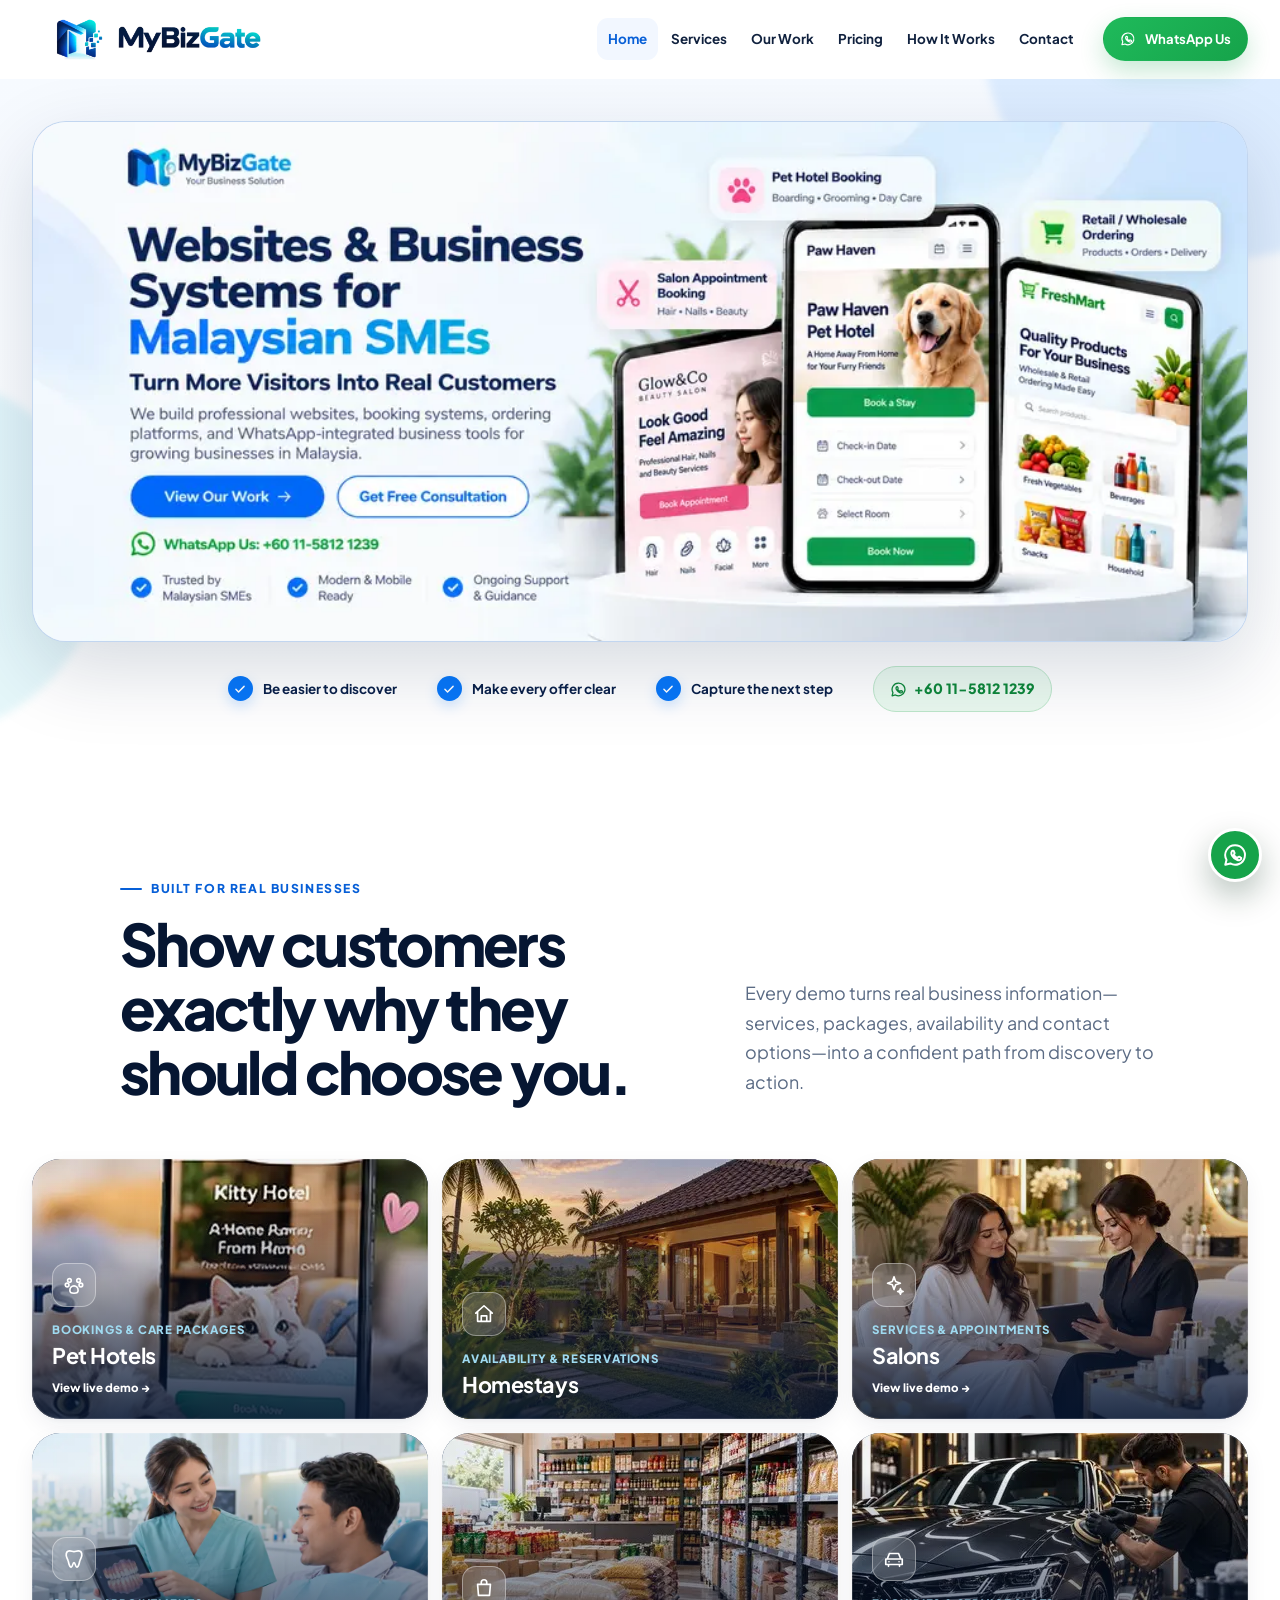
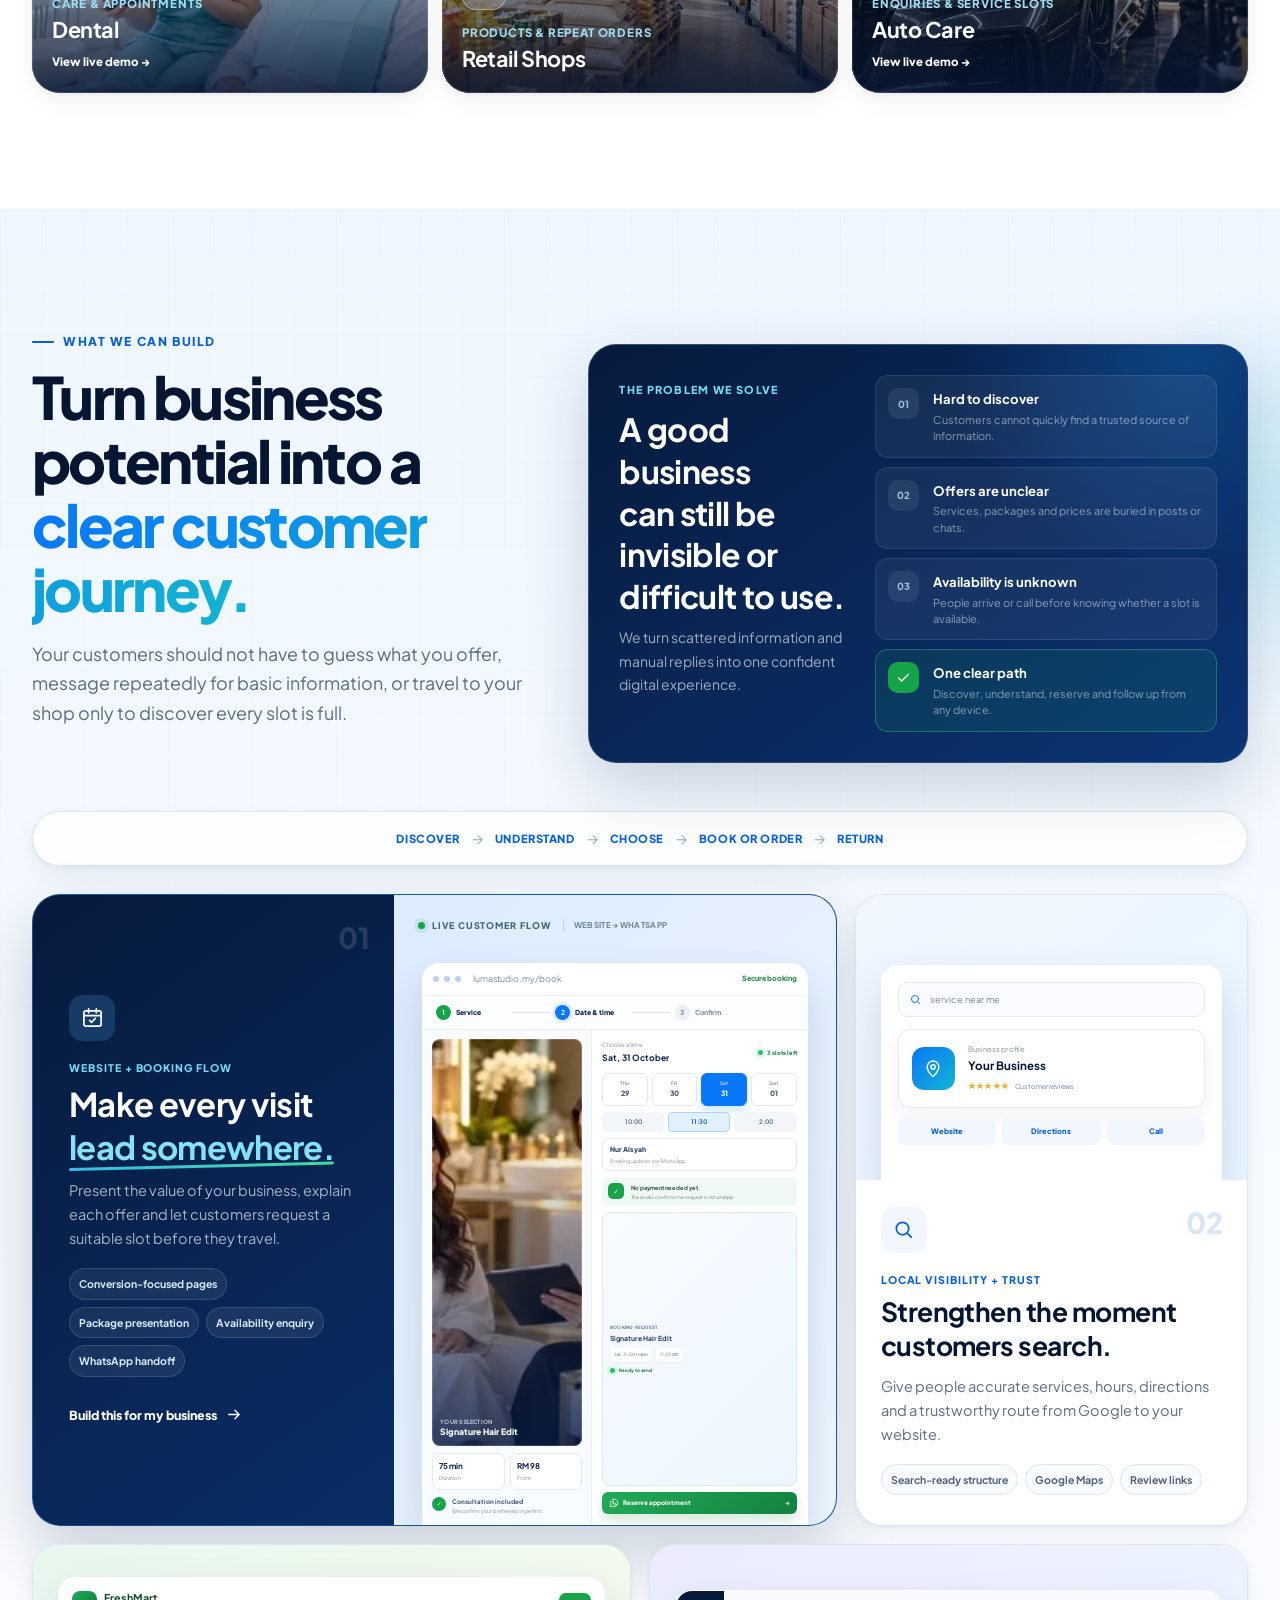
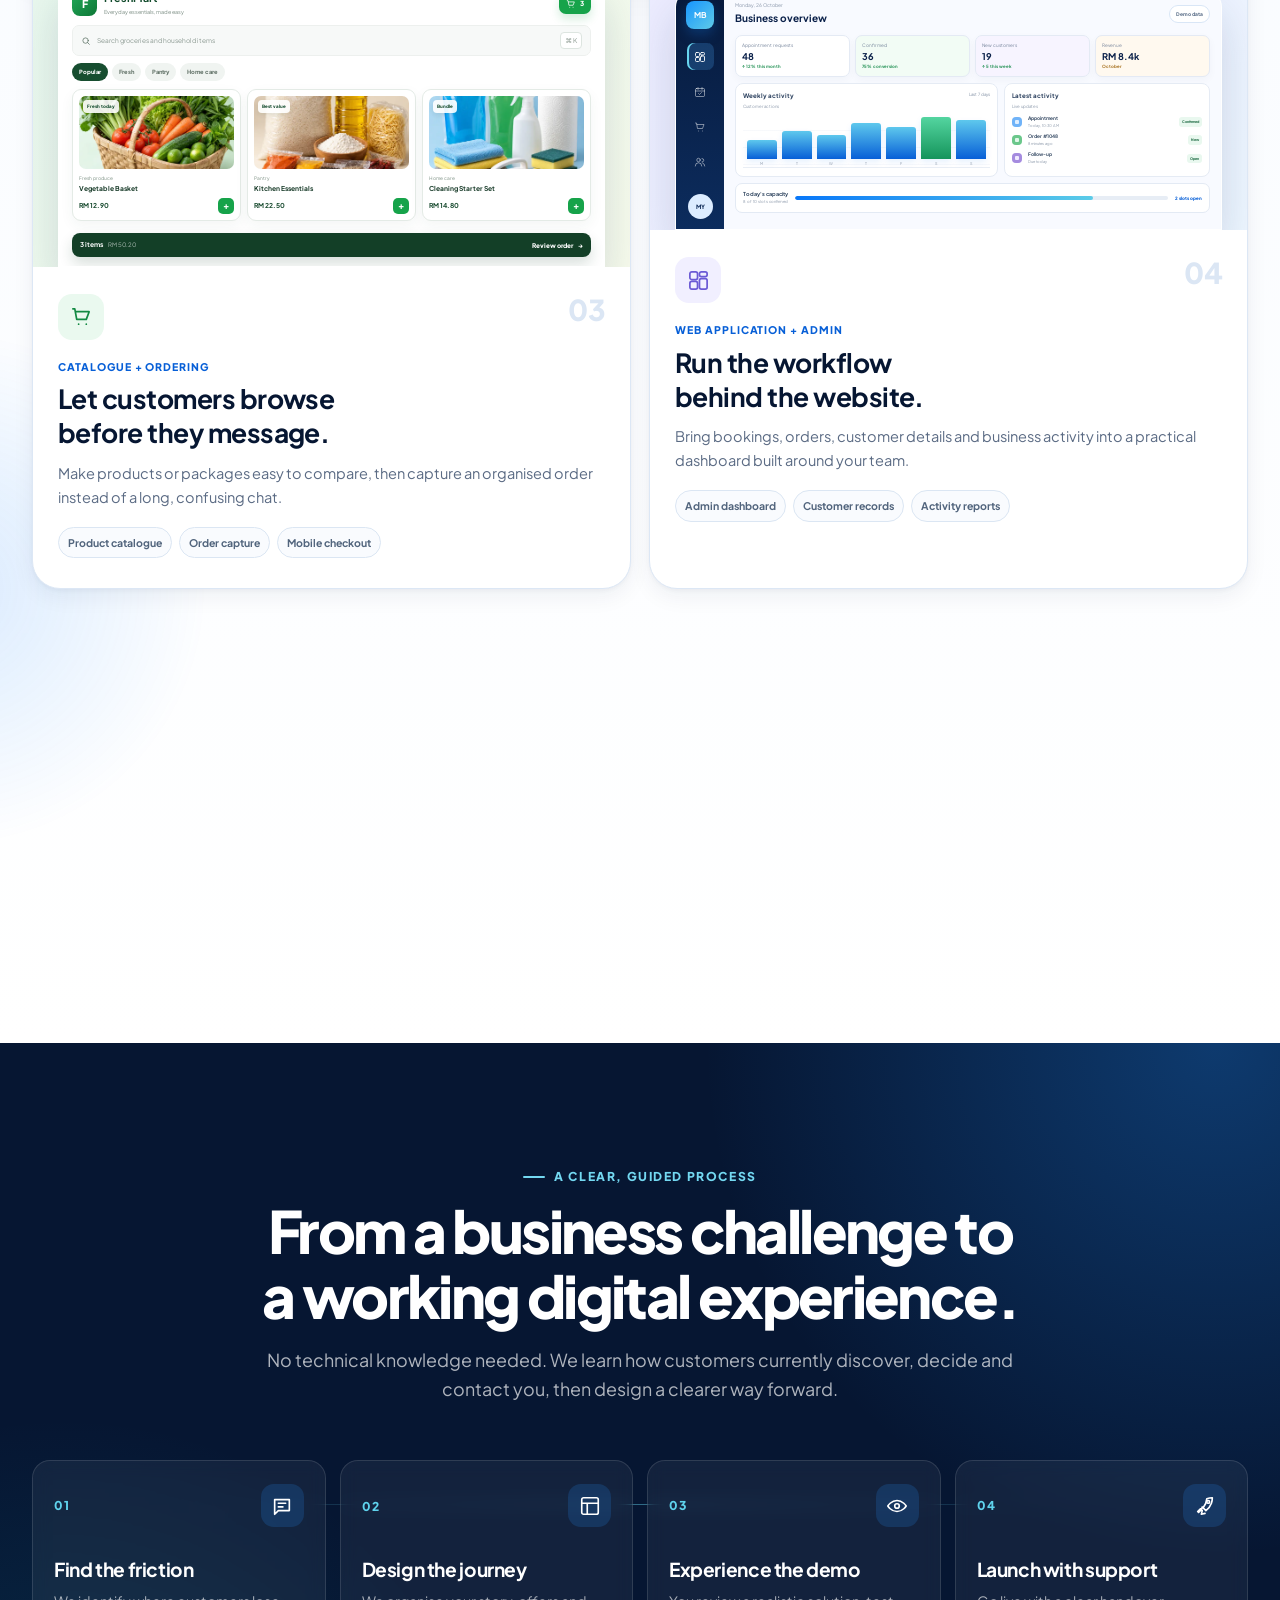
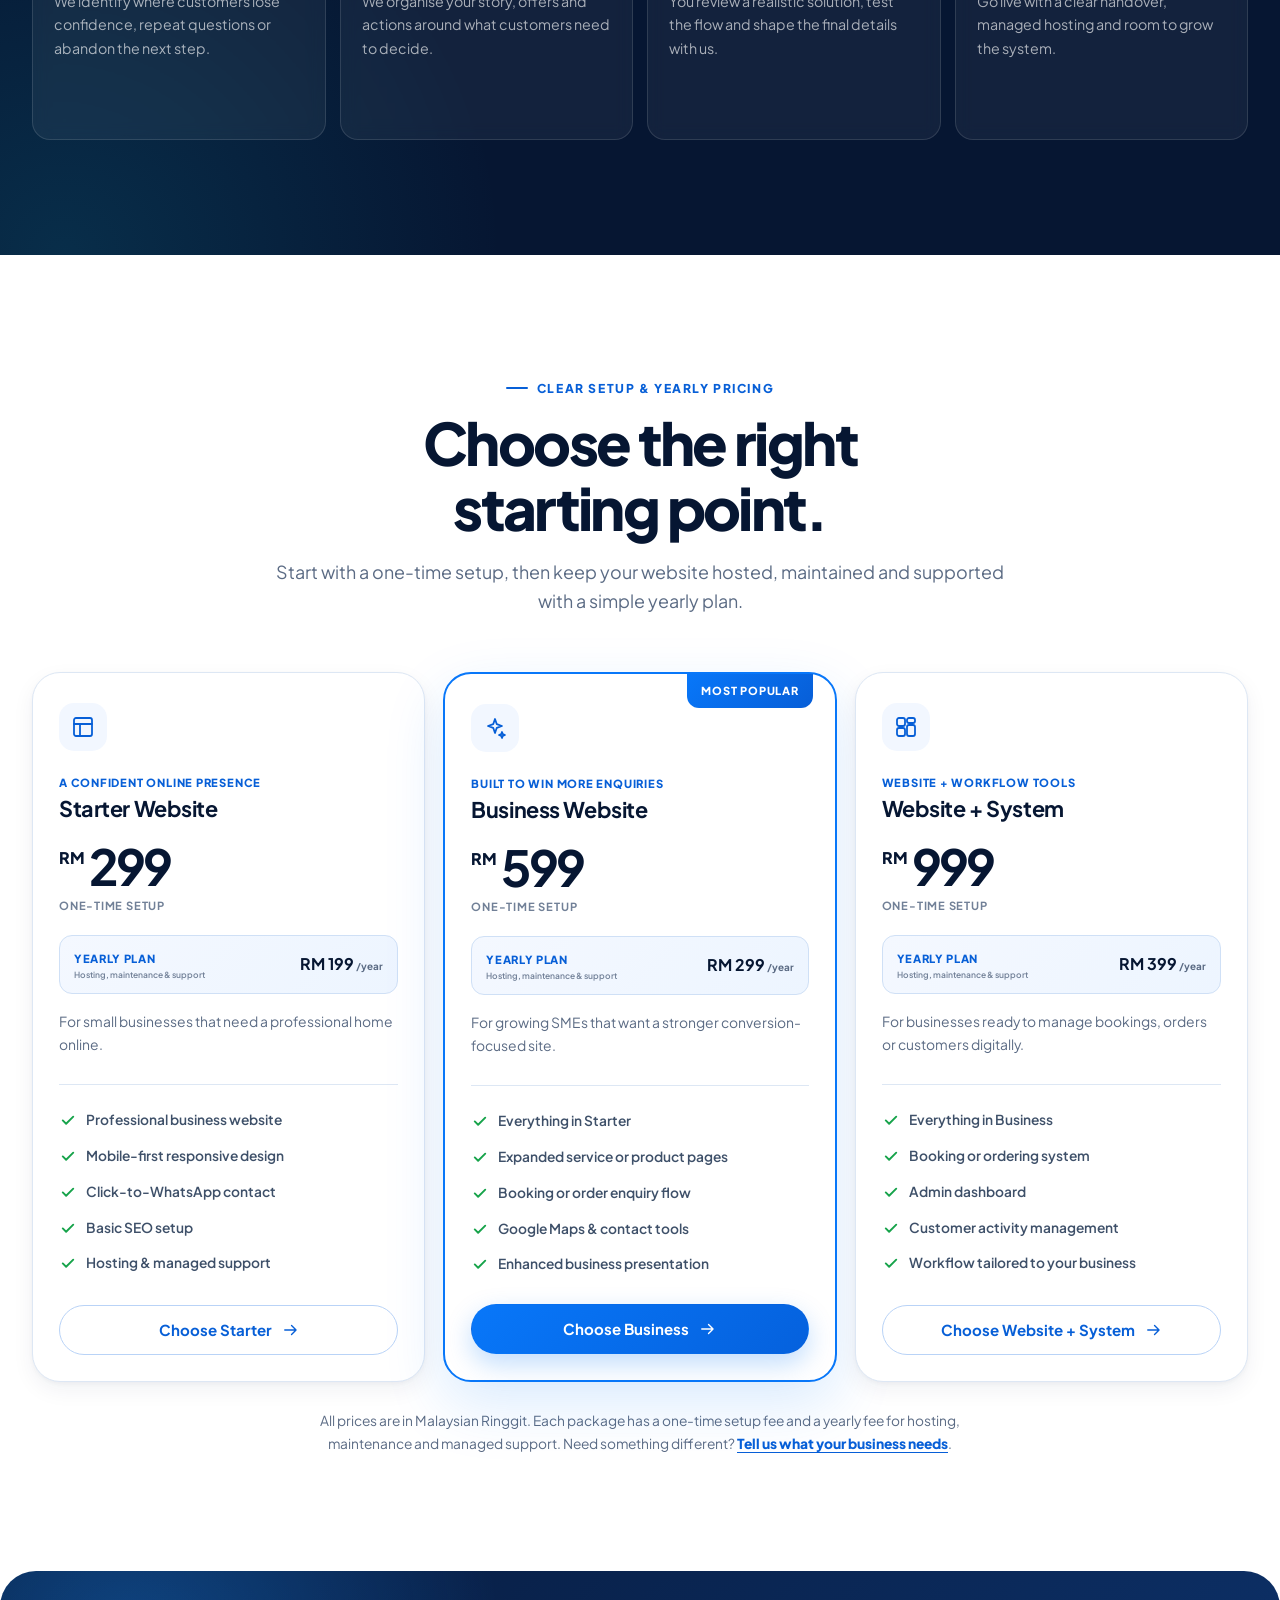
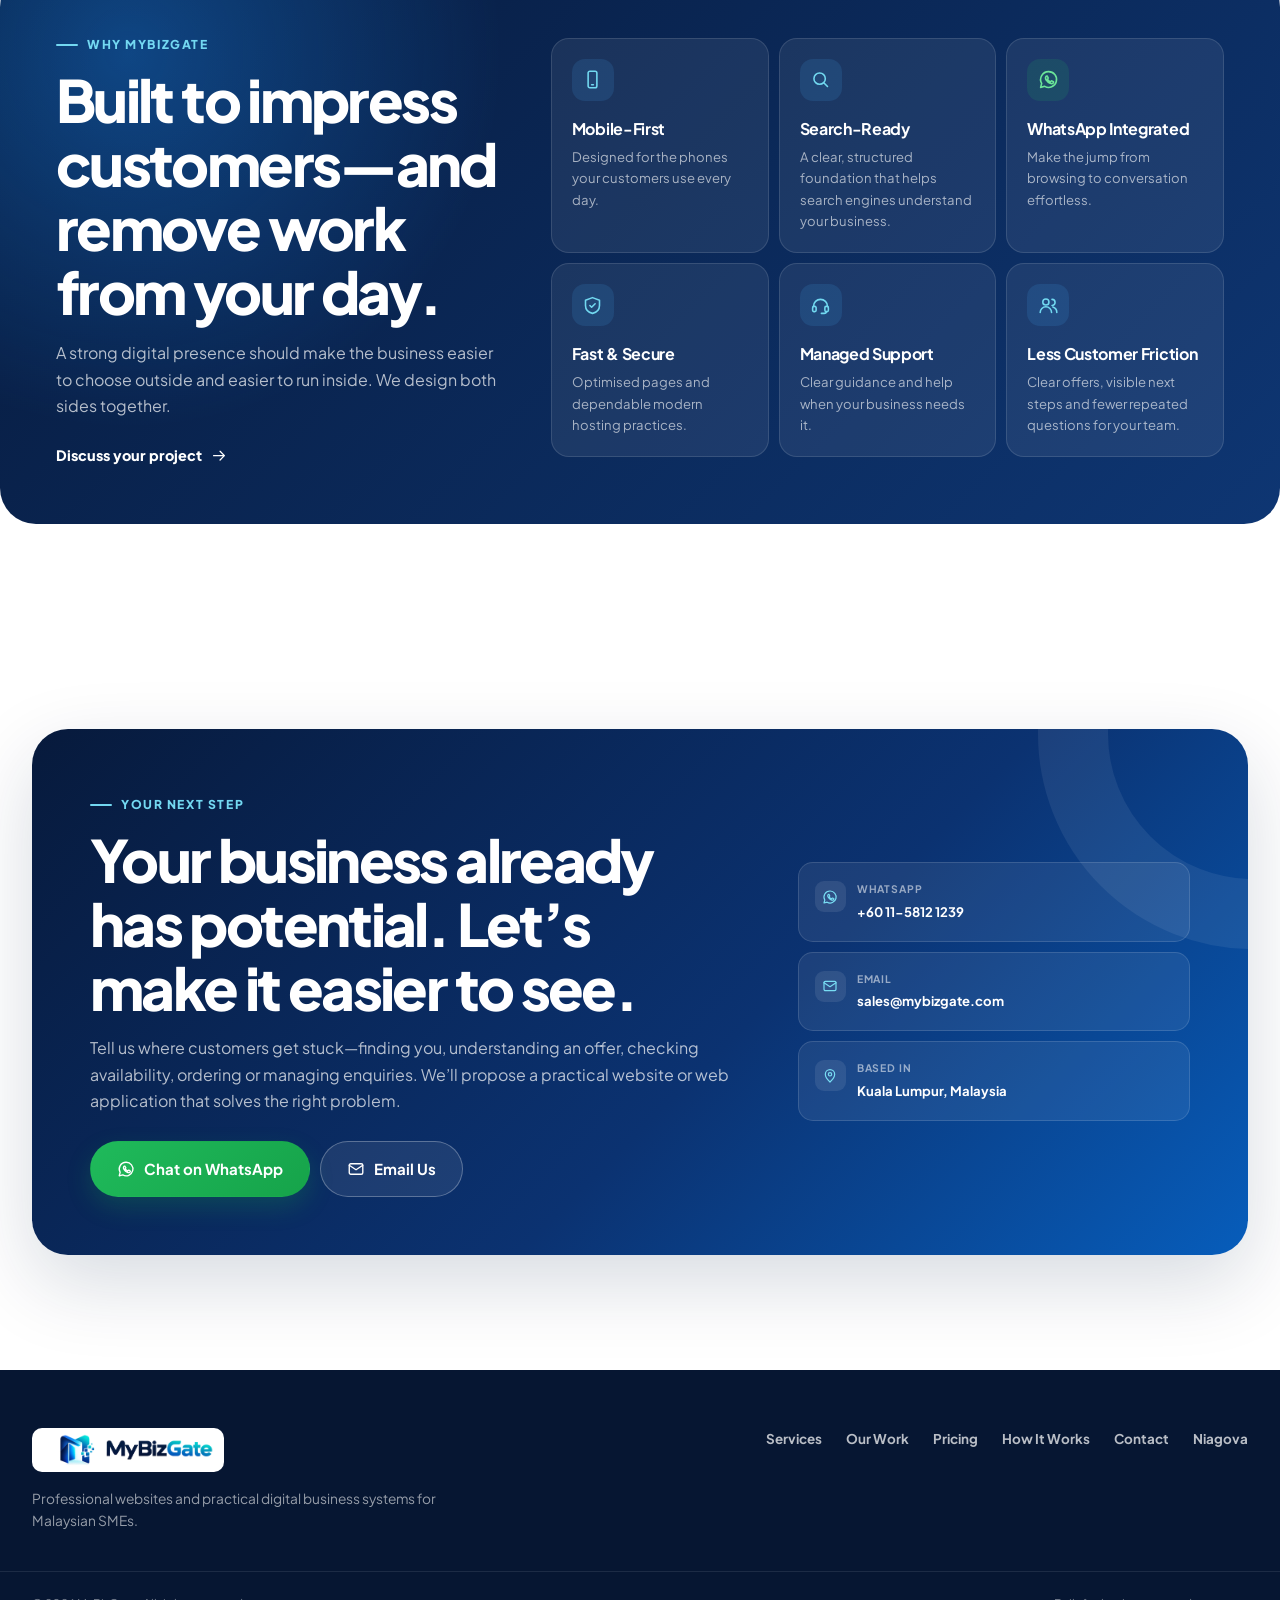
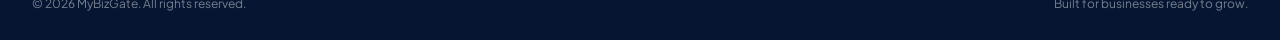
<file: index.html>
<!DOCTYPE html>
<html lang="en-MY">
<head>
  <meta charset="UTF-8">
  <meta name="viewport" content="width=device-width, initial-scale=1.0">
  <title>MyBizGate | Websites &amp; Business Systems for Malaysian SMEs</title>
  <meta name="description" content="MyBizGate helps Malaysian SMEs get discovered, explain their offers clearly, capture bookings or orders, and manage operations with professional websites and web applications.">
  <meta name="robots" content="index, follow">
  <link rel="canonical" href="https://www.mybizgate.com/">
  <meta name="theme-color" content="#071c45">

  <meta property="og:site_name" content="MyBizGate">
  <meta property="og:type" content="website">
  <meta property="og:url" content="https://www.mybizgate.com/">
  <meta property="og:title" content="MyBizGate | Digital Solutions for Malaysian SMEs">
  <meta property="og:description" content="Websites and web applications that help Malaysian SMEs get discovered, explain their offers, capture bookings or orders, and manage customer activity.">
  <meta property="og:image" content="https://www.mybizgate.com/assets/og-image.jpg">
  <meta property="og:locale" content="en_MY">
  <meta name="twitter:card" content="summary_large_image">

  <link rel="icon" href="/favicon.ico" sizes="48x48">
  <link rel="icon" type="image/png" sizes="32x32" href="assets/favicon-32.png">
  <link rel="apple-touch-icon" sizes="180x180" href="assets/apple-touch-icon.png">
  <link rel="manifest" href="site.webmanifest">

  <link rel="preconnect" href="https://fonts.googleapis.com">
  <link rel="preconnect" href="https://fonts.gstatic.com" crossorigin>
  <link href="https://fonts.googleapis.com/css2?family=Plus+Jakarta+Sans:wght@400;500;600;700;800&amp;display=swap" rel="stylesheet">
  <link rel="preload" as="image" href="assets/mybizgate-hero-960.webp" media="(max-width: 899px)">
  <link rel="preload" as="image" href="assets/mybizgate-hero-1600.webp" media="(min-width: 900px)">
  <script>document.documentElement.classList.add('js');</script>

<link rel="stylesheet" href="style.css?v=__BUILD_VERSION__">



  <script type="application/ld+json">
  {
    "@context": "https://schema.org",
    "@type": "ProfessionalService",
    "name": "MyBizGate",
    "url": "https://www.mybizgate.com/",
    "logo": "https://www.mybizgate.com/assets/logo.png",
    "image": "https://www.mybizgate.com/assets/og-image.jpg",
    "description": "Professional websites and web applications that help Malaysian SMEs get discovered, explain their offers, capture bookings or orders, and manage customer activity.",
    "email": "sales@mybizgate.com",
    "telephone": "+601158121239",
    "address": {
      "@type": "PostalAddress",
      "streetAddress": "Kampung Pandan",
      "addressLocality": "Kuala Lumpur",
      "postalCode": "55100",
      "addressCountry": "MY"
    },
    "areaServed": "Malaysia",
    "priceRange": "RM299 - RM999 setup; RM199 - RM399 per year",
    "hasOfferCatalog": {
      "@type": "OfferCatalog",
      "name": "MyBizGate Annual Plans",
      "itemListElement": [
        {"@type": "Offer", "name": "Starter Website", "price": "299", "priceCurrency": "MYR", "description": "RM299 one-time setup plus RM199 per year.", "url": "https://www.mybizgate.com/#pricing"},
        {"@type": "Offer", "name": "Business Website", "price": "599", "priceCurrency": "MYR", "description": "RM599 one-time setup plus RM299 per year.", "url": "https://www.mybizgate.com/#pricing"},
        {"@type": "Offer", "name": "Website + System", "price": "999", "priceCurrency": "MYR", "description": "RM999 one-time setup plus RM399 per year.", "url": "https://www.mybizgate.com/#pricing"}
      ]
    }
  }
  </script>
</head>

<body> 
  <svg xmlns="http://www.w3.org/2000/svg" class="sprite" aria-hidden="true" focusable="false">
    <symbol id="i-menu" viewBox="0 0 24 24"><path d="M4 7h16M4 12h16M4 17h16"/></symbol>
    <symbol id="i-close" viewBox="0 0 24 24"><path d="M6 6l12 12M18 6 6 18"/></symbol>
    <symbol id="i-arrow" viewBox="0 0 24 24"><path d="M5 12h14M14 6l6 6-6 6"/></symbol>
    <symbol id="i-check" viewBox="0 0 24 24"><path d="m5 12.5 4.5 4.5L19 7.5"/></symbol>
    <symbol id="i-whatsapp" viewBox="0 0 24 24"><path d="M12 3a9 9 0 0 0-7.8 13.5L3 21l4.7-1.2A9 9 0 1 0 12 3Z"/><path d="M9.2 8.5c.2-.4.4-.4.7-.4h.5c.2 0 .4 0 .5.4l.7 1.7c.1.2 0 .4-.1.6l-.5.6c-.1.2-.1.3 0 .5a6.6 6.6 0 0 0 3 2.7c.2.1.4.1.5-.1l.7-.8c.2-.2.4-.2.6-.1l1.6.8c.3.1.4.2.4.4a2 2 0 0 1-1.4 1.9c-.6.2-1.4.2-2.6-.3a9 9 0 0 1-4.3-3.6c-.8-1.2-1-2.1-.9-2.8.1-.6.4-1.1.6-1.5Z"/></symbol>
    <symbol id="i-paw" viewBox="0 0 24 24"><circle cx="7" cy="7" r="2"/><circle cx="17" cy="7" r="2"/><circle cx="4.5" cy="12" r="2"/><circle cx="19.5" cy="12" r="2"/><path d="M7.5 18c0-3 2-5 4.5-5s4.5 2 4.5 5c0 2-2 3-4.5 3s-4.5-1-4.5-3Z"/></symbol>
    <symbol id="i-home" viewBox="0 0 24 24"><path d="m3 11 9-8 9 8M5 10v10h14V10M9 20v-6h6v6"/></symbol>
    <symbol id="i-sparkles" viewBox="0 0 24 24"><path d="m12 3 1.8 5.2L19 10l-5.2 1.8L12 17l-1.8-5.2L5 10l5.2-1.8L12 3ZM19 16l.8 2.2L22 19l-2.2.8L19 22l-.8-2.2L16 19l2.2-.8L19 16Z"/></symbol>
    <symbol id="i-utensils" viewBox="0 0 24 24"><path d="M6 3v8M3 3v5c0 2 1 3 3 3s3-1 3-3V3M6 11v10M16 3v18M16 3c3 2 4 5 4 8h-4"/></symbol>
    <symbol id="i-bag" viewBox="0 0 24 24"><path d="M5 8h14l-1 12H6L5 8ZM9 8V6a3 3 0 0 1 6 0v2"/></symbol>
    <symbol id="i-briefcase" viewBox="0 0 24 24"><rect x="3" y="7" width="18" height="13" rx="2"/><path d="M8 7V5h8v2M3 12h18M10 12v2h4v-2"/></symbol>
    <symbol id="i-tooth" viewBox="0 0 24 24"><path d="M7.1 3.2c1.7-.2 3.1.8 4.9.8s3.2-1 4.9-.8c2.6.3 3.8 2.5 3.6 5-.2 2.1-1.4 3.7-2.1 5.7-.8 2.1-.9 6.9-3.4 6.9-1.6 0-1.4-4.8-3-4.8s-1.4 4.8-3 4.8c-2.5 0-2.6-4.8-3.4-6.9-.7-2-1.9-3.6-2.1-5.7-.2-2.5 1-4.7 3.6-5Z"/></symbol>
    <symbol id="i-car" viewBox="0 0 24 24"><path d="m5 11 2-5h10l2 5M3 12h18v6H3zM6 18v2M18 18v2M6.5 15h.01M17.5 15h.01"/></symbol>
    <symbol id="i-calendar" viewBox="0 0 24 24"><rect x="3" y="5" width="18" height="16" rx="2"/><path d="M3 10h18M8 3v4M16 3v4M9 15l2 2 4-4"/></symbol>
    <symbol id="i-cart" viewBox="0 0 24 24"><path d="M3 4h2l2 11h10l3-8H6M9 20h.01M17 20h.01"/></symbol>
    <symbol id="i-dashboard" viewBox="0 0 24 24"><rect x="3" y="3" width="8" height="8" rx="2"/><rect x="13" y="3" width="8" height="5" rx="2"/><rect x="13" y="10" width="8" height="11" rx="2"/><rect x="3" y="13" width="8" height="8" rx="2"/></symbol>
    <symbol id="i-mobile" viewBox="0 0 24 24"><rect x="7" y="2.5" width="10" height="19" rx="2"/><path d="M11 18h2"/></symbol>
    <symbol id="i-search" viewBox="0 0 24 24"><circle cx="11" cy="11" r="6.5"/><path d="m20 20-4-4"/></symbol>
    <symbol id="i-shield" viewBox="0 0 24 24"><path d="m12 3 8 3v6c0 4.5-3.2 7.8-8 9-4.8-1.2-8-4.5-8-9V6l8-3Z"/><path d="m9 12 2 2 4-4"/></symbol>
    <symbol id="i-support" viewBox="0 0 24 24"><path d="M4 13a8 8 0 0 1 16 0"/><rect x="3" y="13" width="4" height="6" rx="1.5"/><rect x="17" y="13" width="4" height="6" rx="1.5"/><path d="M19 19a3 3 0 0 1-3 2h-3"/></symbol>
    <symbol id="i-users" viewBox="0 0 24 24"><circle cx="9" cy="8" r="3.5"/><path d="M2.5 20a6.5 6.5 0 0 1 13 0M16 5a3.5 3.5 0 0 1 0 7M21.5 20a6.5 6.5 0 0 0-4.5-6.2"/></symbol>
    <symbol id="i-message" viewBox="0 0 24 24"><path d="M4 5h16v12H8l-4 4V5Z"/><path d="M8 9h8M8 13h5"/></symbol>
    <symbol id="i-layout" viewBox="0 0 24 24"><rect x="3" y="3" width="18" height="18" rx="2"/><path d="M3 9h18M9 9v12"/></symbol>
    <symbol id="i-eye" viewBox="0 0 24 24"><path d="M2 12s3.5-6 10-6 10 6 10 6-3.5 6-10 6S2 12 2 12Z"/><circle cx="12" cy="12" r="2.5"/></symbol>
    <symbol id="i-rocket" viewBox="0 0 24 24"><path d="M14 4c3-1 6-1 6-1s0 3-1 6c-1.5 4.5-6 8-6 8l-3-3s3.5-4.5 4-10Z"/><path d="m10 14-3 1-3 3 1 1 3-3 1-3M9 17l-1 4 4-1"/><circle cx="15.5" cy="7.5" r="1.5"/></symbol>
    <symbol id="i-mail" viewBox="0 0 24 24"><rect x="3" y="5" width="18" height="14" rx="2"/><path d="m3 7 9 6 9-6"/></symbol>
    <symbol id="i-pin" viewBox="0 0 24 24"><path d="M12 21s7-6.2 7-11.5A7 7 0 0 0 5 9.5C5 14.8 12 21 12 21Z"/><circle cx="12" cy="9.5" r="2.5"/></symbol>
  </svg>

  <a class="skip-link" href="#main">Skip to content</a>

  <header class="site-header" id="siteHeader">
    <div class="container header-inner">
      <a href="#home" class="brand" aria-label="MyBizGate home">
        <picture>
          <source srcset="assets/logo-horizontal.webp" type="image/webp">
          <img src="assets/logo-horizontal.png" alt="MyBizGate" width="858" height="160" class="brand-logo">
        </picture>
      </a>

      <nav class="site-nav" id="siteNav" aria-label="Main navigation">
        <ul class="nav-list">
          <li><a class="nav-link" href="#home">Home</a></li>
          <li><a class="nav-link" href="#services">Services</a></li>
          <li><a class="nav-link" href="#work">Our Work</a></li>
          <li><a class="nav-link" href="#pricing">Pricing</a></li>
          <li><a class="nav-link" href="#process">How It Works</a></li>
          <li><a class="nav-link" href="#contact">Contact</a></li>
        </ul>
        <a class="btn btn-whatsapp nav-cta" href="https://wa.me/601158121239?text=Hi%20MyBizGate%2C%20I%27d%20like%20to%20know%20more%20about%20your%20digital%20business%20solutions." target="_blank" rel="noopener">
          <svg class="icon" aria-hidden="true"><use href="#i-whatsapp"/></svg>
          <span>WhatsApp Us</span>
        </a>
      </nav>

      <button class="nav-toggle" id="navToggle" type="button" aria-label="Open menu" aria-expanded="false" aria-controls="siteNav">
        <svg class="icon icon-open" aria-hidden="true"><use href="#i-menu"/></svg>
        <svg class="icon icon-close" aria-hidden="true"><use href="#i-close"/></svg>
      </button>
    </div>
  </header>

  <main id="main">
    <section class="hero" id="home">
      <div class="hero-orb hero-orb-one"></div>
      <div class="hero-orb hero-orb-two"></div>
      <div class="container hero-container">
        <h1 class="sr-only">Websites and business systems for Malaysian SMEs</h1>
        <div class="hero-mobile-copy">
          <div class="eyebrow"><span></span> Websites + systems for Malaysian SMEs</div>
          <h2 class="hero-mobile-title">Make a good business <span class="text-gradient">impossible to overlook.</span></h2>
          <p>Show customers what you offer, let them check the next step before travelling, and turn interest into bookings, orders or enquiries.</p>
          <div class="hero-actions">
            <a class="btn btn-primary" href="#work">View Our Work <svg class="icon" aria-hidden="true"><use href="#i-arrow"/></svg></a>
            <a class="btn btn-outline" href="#contact">Free Consultation</a>
          </div>
        </div>

        <div class="hero-banner reveal">
          <picture>
            <source media="(max-width: 899px)" srcset="assets/mybizgate-hero-960.webp" type="image/webp">
            <source srcset="assets/mybizgate-hero-1600.webp" type="image/webp">
            <img src="assets/mybizgate-hero-1600.webp" width="1600" height="686" fetchpriority="high" alt="MyBizGate websites and business systems for Malaysian SMEs, shown with pet hotel booking, salon appointment and retail ordering examples.">
          </picture>
          <a class="banner-hotspot banner-hotspot-work" href="#work"><span class="sr-only">View our work</span></a>
          <a class="banner-hotspot banner-hotspot-consult" href="#contact"><span class="sr-only">Get a free consultation</span></a>
        </div>

        <div class="hero-trust" aria-label="Why businesses choose MyBizGate">
          <div><span class="trust-check"><svg class="icon" aria-hidden="true"><use href="#i-check"/></svg></span><strong>Be easier to discover</strong></div>
          <div><span class="trust-check"><svg class="icon" aria-hidden="true"><use href="#i-check"/></svg></span><strong>Make every offer clear</strong></div>
          <div><span class="trust-check"><svg class="icon" aria-hidden="true"><use href="#i-check"/></svg></span><strong>Capture the next step</strong></div>
          <a class="hero-call" href="https://wa.me/601158121239?text=Hi%20MyBizGate%2C%20I%27d%20like%20a%20free%20consultation." target="_blank" rel="noopener">
            <svg class="icon" aria-hidden="true"><use href="#i-whatsapp"/></svg> +60 11-5812 1239
          </a>
        </div>
      </div>
    </section>

    <section class="section industries" id="work">
      <div class="container">
        <div class="section-heading split-heading reveal">
          <div>
            <div class="eyebrow"><span></span> Built for real businesses</div>
            <h2>Show customers exactly why they should choose you.</h2>
          </div>
          <p>Every demo turns real business information—services, packages, availability and contact options—into a confident path from discovery to action.</p>
        </div>

        <div class="industry-grid">
          <a class="industry-card industry-card-large reveal" href="https://demo-cathotel.niagova.com/" target="_blank" rel="noopener" aria-label="View the Pet Hotels live demo">
            <img src="assets/thumbs/cat-hotel.webp" width="400" height="260" loading="lazy" alt="Pet hotel reception and pet care service">
            <div class="industry-overlay"></div>
            <div class="industry-content"><span class="industry-icon"><svg class="icon" aria-hidden="true"><use href="#i-paw"/></svg></span><p>Bookings &amp; care packages</p><h3>Pet Hotels</h3><span class="industry-demo">View live demo →</span></div>
          </a>
          <article class="industry-card reveal">
            <img src="assets/thumbs/homestay.webp" width="400" height="260" loading="lazy" alt="Modern homestay interior">
            <div class="industry-overlay"></div>
            <div class="industry-content"><span class="industry-icon"><svg class="icon" aria-hidden="true"><use href="#i-home"/></svg></span><p>Availability &amp; reservations</p><h3>Homestays</h3></div>
          </article>
          <a class="industry-card reveal" href="https://demo-beausalon.niagova.com/" target="_blank" rel="noopener" aria-label="View the Salons live demo">
            <img src="assets/thumbs/salon-spa.webp" width="400" height="260" loading="lazy" alt="Modern beauty salon">
            <div class="industry-overlay"></div>
            <div class="industry-content"><span class="industry-icon"><svg class="icon" aria-hidden="true"><use href="#i-sparkles"/></svg></span><p>Services &amp; appointments</p><h3>Salons</h3><span class="industry-demo">View live demo →</span></div>
          </a>
          <a class="industry-card reveal" href="https://demo-dental.niagova.com/" target="_blank" rel="noopener" aria-label="View the Dental live demo">
            <img src="assets/thumbs/dental-clinic-v2.webp" width="400" height="260" loading="lazy" alt="Dentist explaining a care plan to a patient">
            <div class="industry-overlay"></div>
            <div class="industry-content"><span class="industry-icon"><svg class="icon" aria-hidden="true"><use href="#i-tooth"/></svg></span><p>Care &amp; appointments</p><h3>Dental</h3><span class="industry-demo">View live demo →</span></div>
          </a>
          <article class="industry-card reveal">
            <img src="assets/thumbs/suppliers-runcit.webp" width="400" height="260" loading="lazy" alt="Retail grocery and wholesale products">
            <div class="industry-overlay"></div>
            <div class="industry-content"><span class="industry-icon"><svg class="icon" aria-hidden="true"><use href="#i-bag"/></svg></span><p>Products &amp; repeat orders</p><h3>Retail Shops</h3></div>
          </article>
          <a class="industry-card reveal" href="https://demo-autocare.niagova.com/" target="_blank" rel="noopener" aria-label="View the Auto Care live demo">
            <img src="assets/thumbs/car-detailing.webp" width="400" height="260" loading="lazy" alt="Professional auto care detailing studio">
            <div class="industry-overlay"></div>
            <div class="industry-content"><span class="industry-icon"><svg class="icon" aria-hidden="true"><use href="#i-car"/></svg></span><p>Enquiries &amp; service slots</p><h3>Auto Care</h3><span class="industry-demo">View live demo →</span></div>
          </a>
        </div>
      </div>
    </section>

    <section class="section services" id="services">
      <div class="services-orb services-orb-one" aria-hidden="true"></div>
      <div class="services-orb services-orb-two" aria-hidden="true"></div>
      <div class="container services-container">
        <div class="services-intro">
          <div class="section-heading services-heading reveal">
            <div class="eyebrow"><span></span> What we can build</div>
            <h2>Turn business potential into a <span class="text-gradient">clear customer journey.</span></h2>
            <p>Your customers should not have to guess what you offer, message repeatedly for basic information, or travel to your shop only to discover every slot is full.</p>
          </div>

          <aside class="friction-panel reveal" aria-labelledby="friction-title">
            <div class="friction-summary">
              <span class="friction-label">The problem we solve</span>
              <h3 id="friction-title">A good business can still be invisible or difficult to use.</h3>
              <p>We turn scattered information and manual replies into one confident digital experience.</p>
            </div>
            <ol class="friction-list">
              <li><span>01</span><div><strong>Hard to discover</strong><small>Customers cannot quickly find a trusted source of information.</small></div></li>
              <li><span>02</span><div><strong>Offers are unclear</strong><small>Services, packages and prices are buried in posts or chats.</small></div></li>
              <li><span>03</span><div><strong>Availability is unknown</strong><small>People arrive or call before knowing whether a slot is available.</small></div></li>
              <li class="friction-solution"><span><svg class="icon" aria-hidden="true"><use href="#i-check"/></svg></span><div><strong>One clear path</strong><small>Discover, understand, reserve and follow up from any device.</small></div></li>
            </ol>
          </aside>
        </div>

        <div class="capability-rail reveal" aria-label="Customer journey enabled by MyBizGate">
          <span>Discover</span><i>→</i><span>Understand</span><i>→</i><span>Choose</span><i>→</i><span>Book or order</span><i>→</i><span>Return</span>
        </div>

        <div class="service-grid">
          <article class="service-card service-card-featured reveal">
            <div class="service-preview preview-booking" aria-hidden="true">
              <span class="preview-caption"><i></i> Live customer flow <b>Website → WhatsApp</b></span>
              <div class="preview-browser flow-browser">
                <div class="browser-bar"><i></i><i></i><i></i><span>lumastudio.my/book</span><em>Secure booking</em></div>
                <div class="flow-progress"><span class="is-complete"><b>1</b> Service</span><span class="is-active"><b>2</b> Date &amp; time</span><span><b>3</b> Confirm</span></div>
                <div class="flow-layout">
                  <div class="flow-service">
                    <div class="flow-photo"><span><small>Your selection</small>Signature Hair Edit</span></div>
                    <div class="flow-service-meta"><span><b>75 min</b><small>Duration</small></span><span><b>RM 98</b><small>From</small></span></div>
                    <div class="flow-included"><i>✓</i><span><b>Consultation included</b><small>We confirm your preferred style first.</small></span></div>
                  </div>
                  <div class="flow-panel">
                    <div class="flow-panel-head"><span><small>Choose a time</small><b>Sat, 31 October</b></span><em><i></i> 3 slots left</em></div>
                    <div class="flow-days"><span><small>Thu</small>29</span><span><small>Fri</small>30</span><span class="selected"><small>Sat</small>31</span><span><small>Sun</small>01</span></div>
                    <div class="flow-times"><span>10:00</span><span class="selected">11:30</span><span>2:00</span></div>
                    <div class="flow-contact"><span>Nur Aisyah</span><small>Booking updates via WhatsApp</small></div>
                    <div class="flow-assurance"><i>✓</i><span><b>No payment needed yet</b><small>The studio confirms the request in WhatsApp.</small></span></div>
                    <div class="flow-summary"><span>Booking request</span><b>Signature Hair Edit</b><small><em>Sat, 31 October</em><em>11:30 AM</em></small><i><b></b> Ready to send</i></div>
                    <span class="flow-cta"><svg class="icon"><use href="#i-whatsapp"/></svg> Reserve appointment <b>→</b></span>
                  </div>
                </div>
              </div>
            </div>
            <div class="service-copy"><span class="service-number">01</span><div class="service-icon"><svg class="icon" aria-hidden="true"><use href="#i-calendar"/></svg></div><span class="service-kicker">Website + booking flow</span><h3>Make every visit <span class="headline-accent">lead somewhere.</span></h3><p>Present the value of your business, explain each offer and let customers request a suitable slot before they travel.</p><ul class="inline-features"><li>Conversion-focused pages</li><li>Package presentation</li><li>Availability enquiry</li><li>WhatsApp handoff</li></ul><a class="service-link" href="#contact">Build this for my business <svg class="icon" aria-hidden="true"><use href="#i-arrow"/></svg></a></div>
          </article>

          <article class="service-card service-card-local reveal">
            <div class="service-preview preview-local" aria-hidden="true">
              <div class="local-shell">
                <div class="local-search"><svg class="icon"><use href="#i-search"/></svg><span>service near me</span></div>
                <div class="local-result"><div class="local-pin"><svg class="icon"><use href="#i-pin"/></svg></div><div><small>Business profile</small><strong>Your Business</strong><span class="local-stars">★★★★★ <em>Customer reviews</em></span></div></div>
                <div class="local-actions"><span>Website</span><span>Directions</span><span>Call</span></div>
              </div>
            </div>
            <div class="service-copy"><span class="service-number">02</span><div class="service-icon"><svg class="icon" aria-hidden="true"><use href="#i-search"/></svg></div><span class="service-kicker">Local visibility + trust</span><h3>Strengthen the moment customers search.</h3><p>Give people accurate services, hours, directions and a trustworthy route from Google to your website.</p><ul class="inline-features"><li>Search-ready structure</li><li>Google Maps</li><li>Review links</li></ul></div>
          </article>

          <article class="service-card service-card-ordering reveal">
            <div class="service-preview preview-ordering" aria-hidden="true">
              <div class="order-shell">
                <div class="order-top"><span><i>F</i><b>FreshMart</b><small>Everyday essentials, made easy</small></span><em><svg class="icon"><use href="#i-cart"/></svg> 3</em></div>
                <div class="order-search"><svg class="icon"><use href="#i-search"/></svg><span>Search groceries and household items</span><kbd>⌘ K</kbd></div>
                <div class="order-categories"><span class="active">Popular</span><span>Fresh</span><span>Pantry</span><span>Home care</span></div>
                <div class="product-grid">
                  <div><span class="product-image"><img src="assets/ui/freshmart-produce-v2.webp" alt="" loading="lazy"><i>Fresh today</i></span><small>Fresh produce</small><b>Vegetable Basket</b><span class="product-meta"><strong>RM 12.90</strong><em>+</em></span></div>
                  <div><span class="product-image"><img src="assets/ui/freshmart-pantry-v2.webp" alt="" loading="lazy"><i>Best value</i></span><small>Pantry</small><b>Kitchen Essentials</b><span class="product-meta"><strong>RM 22.50</strong><em>+</em></span></div>
                  <div><span class="product-image"><img src="assets/ui/freshmart-household-v2.webp" alt="" loading="lazy"><i>Bundle</i></span><small>Home care</small><b>Cleaning Starter Set</b><span class="product-meta"><strong>RM 14.80</strong><em>+</em></span></div>
                </div>
                <div class="order-summary"><span><b>3 items</b><small>RM 50.20</small></span><em>Review order <b>→</b></em></div>
              </div>
            </div>
            <div class="service-copy"><span class="service-number">03</span><div class="service-icon service-icon-green"><svg class="icon" aria-hidden="true"><use href="#i-cart"/></svg></div><span class="service-kicker">Catalogue + ordering</span><h3>Let customers browse before they message.</h3><p>Make products or packages easy to compare, then capture an organised order instead of a long, confusing chat.</p><ul class="inline-features"><li>Product catalogue</li><li>Order capture</li><li>Mobile checkout</li></ul></div>
          </article>

          <article class="service-card service-card-dashboard reveal">
            <div class="service-preview preview-dashboard" aria-hidden="true">
              <div class="dash-shell">
                <div class="dash-sidebar"><b>MB</b><span class="active"><svg class="icon"><use href="#i-dashboard"/></svg></span><span><svg class="icon"><use href="#i-calendar"/></svg></span><span><svg class="icon"><use href="#i-cart"/></svg></span><span><svg class="icon"><use href="#i-users"/></svg></span><i>MY</i></div>
                <div class="dash-main">
                  <div class="dash-title"><span><small>Monday, 26 October</small><b>Business overview</b></span><em>Demo data</em></div>
                  <div class="dash-stats"><span><small>Appointment requests</small><b>48</b><em>↑ 12% this month</em></span><span><small>Confirmed</small><b>36</b><em>75% conversion</em></span><span><small>New customers</small><b>19</b><em>↑ 5 this week</em></span><span><small>Revenue</small><b>RM 8.4k</b><em>October</em></span></div>
                  <div class="dash-content">
                    <div class="dash-performance"><div class="dash-subtitle"><span><b>Weekly activity</b><small>Customer actions</small></span><em>Last 7 days</em></div><div class="dash-chart"><span><i style="height:38%"></i><small>M</small></span><span><i style="height:56%"></i><small>T</small></span><span><i style="height:47%"></i><small>W</small></span><span><i style="height:72%"></i><small>T</small></span><span><i style="height:64%"></i><small>F</small></span><span><i style="height:91%"></i><small>S</small></span><span><i style="height:77%"></i><small>S</small></span></div></div>
                    <div class="dash-activity"><div class="dash-subtitle"><span><b>Latest activity</b><small>Live updates</small></span></div><ul><li><i class="booking"></i><span><b>Appointment</b><small>Today, 10:30 AM</small></span><em>Confirmed</em></li><li><i class="order"></i><span><b>Order #1048</b><small>8 minutes ago</small></span><em>New</em></li><li><i class="follow"></i><span><b>Follow-up</b><small>Due today</small></span><em>Open</em></li></ul></div>
                  </div>
                  <div class="dash-capacity"><span><b>Today's capacity</b><small>8 of 10 slots confirmed</small></span><i><b></b></i><em>2 slots open</em></div>
                </div>
              </div>
            </div>
            <div class="service-copy"><span class="service-number">04</span><div class="service-icon service-icon-violet"><svg class="icon" aria-hidden="true"><use href="#i-dashboard"/></svg></div><span class="service-kicker">Web application + admin</span><h3>Run the workflow behind the website.</h3><p>Bring bookings, orders, customer details and business activity into a practical dashboard built around your team.</p><ul class="inline-features"><li>Admin dashboard</li><li>Customer records</li><li>Activity reports</li></ul></div>
          </article>
        </div>

        <aside class="google-proof reveal" aria-labelledby="google-proof-title">
          <div class="google-proof-copy">
            <span class="evidence-label"><i></i><i></i><i></i><i></i> Google Business Profile guidance</span>
            <h3 id="google-proof-title">Clear, complete information supports local discovery and trust.</h3>
            <p>Google says businesses with complete and accurate information are more likely to appear in local search results, while more reviews and positive ratings can help local ranking. Google also lists an official website as a source it may use to understand a business.</p>
            <div class="evidence-links"><a href="https://support.google.com/business/answer/7091" target="_blank" rel="noopener">Local ranking guidance →</a><a href="https://support.google.com/business/answer/2721884" target="_blank" rel="noopener">How Google sources business info →</a></div>
          </div>
          <div class="google-proof-points"><div><svg class="icon" aria-hidden="true"><use href="#i-check"/></svg><span><strong>Explain what you offer</strong><small>Services, packages and key differences in one trusted place.</small></span></div><div><svg class="icon" aria-hidden="true"><use href="#i-check"/></svg><span><strong>Set expectations before arrival</strong><small>Show hours, location and the correct booking or enquiry path.</small></span></div><div><svg class="icon" aria-hidden="true"><use href="#i-check"/></svg><span><strong>Turn trust into action</strong><small>Connect reviews, proof and clear calls to action without making ranking promises.</small></span></div></div>
        </aside>
      </div>
    </section>

    <section class="section process" id="process">
      <div class="container">
        <div class="section-heading section-heading-light reveal">
          <div class="eyebrow eyebrow-light"><span></span> A clear, guided process</div>
          <h2>From a business challenge to a working digital experience.</h2>
          <p>No technical knowledge needed. We learn how customers currently discover, decide and contact you, then design a clearer way forward.</p>
        </div>

        <ol class="process-grid">
          <li class="process-step reveal"><div class="process-top"><span>01</span><div class="process-icon"><svg class="icon" aria-hidden="true"><use href="#i-message"/></svg></div></div><h3>Find the friction</h3><p>We identify where customers lose confidence, repeat questions or abandon the next step.</p></li>
          <li class="process-step reveal"><div class="process-top"><span>02</span><div class="process-icon"><svg class="icon" aria-hidden="true"><use href="#i-layout"/></svg></div></div><h3>Design the journey</h3><p>We organise your story, offers and actions around what customers need to decide.</p></li>
          <li class="process-step reveal"><div class="process-top"><span>03</span><div class="process-icon"><svg class="icon" aria-hidden="true"><use href="#i-eye"/></svg></div></div><h3>Experience the demo</h3><p>You review a realistic solution, test the flow and shape the final details with us.</p></li>
          <li class="process-step reveal"><div class="process-top"><span>04</span><div class="process-icon"><svg class="icon" aria-hidden="true"><use href="#i-rocket"/></svg></div></div><h3>Launch with support</h3><p>Go live with a clear handover, managed hosting and room to grow the system.</p></li>
        </ol>
      </div>
    </section>

    <section class="section pricing-section" id="pricing">
      <div class="container">
        <div class="section-heading reveal">
          <div class="eyebrow"><span></span> Clear setup &amp; yearly pricing</div>
          <h2>Choose the right starting point.</h2>
          <p>Start with a one-time setup, then keep your website hosted, maintained and supported with a simple yearly plan.</p>
        </div>

        <div class="pricing-grid">
          <article class="price-card reveal">
            <div class="price-card-head"><div class="price-icon"><svg class="icon" aria-hidden="true"><use href="#i-layout"/></svg></div><p class="plan-fit">A confident online presence</p><h3>Starter Website</h3><div class="price"><span>RM</span><strong>299</strong></div><p class="setup-label">One-time setup</p><div class="yearly-fee"><span>Yearly plan<small>Hosting, maintenance &amp; support</small></span><strong>RM 199<small>/year</small></strong></div><p>For small businesses that need a professional home online.</p></div>
            <ul class="price-list"><li><svg class="icon" aria-hidden="true"><use href="#i-check"/></svg>Professional business website</li><li><svg class="icon" aria-hidden="true"><use href="#i-check"/></svg>Mobile-first responsive design</li><li><svg class="icon" aria-hidden="true"><use href="#i-check"/></svg>Click-to-WhatsApp contact</li><li><svg class="icon" aria-hidden="true"><use href="#i-check"/></svg>Basic SEO setup</li><li><svg class="icon" aria-hidden="true"><use href="#i-check"/></svg>Hosting &amp; managed support</li></ul>
            <a class="btn btn-outline btn-block" href="https://wa.me/601158121239?text=Hi%20MyBizGate%2C%20I%27m%20interested%20in%20the%20Starter%20Website%20plan%20at%20RM299%20setup%20and%20RM199%20per%20year." target="_blank" rel="noopener">Choose Starter <svg class="icon" aria-hidden="true"><use href="#i-arrow"/></svg></a>
          </article>

          <article class="price-card price-card-featured reveal">
            <div class="popular-badge">Most Popular</div>
            <div class="price-card-head"><div class="price-icon"><svg class="icon" aria-hidden="true"><use href="#i-sparkles"/></svg></div><p class="plan-fit">Built to win more enquiries</p><h3>Business Website</h3><div class="price"><span>RM</span><strong>599</strong></div><p class="setup-label">One-time setup</p><div class="yearly-fee"><span>Yearly plan<small>Hosting, maintenance &amp; support</small></span><strong>RM 299<small>/year</small></strong></div><p>For growing SMEs that want a stronger conversion-focused site.</p></div>
            <ul class="price-list"><li><svg class="icon" aria-hidden="true"><use href="#i-check"/></svg>Everything in Starter</li><li><svg class="icon" aria-hidden="true"><use href="#i-check"/></svg>Expanded service or product pages</li><li><svg class="icon" aria-hidden="true"><use href="#i-check"/></svg>Booking or order enquiry flow</li><li><svg class="icon" aria-hidden="true"><use href="#i-check"/></svg>Google Maps &amp; contact tools</li><li><svg class="icon" aria-hidden="true"><use href="#i-check"/></svg>Enhanced business presentation</li></ul>
            <a class="btn btn-primary btn-block" href="https://wa.me/601158121239?text=Hi%20MyBizGate%2C%20I%27m%20interested%20in%20the%20Business%20Website%20plan%20at%20RM599%20setup%20and%20RM299%20per%20year." target="_blank" rel="noopener">Choose Business <svg class="icon" aria-hidden="true"><use href="#i-arrow"/></svg></a>
          </article>

          <article class="price-card reveal">
            <div class="price-card-head"><div class="price-icon"><svg class="icon" aria-hidden="true"><use href="#i-dashboard"/></svg></div><p class="plan-fit">Website + workflow tools</p><h3>Website + System</h3><div class="price"><span>RM</span><strong>999</strong></div><p class="setup-label">One-time setup</p><div class="yearly-fee"><span>Yearly plan<small>Hosting, maintenance &amp; support</small></span><strong>RM 399<small>/year</small></strong></div><p>For businesses ready to manage bookings, orders or customers digitally.</p></div>
            <ul class="price-list"><li><svg class="icon" aria-hidden="true"><use href="#i-check"/></svg>Everything in Business</li><li><svg class="icon" aria-hidden="true"><use href="#i-check"/></svg>Booking or ordering system</li><li><svg class="icon" aria-hidden="true"><use href="#i-check"/></svg>Admin dashboard</li><li><svg class="icon" aria-hidden="true"><use href="#i-check"/></svg>Customer activity management</li><li><svg class="icon" aria-hidden="true"><use href="#i-check"/></svg>Workflow tailored to your business</li></ul>
            <a class="btn btn-outline btn-block" href="https://wa.me/601158121239?text=Hi%20MyBizGate%2C%20I%27m%20interested%20in%20the%20Website%20and%20System%20plan%20at%20RM999%20setup%20and%20RM399%20per%20year." target="_blank" rel="noopener">Choose Website + System <svg class="icon" aria-hidden="true"><use href="#i-arrow"/></svg></a>
          </article>
        </div>
        <p class="pricing-note reveal">All prices are in Malaysian Ringgit. Each package has a one-time setup fee and a yearly fee for hosting, maintenance and managed support. Need something different? <a href="#contact">Tell us what your business needs</a>.</p>
      </div>
    </section>

    <section class="section benefits" id="why">
      <div class="container benefit-shell">
        <div class="benefit-intro reveal"><div class="eyebrow eyebrow-light"><span></span> Why MyBizGate</div><h2>Built to impress customers—and remove work from your day.</h2><p>A strong digital presence should make the business easier to choose outside and easier to run inside. We design both sides together.</p><a class="text-link-light" href="#contact">Discuss your project <svg class="icon" aria-hidden="true"><use href="#i-arrow"/></svg></a></div>
        <div class="benefit-grid">
          <article class="benefit-card reveal"><div class="benefit-icon"><svg class="icon" aria-hidden="true"><use href="#i-mobile"/></svg></div><h3>Mobile-First</h3><p>Designed for the phones your customers use every day.</p></article>
          <article class="benefit-card reveal"><div class="benefit-icon"><svg class="icon" aria-hidden="true"><use href="#i-search"/></svg></div><h3>Search-Ready</h3><p>A clear, structured foundation that helps search engines understand your business.</p></article>
          <article class="benefit-card reveal"><div class="benefit-icon benefit-icon-green"><svg class="icon" aria-hidden="true"><use href="#i-whatsapp"/></svg></div><h3>WhatsApp Integrated</h3><p>Make the jump from browsing to conversation effortless.</p></article>
          <article class="benefit-card reveal"><div class="benefit-icon"><svg class="icon" aria-hidden="true"><use href="#i-shield"/></svg></div><h3>Fast &amp; Secure</h3><p>Optimised pages and dependable modern hosting practices.</p></article>
          <article class="benefit-card reveal"><div class="benefit-icon"><svg class="icon" aria-hidden="true"><use href="#i-support"/></svg></div><h3>Managed Support</h3><p>Clear guidance and help when your business needs it.</p></article>
          <article class="benefit-card reveal"><div class="benefit-icon"><svg class="icon" aria-hidden="true"><use href="#i-users"/></svg></div><h3>Less Customer Friction</h3><p>Clear offers, visible next steps and fewer repeated questions for your team.</p></article>
        </div>
      </div>
    </section>

    <section class="section final-cta" id="contact">
      <div class="container">
        <div class="cta-panel reveal">
          <div class="cta-pattern" aria-hidden="true"></div>
          <div class="cta-copy"><div class="eyebrow eyebrow-light"><span></span> Your next step</div><h2>Your business already has potential. Let’s make it easier to see.</h2><p>Tell us where customers get stuck—finding you, understanding an offer, checking availability, ordering or managing enquiries. We’ll propose a practical website or web application that solves the right problem.</p><div class="cta-actions"><a class="btn btn-whatsapp btn-lg" href="https://wa.me/601158121239?text=Hi%20MyBizGate%2C%20I%27d%20like%20a%20free%20consultation%20for%20my%20business." target="_blank" rel="noopener"><svg class="icon" aria-hidden="true"><use href="#i-whatsapp"/></svg> Chat on WhatsApp</a><a class="btn btn-glass btn-lg" href="mailto:sales@mybizgate.com"><svg class="icon" aria-hidden="true"><use href="#i-mail"/></svg> Email Us</a></div></div>
          <div class="cta-details">
            <div><span><svg class="icon" aria-hidden="true"><use href="#i-whatsapp"/></svg></span><p>WhatsApp</p><a href="https://wa.me/601158121239" target="_blank" rel="noopener">+60 11-5812 1239</a></div>
            <div><span><svg class="icon" aria-hidden="true"><use href="#i-mail"/></svg></span><p>Email</p><a href="mailto:sales@mybizgate.com">sales@mybizgate.com</a></div>
            <div><span><svg class="icon" aria-hidden="true"><use href="#i-pin"/></svg></span><p>Based in</p><strong>Kuala Lumpur, Malaysia</strong></div>
          </div>
        </div>
      </div>
    </section>
  </main>

  <footer class="site-footer">
    <div class="container footer-main">
      <div class="footer-brand"><a href="#home" aria-label="MyBizGate home"><picture><source srcset="assets/logo-horizontal.webp" type="image/webp"><img src="assets/logo-horizontal.png" width="858" height="160" loading="lazy" alt="MyBizGate" class="footer-logo"></picture></a><p>Professional websites and practical digital business systems for Malaysian SMEs.</p></div>
      <nav class="footer-nav" aria-label="Footer navigation"><a href="#services">Services</a><a href="#work">Our Work</a><a href="#pricing">Pricing</a><a href="#process">How It Works</a><a href="#contact">Contact</a><a href="https://niagova.com/">Niagova</a></nav>
    </div>
    <div class="container footer-bottom"><p>&copy; <span id="year">2026</span> MyBizGate. All rights reserved.</p><p>Built for businesses ready to grow.</p></div>
  </footer>

  <a class="floating-whatsapp" href="https://wa.me/601158121239?text=Hi%20MyBizGate%2C%20I%27d%20like%20to%20know%20more." target="_blank" rel="noopener" aria-label="Chat with MyBizGate on WhatsApp"><svg class="icon" aria-hidden="true"><use href="#i-whatsapp"/></svg></a>

  <script src="script.js?v=__BUILD_VERSION__" defer></script>
</body>
</html>
</file>
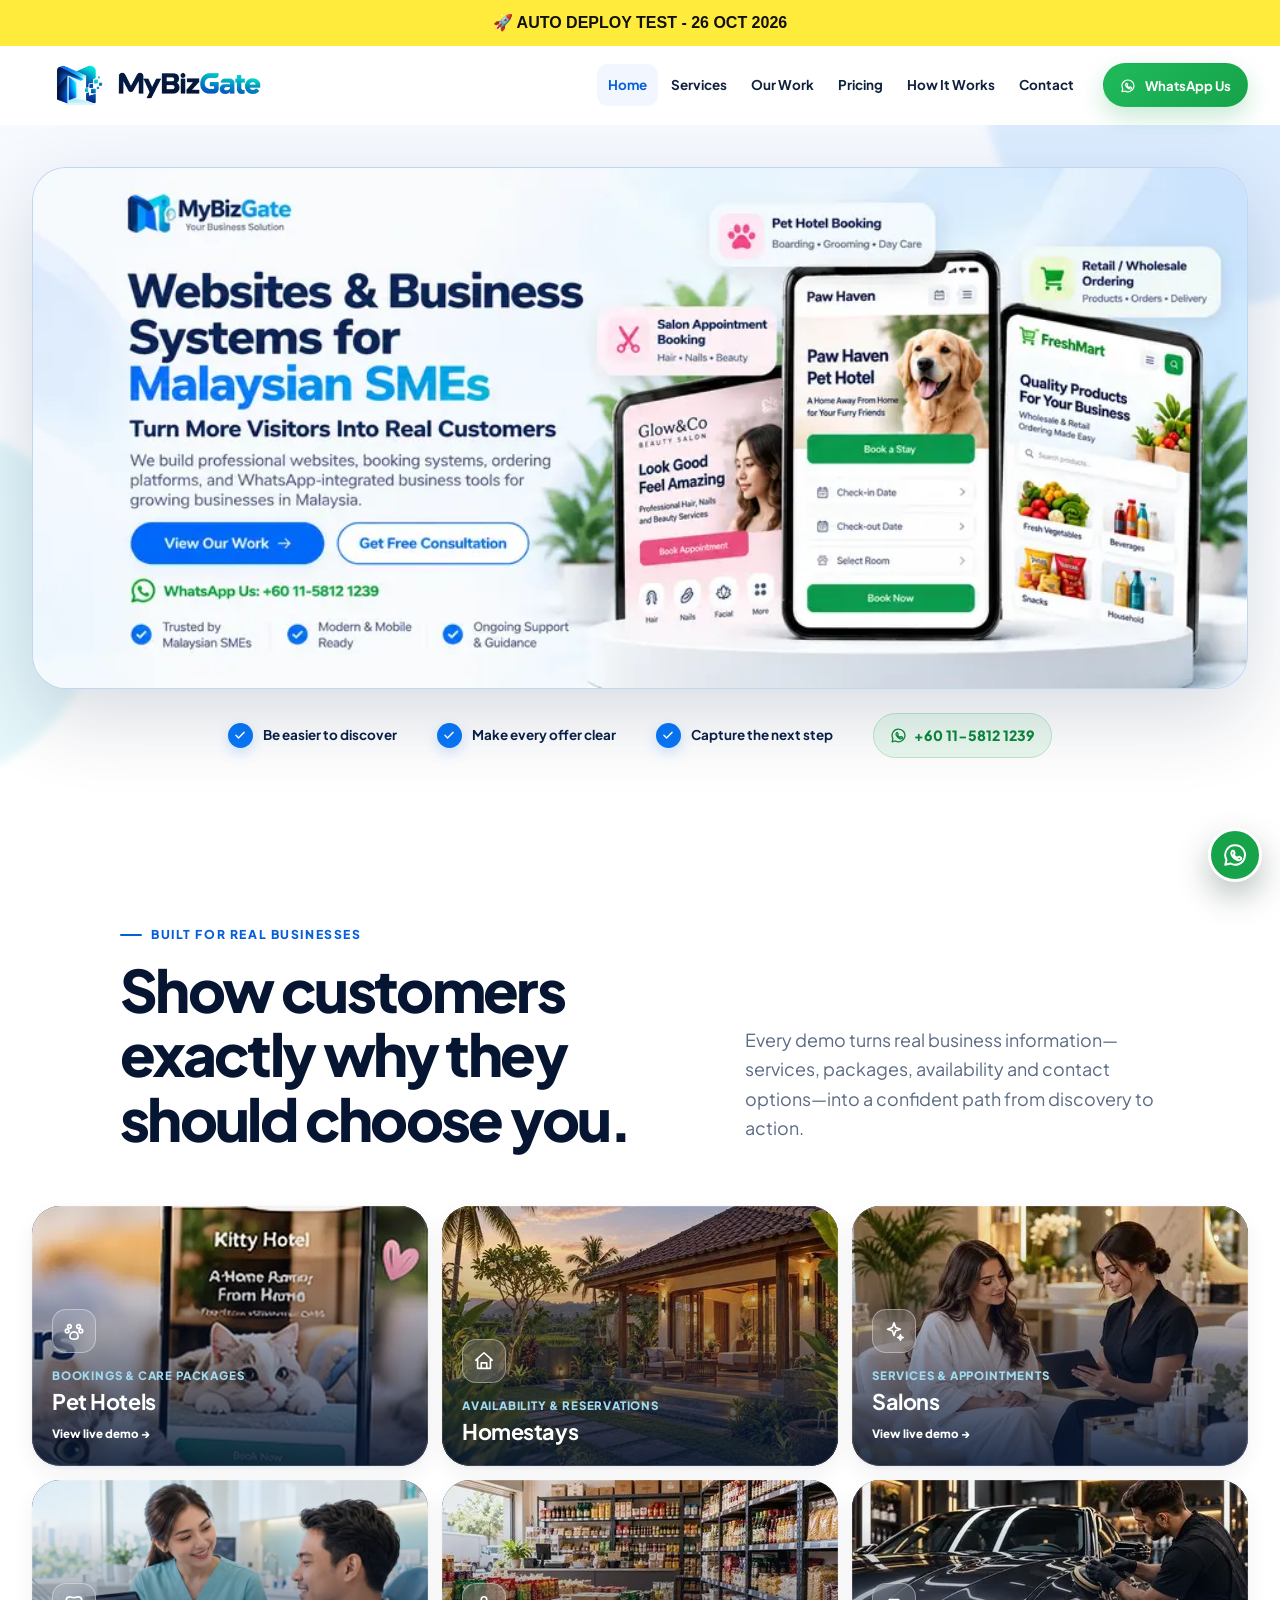
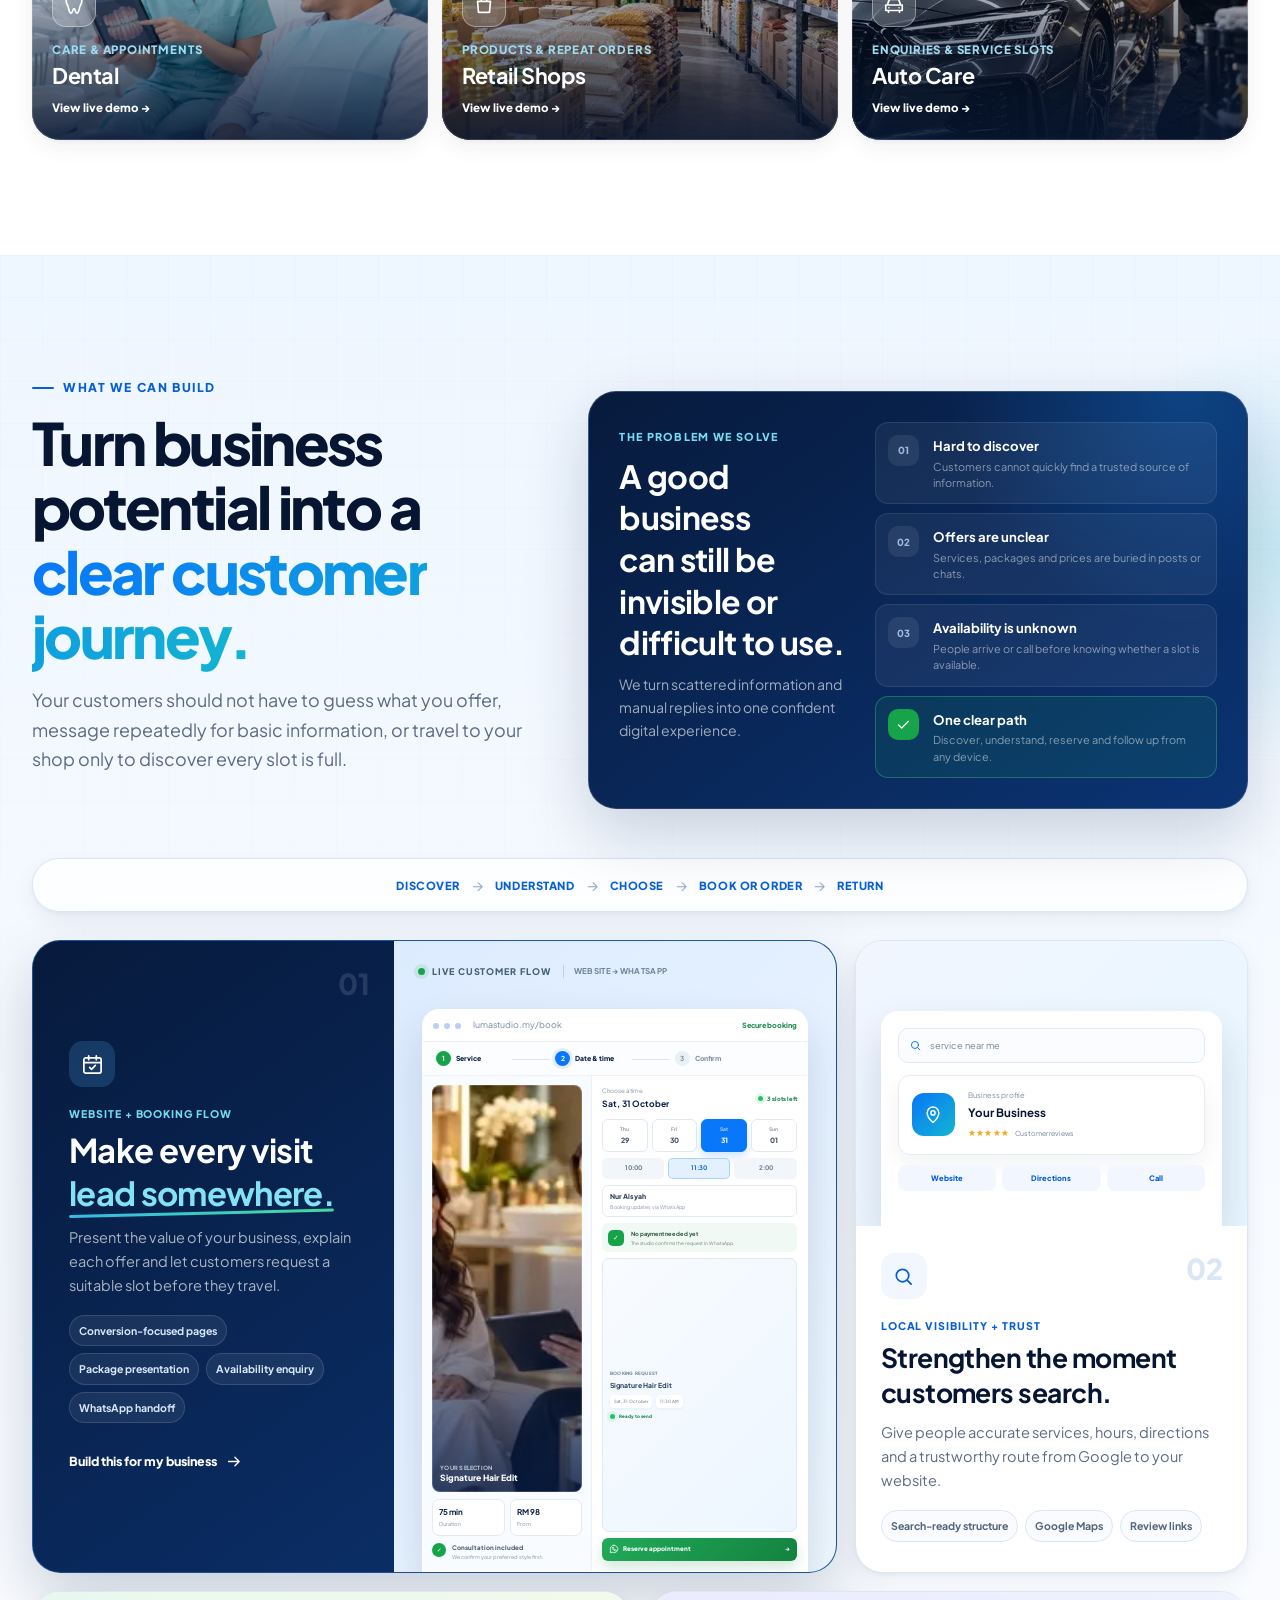
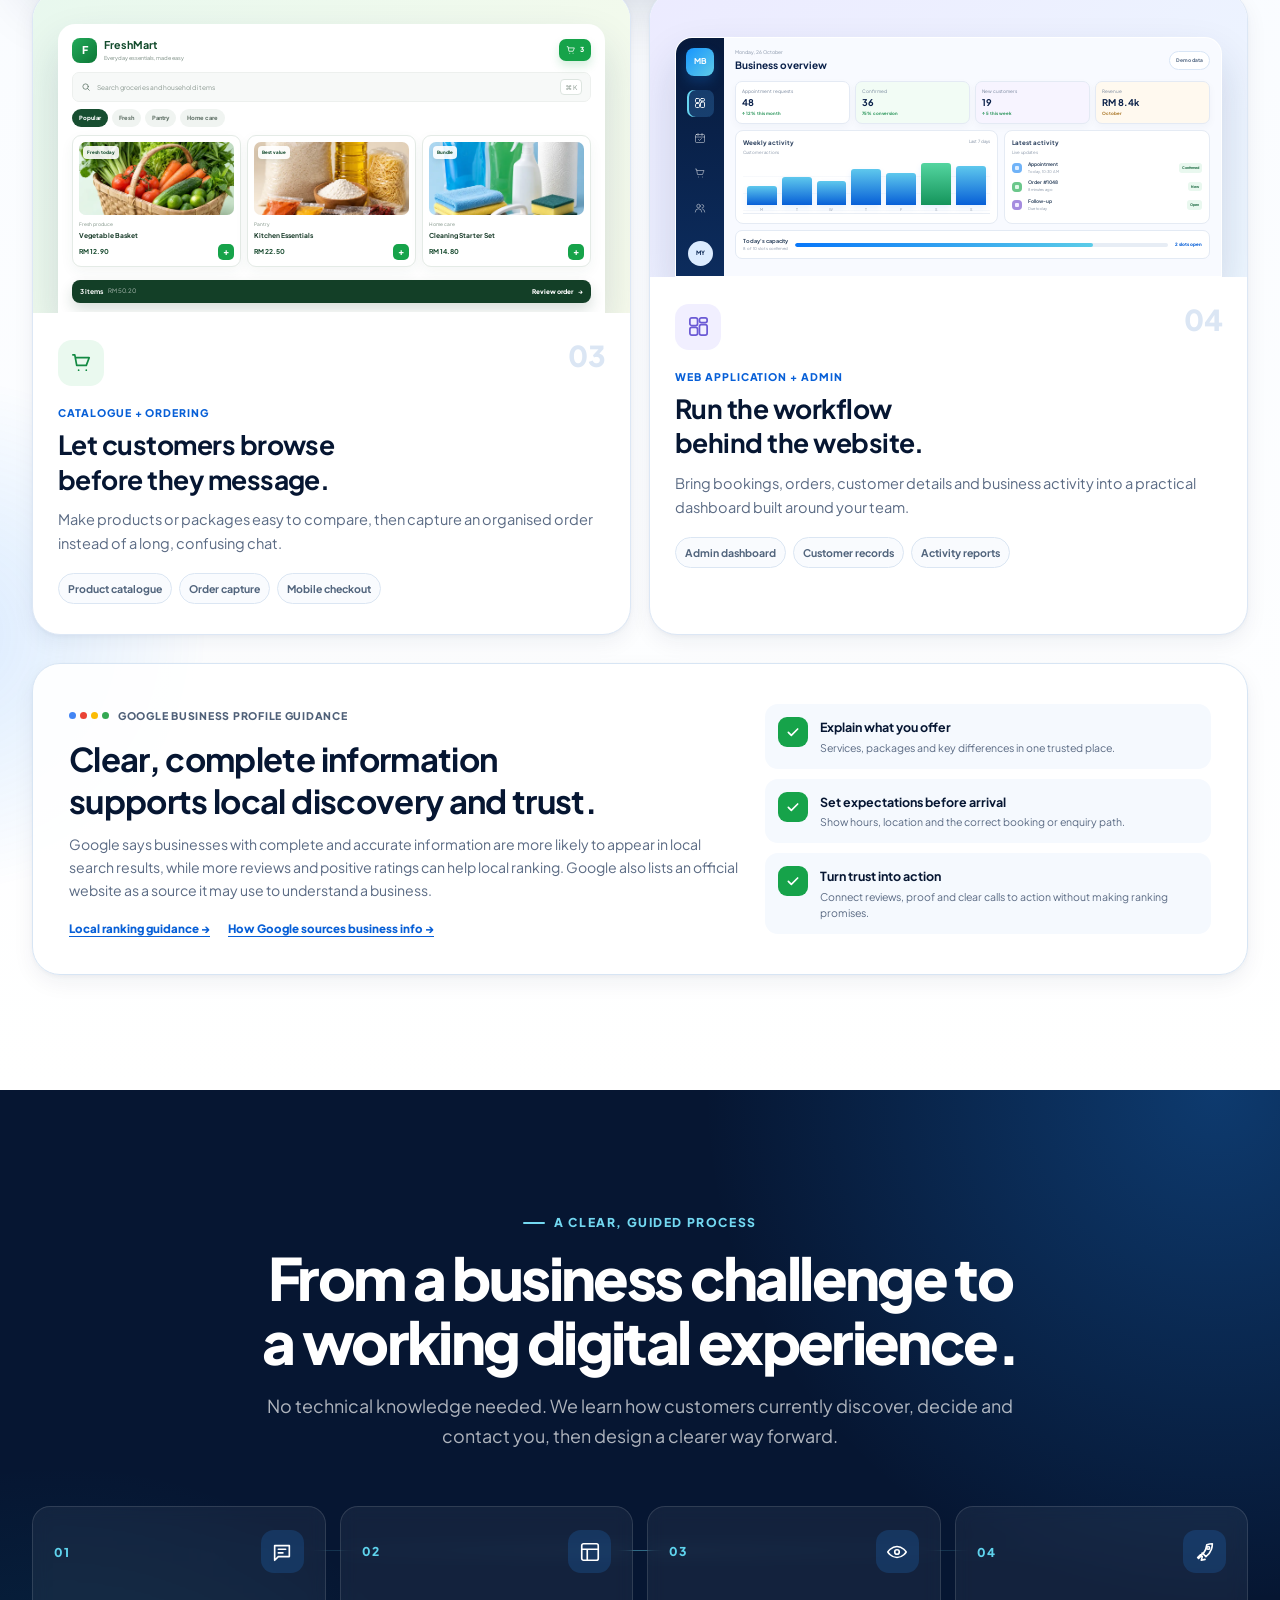
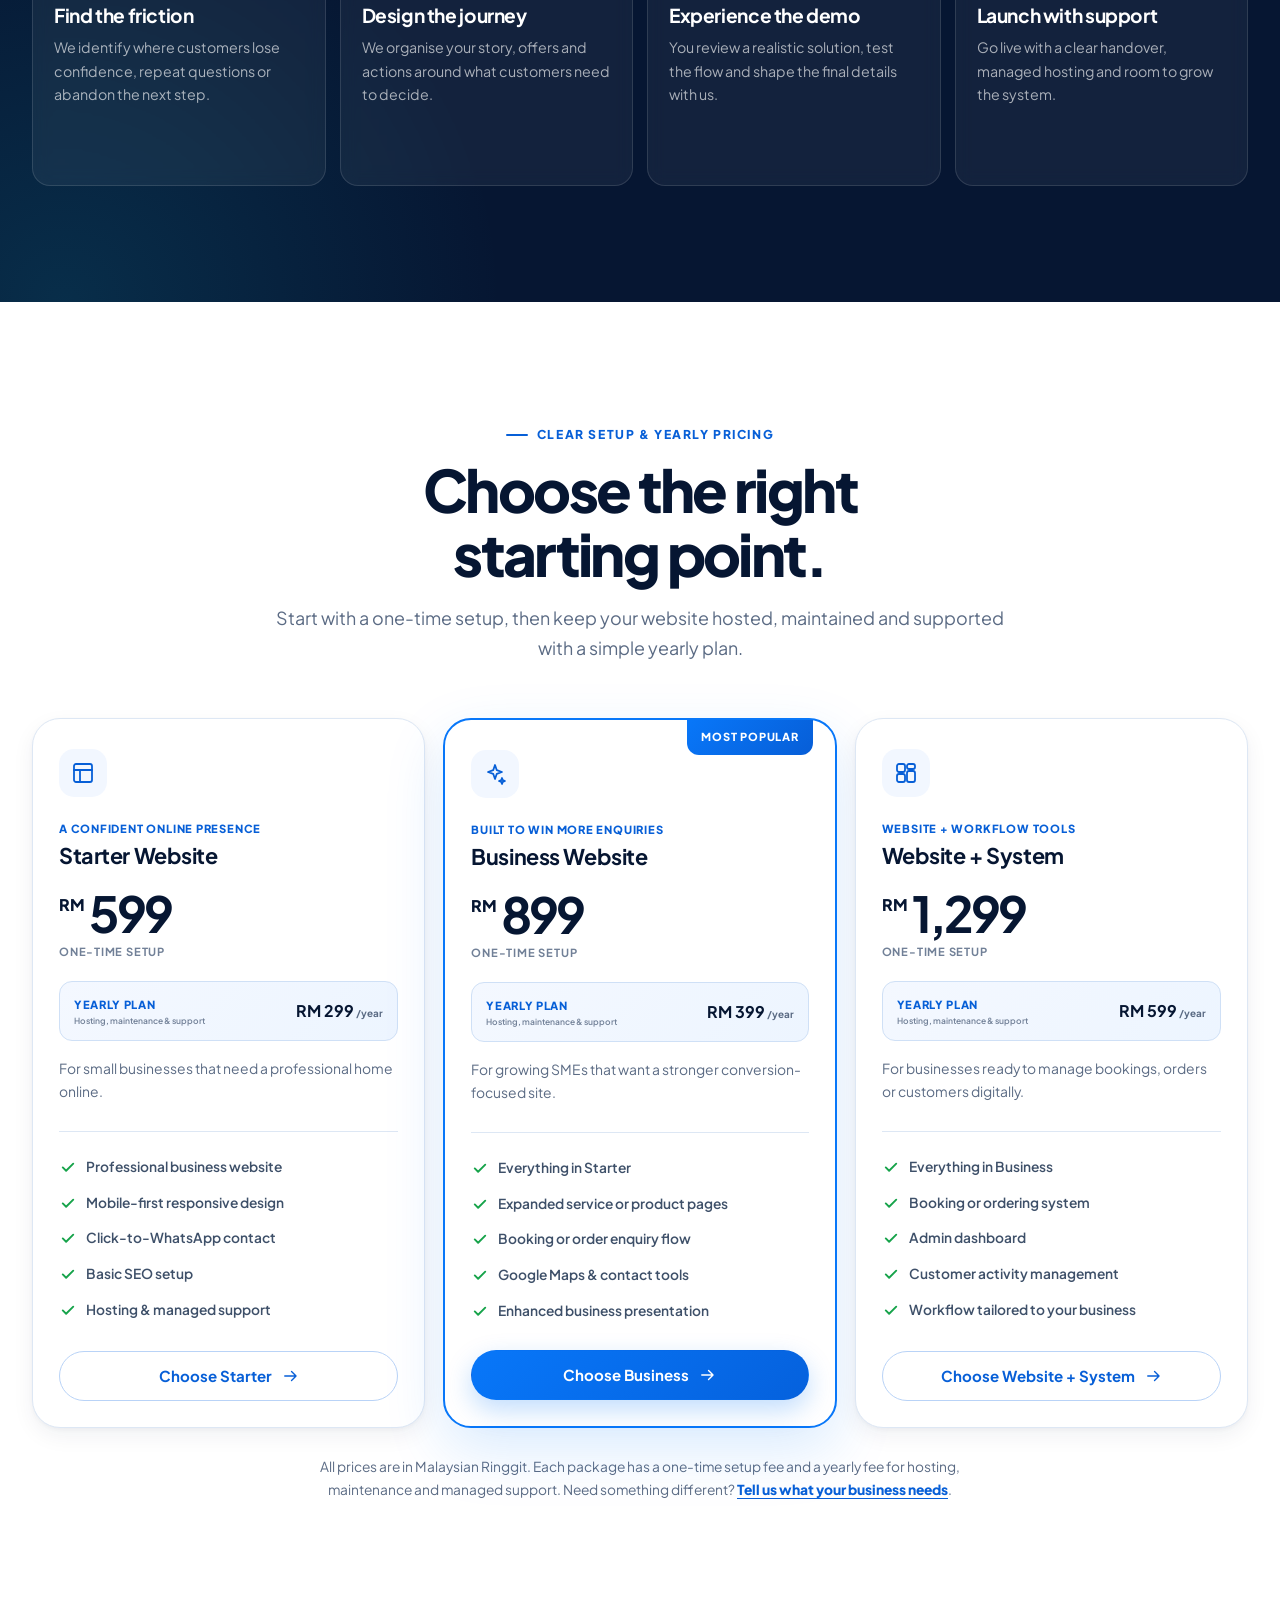
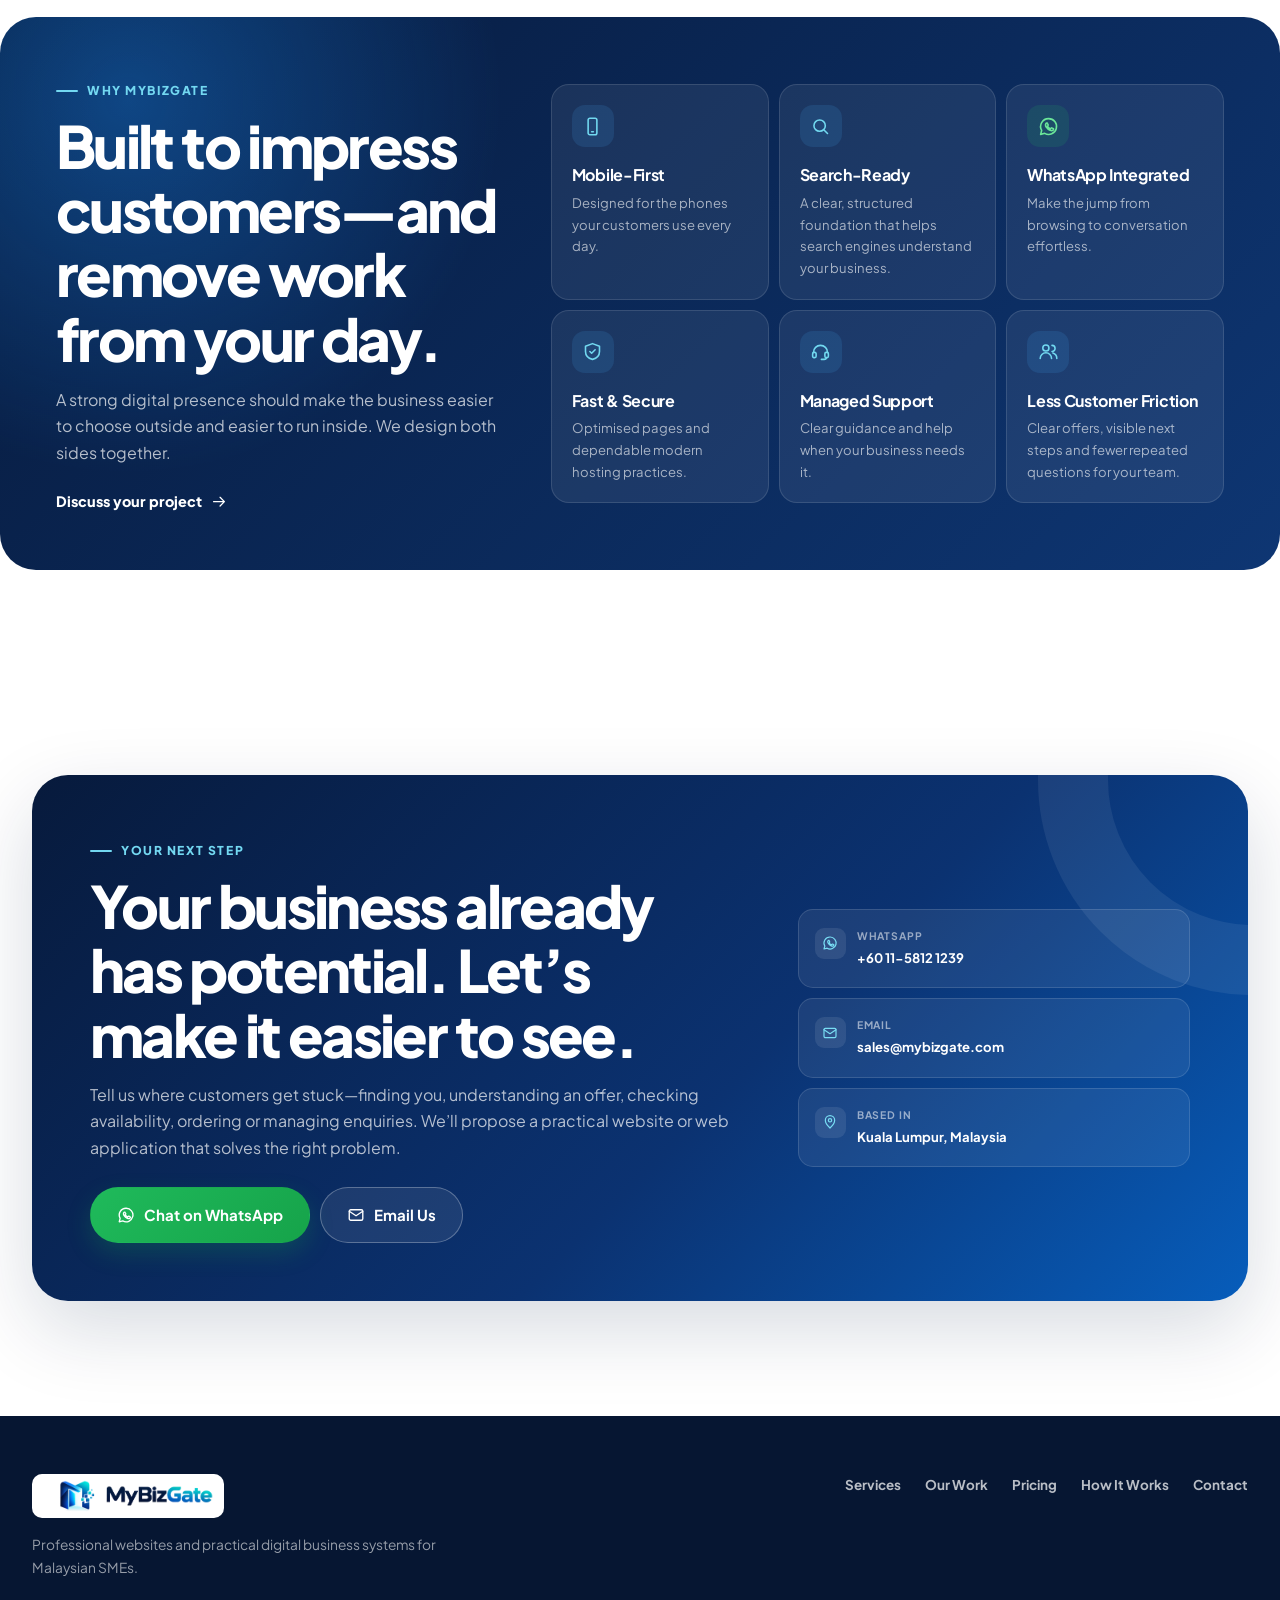
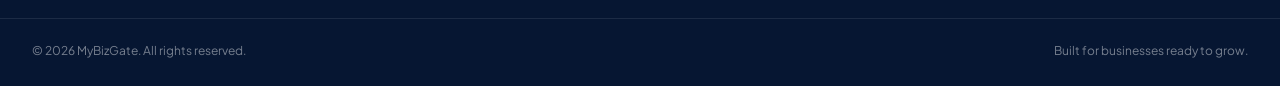
<file: mybizgate-site/index.html>
<!DOCTYPE html>
<html lang="en-MY">
<head>
  <meta charset="UTF-8">
  <meta name="viewport" content="width=device-width, initial-scale=1.0">
  <title>MyBizGate | Websites &amp; Business Systems for Malaysian SMEs</title>
  <meta name="description" content="MyBizGate helps Malaysian SMEs get discovered, explain their offers clearly, capture bookings or orders, and manage operations with professional websites and web applications.">
  <meta name="robots" content="index, follow">
  <link rel="canonical" href="https://www.mybizgate.com/">
  <meta name="theme-color" content="#071c45">

  <meta property="og:site_name" content="MyBizGate">
  <meta property="og:type" content="website">
  <meta property="og:url" content="https://www.mybizgate.com/">
  <meta property="og:title" content="MyBizGate | Digital Solutions for Malaysian SMEs">
  <meta property="og:description" content="Websites and web applications that help Malaysian SMEs get discovered, explain their offers, capture bookings or orders, and manage customer activity.">
  <meta property="og:image" content="https://www.mybizgate.com/assets/og-image.jpg">
  <meta property="og:locale" content="en_MY">
  <meta name="twitter:card" content="summary_large_image">

  <link rel="icon" href="/favicon.ico" sizes="48x48">
  <link rel="icon" type="image/png" sizes="32x32" href="assets/favicon-32.png">
  <link rel="apple-touch-icon" sizes="180x180" href="assets/apple-touch-icon.png">
  <link rel="manifest" href="site.webmanifest">

  <link rel="preconnect" href="https://fonts.googleapis.com">
  <link rel="preconnect" href="https://fonts.gstatic.com" crossorigin>
  <link href="https://fonts.googleapis.com/css2?family=Plus+Jakarta+Sans:wght@400;500;600;700;800&amp;display=swap" rel="stylesheet">
  <link rel="preload" as="image" href="assets/mybizgate-hero-960.webp" media="(max-width: 899px)">
  <link rel="preload" as="image" href="assets/mybizgate-hero-1600.webp" media="(min-width: 900px)">
  <script>document.documentElement.classList.add('js');</script>

<link rel="stylesheet" href="style.css?v=__BUILD_VERSION__">



  <script type="application/ld+json">
  {
    "@context": "https://schema.org",
    "@type": "ProfessionalService",
    "name": "MyBizGate",
    "url": "https://www.mybizgate.com/",
    "logo": "https://www.mybizgate.com/assets/logo.png",
    "image": "https://www.mybizgate.com/assets/og-image.jpg",
    "description": "Professional websites and web applications that help Malaysian SMEs get discovered, explain their offers, capture bookings or orders, and manage customer activity.",
    "email": "sales@mybizgate.com",
    "telephone": "+601158121239",
    "address": {
      "@type": "PostalAddress",
      "streetAddress": "Kampung Pandan",
      "addressLocality": "Kuala Lumpur",
      "postalCode": "55100",
      "addressCountry": "MY"
    },
    "areaServed": "Malaysia",
    "priceRange": "RM599 - RM1,299 setup; RM299 - RM599 per year",
    "hasOfferCatalog": {
      "@type": "OfferCatalog",
      "name": "MyBizGate Annual Plans",
      "itemListElement": [
        {"@type": "Offer", "name": "Starter Website", "price": "599", "priceCurrency": "MYR", "description": "RM599 one-time setup plus RM299 per year.", "url": "https://www.mybizgate.com/#pricing"},
        {"@type": "Offer", "name": "Business Website", "price": "899", "priceCurrency": "MYR", "description": "RM899 one-time setup plus RM399 per year.", "url": "https://www.mybizgate.com/#pricing"},
        {"@type": "Offer", "name": "Website + System", "price": "1299", "priceCurrency": "MYR", "description": "RM1,299 one-time setup plus RM599 per year.", "url": "https://www.mybizgate.com/#pricing"}
      ]
    }
  }
  </script>
</head>

<body>
<div style="
  background:#ffeb3b;
  color:#111;
  text-align:center;
  padding:10px;
  font-weight:700;
  font-family:Arial,sans-serif;
">
  🚀 AUTO DEPLOY TEST - 26 OCT 2026
</div>

  <svg xmlns="http://www.w3.org/2000/svg" class="sprite" aria-hidden="true" focusable="false">
    <symbol id="i-menu" viewBox="0 0 24 24"><path d="M4 7h16M4 12h16M4 17h16"/></symbol>
    <symbol id="i-close" viewBox="0 0 24 24"><path d="M6 6l12 12M18 6 6 18"/></symbol>
    <symbol id="i-arrow" viewBox="0 0 24 24"><path d="M5 12h14M14 6l6 6-6 6"/></symbol>
    <symbol id="i-check" viewBox="0 0 24 24"><path d="m5 12.5 4.5 4.5L19 7.5"/></symbol>
    <symbol id="i-whatsapp" viewBox="0 0 24 24"><path d="M12 3a9 9 0 0 0-7.8 13.5L3 21l4.7-1.2A9 9 0 1 0 12 3Z"/><path d="M9.2 8.5c.2-.4.4-.4.7-.4h.5c.2 0 .4 0 .5.4l.7 1.7c.1.2 0 .4-.1.6l-.5.6c-.1.2-.1.3 0 .5a6.6 6.6 0 0 0 3 2.7c.2.1.4.1.5-.1l.7-.8c.2-.2.4-.2.6-.1l1.6.8c.3.1.4.2.4.4a2 2 0 0 1-1.4 1.9c-.6.2-1.4.2-2.6-.3a9 9 0 0 1-4.3-3.6c-.8-1.2-1-2.1-.9-2.8.1-.6.4-1.1.6-1.5Z"/></symbol>
    <symbol id="i-paw" viewBox="0 0 24 24"><circle cx="7" cy="7" r="2"/><circle cx="17" cy="7" r="2"/><circle cx="4.5" cy="12" r="2"/><circle cx="19.5" cy="12" r="2"/><path d="M7.5 18c0-3 2-5 4.5-5s4.5 2 4.5 5c0 2-2 3-4.5 3s-4.5-1-4.5-3Z"/></symbol>
    <symbol id="i-home" viewBox="0 0 24 24"><path d="m3 11 9-8 9 8M5 10v10h14V10M9 20v-6h6v6"/></symbol>
    <symbol id="i-sparkles" viewBox="0 0 24 24"><path d="m12 3 1.8 5.2L19 10l-5.2 1.8L12 17l-1.8-5.2L5 10l5.2-1.8L12 3ZM19 16l.8 2.2L22 19l-2.2.8L19 22l-.8-2.2L16 19l2.2-.8L19 16Z"/></symbol>
    <symbol id="i-utensils" viewBox="0 0 24 24"><path d="M6 3v8M3 3v5c0 2 1 3 3 3s3-1 3-3V3M6 11v10M16 3v18M16 3c3 2 4 5 4 8h-4"/></symbol>
    <symbol id="i-bag" viewBox="0 0 24 24"><path d="M5 8h14l-1 12H6L5 8ZM9 8V6a3 3 0 0 1 6 0v2"/></symbol>
    <symbol id="i-briefcase" viewBox="0 0 24 24"><rect x="3" y="7" width="18" height="13" rx="2"/><path d="M8 7V5h8v2M3 12h18M10 12v2h4v-2"/></symbol>
    <symbol id="i-tooth" viewBox="0 0 24 24"><path d="M7.1 3.2c1.7-.2 3.1.8 4.9.8s3.2-1 4.9-.8c2.6.3 3.8 2.5 3.6 5-.2 2.1-1.4 3.7-2.1 5.7-.8 2.1-.9 6.9-3.4 6.9-1.6 0-1.4-4.8-3-4.8s-1.4 4.8-3 4.8c-2.5 0-2.6-4.8-3.4-6.9-.7-2-1.9-3.6-2.1-5.7-.2-2.5 1-4.7 3.6-5Z"/></symbol>
    <symbol id="i-car" viewBox="0 0 24 24"><path d="m5 11 2-5h10l2 5M3 12h18v6H3zM6 18v2M18 18v2M6.5 15h.01M17.5 15h.01"/></symbol>
    <symbol id="i-calendar" viewBox="0 0 24 24"><rect x="3" y="5" width="18" height="16" rx="2"/><path d="M3 10h18M8 3v4M16 3v4M9 15l2 2 4-4"/></symbol>
    <symbol id="i-cart" viewBox="0 0 24 24"><path d="M3 4h2l2 11h10l3-8H6M9 20h.01M17 20h.01"/></symbol>
    <symbol id="i-dashboard" viewBox="0 0 24 24"><rect x="3" y="3" width="8" height="8" rx="2"/><rect x="13" y="3" width="8" height="5" rx="2"/><rect x="13" y="10" width="8" height="11" rx="2"/><rect x="3" y="13" width="8" height="8" rx="2"/></symbol>
    <symbol id="i-mobile" viewBox="0 0 24 24"><rect x="7" y="2.5" width="10" height="19" rx="2"/><path d="M11 18h2"/></symbol>
    <symbol id="i-search" viewBox="0 0 24 24"><circle cx="11" cy="11" r="6.5"/><path d="m20 20-4-4"/></symbol>
    <symbol id="i-shield" viewBox="0 0 24 24"><path d="m12 3 8 3v6c0 4.5-3.2 7.8-8 9-4.8-1.2-8-4.5-8-9V6l8-3Z"/><path d="m9 12 2 2 4-4"/></symbol>
    <symbol id="i-support" viewBox="0 0 24 24"><path d="M4 13a8 8 0 0 1 16 0"/><rect x="3" y="13" width="4" height="6" rx="1.5"/><rect x="17" y="13" width="4" height="6" rx="1.5"/><path d="M19 19a3 3 0 0 1-3 2h-3"/></symbol>
    <symbol id="i-users" viewBox="0 0 24 24"><circle cx="9" cy="8" r="3.5"/><path d="M2.5 20a6.5 6.5 0 0 1 13 0M16 5a3.5 3.5 0 0 1 0 7M21.5 20a6.5 6.5 0 0 0-4.5-6.2"/></symbol>
    <symbol id="i-message" viewBox="0 0 24 24"><path d="M4 5h16v12H8l-4 4V5Z"/><path d="M8 9h8M8 13h5"/></symbol>
    <symbol id="i-layout" viewBox="0 0 24 24"><rect x="3" y="3" width="18" height="18" rx="2"/><path d="M3 9h18M9 9v12"/></symbol>
    <symbol id="i-eye" viewBox="0 0 24 24"><path d="M2 12s3.5-6 10-6 10 6 10 6-3.5 6-10 6S2 12 2 12Z"/><circle cx="12" cy="12" r="2.5"/></symbol>
    <symbol id="i-rocket" viewBox="0 0 24 24"><path d="M14 4c3-1 6-1 6-1s0 3-1 6c-1.5 4.5-6 8-6 8l-3-3s3.5-4.5 4-10Z"/><path d="m10 14-3 1-3 3 1 1 3-3 1-3M9 17l-1 4 4-1"/><circle cx="15.5" cy="7.5" r="1.5"/></symbol>
    <symbol id="i-mail" viewBox="0 0 24 24"><rect x="3" y="5" width="18" height="14" rx="2"/><path d="m3 7 9 6 9-6"/></symbol>
    <symbol id="i-pin" viewBox="0 0 24 24"><path d="M12 21s7-6.2 7-11.5A7 7 0 0 0 5 9.5C5 14.8 12 21 12 21Z"/><circle cx="12" cy="9.5" r="2.5"/></symbol>
  </svg>

  <a class="skip-link" href="#main">Skip to content</a>

  <header class="site-header" id="siteHeader">
    <div class="container header-inner">
      <a href="#home" class="brand" aria-label="MyBizGate home">
        <picture>
          <source srcset="assets/logo-horizontal.webp" type="image/webp">
          <img src="assets/logo-horizontal.png" alt="MyBizGate" width="858" height="160" class="brand-logo">
        </picture>
      </a>

      <nav class="site-nav" id="siteNav" aria-label="Main navigation">
        <ul class="nav-list">
          <li><a class="nav-link" href="#home">Home</a></li>
          <li><a class="nav-link" href="#services">Services</a></li>
          <li><a class="nav-link" href="#work">Our Work</a></li>
          <li><a class="nav-link" href="#pricing">Pricing</a></li>
          <li><a class="nav-link" href="#process">How It Works</a></li>
          <li><a class="nav-link" href="#contact">Contact</a></li>
        </ul>
        <a class="btn btn-whatsapp nav-cta" href="https://wa.me/601158121239?text=Hi%20MyBizGate%2C%20I%27d%20like%20to%20know%20more%20about%20your%20digital%20business%20solutions." target="_blank" rel="noopener">
          <svg class="icon" aria-hidden="true"><use href="#i-whatsapp"/></svg>
          <span>WhatsApp Us</span>
        </a>
      </nav>

      <button class="nav-toggle" id="navToggle" type="button" aria-label="Open menu" aria-expanded="false" aria-controls="siteNav">
        <svg class="icon icon-open" aria-hidden="true"><use href="#i-menu"/></svg>
        <svg class="icon icon-close" aria-hidden="true"><use href="#i-close"/></svg>
      </button>
    </div>
  </header>

  <main id="main">
    <section class="hero" id="home">
      <div class="hero-orb hero-orb-one"></div>
      <div class="hero-orb hero-orb-two"></div>
      <div class="container hero-container">
        <h1 class="sr-only">Websites and business systems for Malaysian SMEs</h1>
        <div class="hero-mobile-copy">
          <div class="eyebrow"><span></span> Websites + systems for Malaysian SMEs</div>
          <h2 class="hero-mobile-title">Make a good business <span class="text-gradient">impossible to overlook.</span></h2>
          <p>Show customers what you offer, let them check the next step before travelling, and turn interest into bookings, orders or enquiries.</p>
          <div class="hero-actions">
            <a class="btn btn-primary" href="#work">View Our Work <svg class="icon" aria-hidden="true"><use href="#i-arrow"/></svg></a>
            <a class="btn btn-outline" href="#contact">Free Consultation</a>
          </div>
        </div>

        <div class="hero-banner reveal">
          <picture>
            <source media="(max-width: 899px)" srcset="assets/mybizgate-hero-960.webp" type="image/webp">
            <source srcset="assets/mybizgate-hero-1600.webp" type="image/webp">
            <img src="assets/mybizgate-hero-1600.webp" width="1600" height="686" fetchpriority="high" alt="MyBizGate websites and business systems for Malaysian SMEs, shown with pet hotel booking, salon appointment and retail ordering examples.">
          </picture>
          <a class="banner-hotspot banner-hotspot-work" href="#work"><span class="sr-only">View our work</span></a>
          <a class="banner-hotspot banner-hotspot-consult" href="#contact"><span class="sr-only">Get a free consultation</span></a>
        </div>

        <div class="hero-trust" aria-label="Why businesses choose MyBizGate">
          <div><span class="trust-check"><svg class="icon" aria-hidden="true"><use href="#i-check"/></svg></span><strong>Be easier to discover</strong></div>
          <div><span class="trust-check"><svg class="icon" aria-hidden="true"><use href="#i-check"/></svg></span><strong>Make every offer clear</strong></div>
          <div><span class="trust-check"><svg class="icon" aria-hidden="true"><use href="#i-check"/></svg></span><strong>Capture the next step</strong></div>
          <a class="hero-call" href="https://wa.me/601158121239?text=Hi%20MyBizGate%2C%20I%27d%20like%20a%20free%20consultation." target="_blank" rel="noopener">
            <svg class="icon" aria-hidden="true"><use href="#i-whatsapp"/></svg> +60 11-5812 1239
          </a>
        </div>
      </div>
    </section>

    <section class="section industries" id="work">
      <div class="container">
        <div class="section-heading split-heading reveal">
          <div>
            <div class="eyebrow"><span></span> Built for real businesses</div>
            <h2>Show customers exactly why they should choose you.</h2>
          </div>
          <p>Every demo turns real business information—services, packages, availability and contact options—into a confident path from discovery to action.</p>
        </div>

        <div class="industry-grid">
          <a class="industry-card industry-card-large reveal" href="https://petgate.mybizgate.com/" target="_blank" rel="noopener" aria-label="View the Pet Hotels live demo">
            <img src="assets/thumbs/cat-hotel.webp" width="400" height="260" loading="lazy" alt="Pet hotel reception and pet care service">
            <div class="industry-overlay"></div>
            <div class="industry-content"><span class="industry-icon"><svg class="icon" aria-hidden="true"><use href="#i-paw"/></svg></span><p>Bookings &amp; care packages</p><h3>Pet Hotels</h3><span class="industry-demo">View live demo →</span></div>
          </a>
          <article class="industry-card reveal">
            <img src="assets/thumbs/homestay.webp" width="400" height="260" loading="lazy" alt="Modern homestay interior">
            <div class="industry-overlay"></div>
            <div class="industry-content"><span class="industry-icon"><svg class="icon" aria-hidden="true"><use href="#i-home"/></svg></span><p>Availability &amp; reservations</p><h3>Homestays</h3></div>
          </article>
          <a class="industry-card reveal" href="https://beautygate.mybizgate.com/" target="_blank" rel="noopener" aria-label="View the Salons live demo">
            <img src="assets/thumbs/salon-spa.webp" width="400" height="260" loading="lazy" alt="Modern beauty salon">
            <div class="industry-overlay"></div>
            <div class="industry-content"><span class="industry-icon"><svg class="icon" aria-hidden="true"><use href="#i-sparkles"/></svg></span><p>Services &amp; appointments</p><h3>Salons</h3><span class="industry-demo">View live demo →</span></div>
          </a>
          <a class="industry-card reveal" href="https://dentalgate.mybizgate.com/" target="_blank" rel="noopener" aria-label="View the Dental live demo">
            <img src="assets/thumbs/dental-clinic-v2.webp" width="400" height="260" loading="lazy" alt="Dentist explaining a care plan to a patient">
            <div class="industry-overlay"></div>
            <div class="industry-content"><span class="industry-icon"><svg class="icon" aria-hidden="true"><use href="#i-tooth"/></svg></span><p>Care &amp; appointments</p><h3>Dental</h3><span class="industry-demo">View live demo →</span></div>
          </a>
          <a class="industry-card reveal" href="https://supplgate.mybizgate.com/" target="_blank" rel="noopener" aria-label="View the Retail Shops live demo">
            <img src="assets/thumbs/suppliers-runcit.webp" width="400" height="260" loading="lazy" alt="Retail grocery and wholesale products">
            <div class="industry-overlay"></div>
            <div class="industry-content"><span class="industry-icon"><svg class="icon" aria-hidden="true"><use href="#i-bag"/></svg></span><p>Products &amp; repeat orders</p><h3>Retail Shops</h3><span class="industry-demo">View live demo →</span></div>
          </a>
          <a class="industry-card reveal" href="https://autogate.mybizgate.com/" target="_blank" rel="noopener" aria-label="View the Auto Care live demo">
            <img src="assets/thumbs/car-detailing.webp" width="400" height="260" loading="lazy" alt="Professional auto care detailing studio">
            <div class="industry-overlay"></div>
            <div class="industry-content"><span class="industry-icon"><svg class="icon" aria-hidden="true"><use href="#i-car"/></svg></span><p>Enquiries &amp; service slots</p><h3>Auto Care</h3><span class="industry-demo">View live demo →</span></div>
          </a>
        </div>
      </div>
    </section>

    <section class="section services" id="services">
      <div class="services-orb services-orb-one" aria-hidden="true"></div>
      <div class="services-orb services-orb-two" aria-hidden="true"></div>
      <div class="container services-container">
        <div class="services-intro">
          <div class="section-heading services-heading reveal">
            <div class="eyebrow"><span></span> What we can build</div>
            <h2>Turn business potential into a <span class="text-gradient">clear customer journey.</span></h2>
            <p>Your customers should not have to guess what you offer, message repeatedly for basic information, or travel to your shop only to discover every slot is full.</p>
          </div>

          <aside class="friction-panel reveal" aria-labelledby="friction-title">
            <div class="friction-summary">
              <span class="friction-label">The problem we solve</span>
              <h3 id="friction-title">A good business can still be invisible or difficult to use.</h3>
              <p>We turn scattered information and manual replies into one confident digital experience.</p>
            </div>
            <ol class="friction-list">
              <li><span>01</span><div><strong>Hard to discover</strong><small>Customers cannot quickly find a trusted source of information.</small></div></li>
              <li><span>02</span><div><strong>Offers are unclear</strong><small>Services, packages and prices are buried in posts or chats.</small></div></li>
              <li><span>03</span><div><strong>Availability is unknown</strong><small>People arrive or call before knowing whether a slot is available.</small></div></li>
              <li class="friction-solution"><span><svg class="icon" aria-hidden="true"><use href="#i-check"/></svg></span><div><strong>One clear path</strong><small>Discover, understand, reserve and follow up from any device.</small></div></li>
            </ol>
          </aside>
        </div>

        <div class="capability-rail reveal" aria-label="Customer journey enabled by MyBizGate">
          <span>Discover</span><i>→</i><span>Understand</span><i>→</i><span>Choose</span><i>→</i><span>Book or order</span><i>→</i><span>Return</span>
        </div>

        <div class="service-grid">
          <article class="service-card service-card-featured reveal">
            <div class="service-preview preview-booking" aria-hidden="true">
              <span class="preview-caption"><i></i> Live customer flow <b>Website → WhatsApp</b></span>
              <div class="preview-browser flow-browser">
                <div class="browser-bar"><i></i><i></i><i></i><span>lumastudio.my/book</span><em>Secure booking</em></div>
                <div class="flow-progress"><span class="is-complete"><b>1</b> Service</span><span class="is-active"><b>2</b> Date &amp; time</span><span><b>3</b> Confirm</span></div>
                <div class="flow-layout">
                  <div class="flow-service">
                    <div class="flow-photo"><span><small>Your selection</small>Signature Hair Edit</span></div>
                    <div class="flow-service-meta"><span><b>75 min</b><small>Duration</small></span><span><b>RM 98</b><small>From</small></span></div>
                    <div class="flow-included"><i>✓</i><span><b>Consultation included</b><small>We confirm your preferred style first.</small></span></div>
                  </div>
                  <div class="flow-panel">
                    <div class="flow-panel-head"><span><small>Choose a time</small><b>Sat, 31 October</b></span><em><i></i> 3 slots left</em></div>
                    <div class="flow-days"><span><small>Thu</small>29</span><span><small>Fri</small>30</span><span class="selected"><small>Sat</small>31</span><span><small>Sun</small>01</span></div>
                    <div class="flow-times"><span>10:00</span><span class="selected">11:30</span><span>2:00</span></div>
                    <div class="flow-contact"><span>Nur Aisyah</span><small>Booking updates via WhatsApp</small></div>
                    <div class="flow-assurance"><i>✓</i><span><b>No payment needed yet</b><small>The studio confirms the request in WhatsApp.</small></span></div>
                    <div class="flow-summary"><span>Booking request</span><b>Signature Hair Edit</b><small><em>Sat, 31 October</em><em>11:30 AM</em></small><i><b></b> Ready to send</i></div>
                    <span class="flow-cta"><svg class="icon"><use href="#i-whatsapp"/></svg> Reserve appointment <b>→</b></span>
                  </div>
                </div>
              </div>
            </div>
            <div class="service-copy"><span class="service-number">01</span><div class="service-icon"><svg class="icon" aria-hidden="true"><use href="#i-calendar"/></svg></div><span class="service-kicker">Website + booking flow</span><h3>Make every visit <span class="headline-accent">lead somewhere.</span></h3><p>Present the value of your business, explain each offer and let customers request a suitable slot before they travel.</p><ul class="inline-features"><li>Conversion-focused pages</li><li>Package presentation</li><li>Availability enquiry</li><li>WhatsApp handoff</li></ul><a class="service-link" href="#contact">Build this for my business <svg class="icon" aria-hidden="true"><use href="#i-arrow"/></svg></a></div>
          </article>

          <article class="service-card service-card-local reveal">
            <div class="service-preview preview-local" aria-hidden="true">
              <div class="local-shell">
                <div class="local-search"><svg class="icon"><use href="#i-search"/></svg><span>service near me</span></div>
                <div class="local-result"><div class="local-pin"><svg class="icon"><use href="#i-pin"/></svg></div><div><small>Business profile</small><strong>Your Business</strong><span class="local-stars">★★★★★ <em>Customer reviews</em></span></div></div>
                <div class="local-actions"><span>Website</span><span>Directions</span><span>Call</span></div>
              </div>
            </div>
            <div class="service-copy"><span class="service-number">02</span><div class="service-icon"><svg class="icon" aria-hidden="true"><use href="#i-search"/></svg></div><span class="service-kicker">Local visibility + trust</span><h3>Strengthen the moment customers search.</h3><p>Give people accurate services, hours, directions and a trustworthy route from Google to your website.</p><ul class="inline-features"><li>Search-ready structure</li><li>Google Maps</li><li>Review links</li></ul></div>
          </article>

          <article class="service-card service-card-ordering reveal">
            <div class="service-preview preview-ordering" aria-hidden="true">
              <div class="order-shell">
                <div class="order-top"><span><i>F</i><b>FreshMart</b><small>Everyday essentials, made easy</small></span><em><svg class="icon"><use href="#i-cart"/></svg> 3</em></div>
                <div class="order-search"><svg class="icon"><use href="#i-search"/></svg><span>Search groceries and household items</span><kbd>⌘ K</kbd></div>
                <div class="order-categories"><span class="active">Popular</span><span>Fresh</span><span>Pantry</span><span>Home care</span></div>
                <div class="product-grid">
                  <div><span class="product-image"><img src="assets/ui/freshmart-produce-v2.webp" alt="" loading="lazy"><i>Fresh today</i></span><small>Fresh produce</small><b>Vegetable Basket</b><span class="product-meta"><strong>RM 12.90</strong><em>+</em></span></div>
                  <div><span class="product-image"><img src="assets/ui/freshmart-pantry-v2.webp" alt="" loading="lazy"><i>Best value</i></span><small>Pantry</small><b>Kitchen Essentials</b><span class="product-meta"><strong>RM 22.50</strong><em>+</em></span></div>
                  <div><span class="product-image"><img src="assets/ui/freshmart-household-v2.webp" alt="" loading="lazy"><i>Bundle</i></span><small>Home care</small><b>Cleaning Starter Set</b><span class="product-meta"><strong>RM 14.80</strong><em>+</em></span></div>
                </div>
                <div class="order-summary"><span><b>3 items</b><small>RM 50.20</small></span><em>Review order <b>→</b></em></div>
              </div>
            </div>
            <div class="service-copy"><span class="service-number">03</span><div class="service-icon service-icon-green"><svg class="icon" aria-hidden="true"><use href="#i-cart"/></svg></div><span class="service-kicker">Catalogue + ordering</span><h3>Let customers browse before they message.</h3><p>Make products or packages easy to compare, then capture an organised order instead of a long, confusing chat.</p><ul class="inline-features"><li>Product catalogue</li><li>Order capture</li><li>Mobile checkout</li></ul></div>
          </article>

          <article class="service-card service-card-dashboard reveal">
            <div class="service-preview preview-dashboard" aria-hidden="true">
              <div class="dash-shell">
                <div class="dash-sidebar"><b>MB</b><span class="active"><svg class="icon"><use href="#i-dashboard"/></svg></span><span><svg class="icon"><use href="#i-calendar"/></svg></span><span><svg class="icon"><use href="#i-cart"/></svg></span><span><svg class="icon"><use href="#i-users"/></svg></span><i>MY</i></div>
                <div class="dash-main">
                  <div class="dash-title"><span><small>Monday, 26 October</small><b>Business overview</b></span><em>Demo data</em></div>
                  <div class="dash-stats"><span><small>Appointment requests</small><b>48</b><em>↑ 12% this month</em></span><span><small>Confirmed</small><b>36</b><em>75% conversion</em></span><span><small>New customers</small><b>19</b><em>↑ 5 this week</em></span><span><small>Revenue</small><b>RM 8.4k</b><em>October</em></span></div>
                  <div class="dash-content">
                    <div class="dash-performance"><div class="dash-subtitle"><span><b>Weekly activity</b><small>Customer actions</small></span><em>Last 7 days</em></div><div class="dash-chart"><span><i style="height:38%"></i><small>M</small></span><span><i style="height:56%"></i><small>T</small></span><span><i style="height:47%"></i><small>W</small></span><span><i style="height:72%"></i><small>T</small></span><span><i style="height:64%"></i><small>F</small></span><span><i style="height:91%"></i><small>S</small></span><span><i style="height:77%"></i><small>S</small></span></div></div>
                    <div class="dash-activity"><div class="dash-subtitle"><span><b>Latest activity</b><small>Live updates</small></span></div><ul><li><i class="booking"></i><span><b>Appointment</b><small>Today, 10:30 AM</small></span><em>Confirmed</em></li><li><i class="order"></i><span><b>Order #1048</b><small>8 minutes ago</small></span><em>New</em></li><li><i class="follow"></i><span><b>Follow-up</b><small>Due today</small></span><em>Open</em></li></ul></div>
                  </div>
                  <div class="dash-capacity"><span><b>Today's capacity</b><small>8 of 10 slots confirmed</small></span><i><b></b></i><em>2 slots open</em></div>
                </div>
              </div>
            </div>
            <div class="service-copy"><span class="service-number">04</span><div class="service-icon service-icon-violet"><svg class="icon" aria-hidden="true"><use href="#i-dashboard"/></svg></div><span class="service-kicker">Web application + admin</span><h3>Run the workflow behind the website.</h3><p>Bring bookings, orders, customer details and business activity into a practical dashboard built around your team.</p><ul class="inline-features"><li>Admin dashboard</li><li>Customer records</li><li>Activity reports</li></ul></div>
          </article>
        </div>

        <aside class="google-proof reveal" aria-labelledby="google-proof-title">
          <div class="google-proof-copy">
            <span class="evidence-label"><i></i><i></i><i></i><i></i> Google Business Profile guidance</span>
            <h3 id="google-proof-title">Clear, complete information supports local discovery and trust.</h3>
            <p>Google says businesses with complete and accurate information are more likely to appear in local search results, while more reviews and positive ratings can help local ranking. Google also lists an official website as a source it may use to understand a business.</p>
            <div class="evidence-links"><a href="https://support.google.com/business/answer/7091" target="_blank" rel="noopener">Local ranking guidance →</a><a href="https://support.google.com/business/answer/2721884" target="_blank" rel="noopener">How Google sources business info →</a></div>
          </div>
          <div class="google-proof-points"><div><svg class="icon" aria-hidden="true"><use href="#i-check"/></svg><span><strong>Explain what you offer</strong><small>Services, packages and key differences in one trusted place.</small></span></div><div><svg class="icon" aria-hidden="true"><use href="#i-check"/></svg><span><strong>Set expectations before arrival</strong><small>Show hours, location and the correct booking or enquiry path.</small></span></div><div><svg class="icon" aria-hidden="true"><use href="#i-check"/></svg><span><strong>Turn trust into action</strong><small>Connect reviews, proof and clear calls to action without making ranking promises.</small></span></div></div>
        </aside>
      </div>
    </section>

    <section class="section process" id="process">
      <div class="container">
        <div class="section-heading section-heading-light reveal">
          <div class="eyebrow eyebrow-light"><span></span> A clear, guided process</div>
          <h2>From a business challenge to a working digital experience.</h2>
          <p>No technical knowledge needed. We learn how customers currently discover, decide and contact you, then design a clearer way forward.</p>
        </div>

        <ol class="process-grid">
          <li class="process-step reveal"><div class="process-top"><span>01</span><div class="process-icon"><svg class="icon" aria-hidden="true"><use href="#i-message"/></svg></div></div><h3>Find the friction</h3><p>We identify where customers lose confidence, repeat questions or abandon the next step.</p></li>
          <li class="process-step reveal"><div class="process-top"><span>02</span><div class="process-icon"><svg class="icon" aria-hidden="true"><use href="#i-layout"/></svg></div></div><h3>Design the journey</h3><p>We organise your story, offers and actions around what customers need to decide.</p></li>
          <li class="process-step reveal"><div class="process-top"><span>03</span><div class="process-icon"><svg class="icon" aria-hidden="true"><use href="#i-eye"/></svg></div></div><h3>Experience the demo</h3><p>You review a realistic solution, test the flow and shape the final details with us.</p></li>
          <li class="process-step reveal"><div class="process-top"><span>04</span><div class="process-icon"><svg class="icon" aria-hidden="true"><use href="#i-rocket"/></svg></div></div><h3>Launch with support</h3><p>Go live with a clear handover, managed hosting and room to grow the system.</p></li>
        </ol>
      </div>
    </section>

    <section class="section pricing-section" id="pricing">
      <div class="container">
        <div class="section-heading reveal">
          <div class="eyebrow"><span></span> Clear setup &amp; yearly pricing</div>
          <h2>Choose the right starting point.</h2>
          <p>Start with a one-time setup, then keep your website hosted, maintained and supported with a simple yearly plan.</p>
        </div>

        <div class="pricing-grid">
          <article class="price-card reveal">
            <div class="price-card-head"><div class="price-icon"><svg class="icon" aria-hidden="true"><use href="#i-layout"/></svg></div><p class="plan-fit">A confident online presence</p><h3>Starter Website</h3><div class="price"><span>RM</span><strong>599</strong></div><p class="setup-label">One-time setup</p><div class="yearly-fee"><span>Yearly plan<small>Hosting, maintenance &amp; support</small></span><strong>RM 299<small>/year</small></strong></div><p>For small businesses that need a professional home online.</p></div>
            <ul class="price-list"><li><svg class="icon" aria-hidden="true"><use href="#i-check"/></svg>Professional business website</li><li><svg class="icon" aria-hidden="true"><use href="#i-check"/></svg>Mobile-first responsive design</li><li><svg class="icon" aria-hidden="true"><use href="#i-check"/></svg>Click-to-WhatsApp contact</li><li><svg class="icon" aria-hidden="true"><use href="#i-check"/></svg>Basic SEO setup</li><li><svg class="icon" aria-hidden="true"><use href="#i-check"/></svg>Hosting &amp; managed support</li></ul>
            <a class="btn btn-outline btn-block" href="https://wa.me/601158121239?text=Hi%20MyBizGate%2C%20I%27m%20interested%20in%20the%20Starter%20Website%20plan%20at%20RM599%20setup%20and%20RM299%20per%20year." target="_blank" rel="noopener">Choose Starter <svg class="icon" aria-hidden="true"><use href="#i-arrow"/></svg></a>
          </article>

          <article class="price-card price-card-featured reveal">
            <div class="popular-badge">Most Popular</div>
            <div class="price-card-head"><div class="price-icon"><svg class="icon" aria-hidden="true"><use href="#i-sparkles"/></svg></div><p class="plan-fit">Built to win more enquiries</p><h3>Business Website</h3><div class="price"><span>RM</span><strong>899</strong></div><p class="setup-label">One-time setup</p><div class="yearly-fee"><span>Yearly plan<small>Hosting, maintenance &amp; support</small></span><strong>RM 399<small>/year</small></strong></div><p>For growing SMEs that want a stronger conversion-focused site.</p></div>
            <ul class="price-list"><li><svg class="icon" aria-hidden="true"><use href="#i-check"/></svg>Everything in Starter</li><li><svg class="icon" aria-hidden="true"><use href="#i-check"/></svg>Expanded service or product pages</li><li><svg class="icon" aria-hidden="true"><use href="#i-check"/></svg>Booking or order enquiry flow</li><li><svg class="icon" aria-hidden="true"><use href="#i-check"/></svg>Google Maps &amp; contact tools</li><li><svg class="icon" aria-hidden="true"><use href="#i-check"/></svg>Enhanced business presentation</li></ul>
            <a class="btn btn-primary btn-block" href="https://wa.me/601158121239?text=Hi%20MyBizGate%2C%20I%27m%20interested%20in%20the%20Business%20Website%20plan%20at%20RM899%20setup%20and%20RM399%20per%20year." target="_blank" rel="noopener">Choose Business <svg class="icon" aria-hidden="true"><use href="#i-arrow"/></svg></a>
          </article>

          <article class="price-card reveal">
            <div class="price-card-head"><div class="price-icon"><svg class="icon" aria-hidden="true"><use href="#i-dashboard"/></svg></div><p class="plan-fit">Website + workflow tools</p><h3>Website + System</h3><div class="price"><span>RM</span><strong>1,299</strong></div><p class="setup-label">One-time setup</p><div class="yearly-fee"><span>Yearly plan<small>Hosting, maintenance &amp; support</small></span><strong>RM 599<small>/year</small></strong></div><p>For businesses ready to manage bookings, orders or customers digitally.</p></div>
            <ul class="price-list"><li><svg class="icon" aria-hidden="true"><use href="#i-check"/></svg>Everything in Business</li><li><svg class="icon" aria-hidden="true"><use href="#i-check"/></svg>Booking or ordering system</li><li><svg class="icon" aria-hidden="true"><use href="#i-check"/></svg>Admin dashboard</li><li><svg class="icon" aria-hidden="true"><use href="#i-check"/></svg>Customer activity management</li><li><svg class="icon" aria-hidden="true"><use href="#i-check"/></svg>Workflow tailored to your business</li></ul>
            <a class="btn btn-outline btn-block" href="https://wa.me/601158121239?text=Hi%20MyBizGate%2C%20I%27m%20interested%20in%20the%20Website%20and%20System%20plan%20at%20RM1%2C299%20setup%20and%20RM599%20per%20year." target="_blank" rel="noopener">Choose Website + System <svg class="icon" aria-hidden="true"><use href="#i-arrow"/></svg></a>
          </article>
        </div>
        <p class="pricing-note reveal">All prices are in Malaysian Ringgit. Each package has a one-time setup fee and a yearly fee for hosting, maintenance and managed support. Need something different? <a href="#contact">Tell us what your business needs</a>.</p>
      </div>
    </section>

    <section class="section benefits" id="why">
      <div class="container benefit-shell">
        <div class="benefit-intro reveal"><div class="eyebrow eyebrow-light"><span></span> Why MyBizGate</div><h2>Built to impress customers—and remove work from your day.</h2><p>A strong digital presence should make the business easier to choose outside and easier to run inside. We design both sides together.</p><a class="text-link-light" href="#contact">Discuss your project <svg class="icon" aria-hidden="true"><use href="#i-arrow"/></svg></a></div>
        <div class="benefit-grid">
          <article class="benefit-card reveal"><div class="benefit-icon"><svg class="icon" aria-hidden="true"><use href="#i-mobile"/></svg></div><h3>Mobile-First</h3><p>Designed for the phones your customers use every day.</p></article>
          <article class="benefit-card reveal"><div class="benefit-icon"><svg class="icon" aria-hidden="true"><use href="#i-search"/></svg></div><h3>Search-Ready</h3><p>A clear, structured foundation that helps search engines understand your business.</p></article>
          <article class="benefit-card reveal"><div class="benefit-icon benefit-icon-green"><svg class="icon" aria-hidden="true"><use href="#i-whatsapp"/></svg></div><h3>WhatsApp Integrated</h3><p>Make the jump from browsing to conversation effortless.</p></article>
          <article class="benefit-card reveal"><div class="benefit-icon"><svg class="icon" aria-hidden="true"><use href="#i-shield"/></svg></div><h3>Fast &amp; Secure</h3><p>Optimised pages and dependable modern hosting practices.</p></article>
          <article class="benefit-card reveal"><div class="benefit-icon"><svg class="icon" aria-hidden="true"><use href="#i-support"/></svg></div><h3>Managed Support</h3><p>Clear guidance and help when your business needs it.</p></article>
          <article class="benefit-card reveal"><div class="benefit-icon"><svg class="icon" aria-hidden="true"><use href="#i-users"/></svg></div><h3>Less Customer Friction</h3><p>Clear offers, visible next steps and fewer repeated questions for your team.</p></article>
        </div>
      </div>
    </section>

    <section class="section final-cta" id="contact">
      <div class="container">
        <div class="cta-panel reveal">
          <div class="cta-pattern" aria-hidden="true"></div>
          <div class="cta-copy"><div class="eyebrow eyebrow-light"><span></span> Your next step</div><h2>Your business already has potential. Let’s make it easier to see.</h2><p>Tell us where customers get stuck—finding you, understanding an offer, checking availability, ordering or managing enquiries. We’ll propose a practical website or web application that solves the right problem.</p><div class="cta-actions"><a class="btn btn-whatsapp btn-lg" href="https://wa.me/601158121239?text=Hi%20MyBizGate%2C%20I%27d%20like%20a%20free%20consultation%20for%20my%20business." target="_blank" rel="noopener"><svg class="icon" aria-hidden="true"><use href="#i-whatsapp"/></svg> Chat on WhatsApp</a><a class="btn btn-glass btn-lg" href="mailto:sales@mybizgate.com"><svg class="icon" aria-hidden="true"><use href="#i-mail"/></svg> Email Us</a></div></div>
          <div class="cta-details">
            <div><span><svg class="icon" aria-hidden="true"><use href="#i-whatsapp"/></svg></span><p>WhatsApp</p><a href="https://wa.me/601158121239" target="_blank" rel="noopener">+60 11-5812 1239</a></div>
            <div><span><svg class="icon" aria-hidden="true"><use href="#i-mail"/></svg></span><p>Email</p><a href="mailto:sales@mybizgate.com">sales@mybizgate.com</a></div>
            <div><span><svg class="icon" aria-hidden="true"><use href="#i-pin"/></svg></span><p>Based in</p><strong>Kuala Lumpur, Malaysia</strong></div>
          </div>
        </div>
      </div>
    </section>
  </main>

  <footer class="site-footer">
    <div class="container footer-main">
      <div class="footer-brand"><a href="#home" aria-label="MyBizGate home"><picture><source srcset="assets/logo-horizontal.webp" type="image/webp"><img src="assets/logo-horizontal.png" width="858" height="160" loading="lazy" alt="MyBizGate" class="footer-logo"></picture></a><p>Professional websites and practical digital business systems for Malaysian SMEs.</p></div>
      <nav class="footer-nav" aria-label="Footer navigation"><a href="#services">Services</a><a href="#work">Our Work</a><a href="#pricing">Pricing</a><a href="#process">How It Works</a><a href="#contact">Contact</a></nav>
    </div>
    <div class="container footer-bottom"><p>&copy; <span id="year">2026</span> MyBizGate. All rights reserved.</p><p>Built for businesses ready to grow.</p></div>
  </footer>

  <a class="floating-whatsapp" href="https://wa.me/601158121239?text=Hi%20MyBizGate%2C%20I%27d%20like%20to%20know%20more." target="_blank" rel="noopener" aria-label="Chat with MyBizGate on WhatsApp"><svg class="icon" aria-hidden="true"><use href="#i-whatsapp"/></svg></a>

  <script src="script.js?v=__BUILD_VERSION__" defer></script>
</body>
</html>
</file>
<file: style.css>
:root {
  --navy-950: #061632;
  --navy-900: #0a2049;
  --navy-800: #10336d;
  --blue-700: #075fd7;
  --blue-600: #0877f9;
  --blue-500: #1795ff;
  --blue-100: #ddecff;
  --blue-50: #f2f7ff;
  --cyan: #13b5d1;
  --green: #16a34a;
  --green-dark: #0d8739;
  --green-soft: #eaf9ef;
  --ink: #10213e;
  --muted: #5b6b84;
  --line: #dde7f4;
  --surface: #ffffff;
  --surface-soft: #f5f8fd;
  --radius-sm: 12px;
  --radius: 18px;
  --radius-lg: 28px;
  --radius-xl: 36px;
  --shadow-sm: 0 2px 4px rgba(7, 28, 69, .04), 0 8px 22px rgba(7, 28, 69, .06);
  --shadow: 0 16px 48px rgba(7, 28, 69, .10);
  --shadow-lg: 0 28px 80px rgba(7, 28, 69, .16);
  --font: "Plus Jakarta Sans", Inter, system-ui, -apple-system, BlinkMacSystemFont, "Segoe UI", sans-serif;
  --container: 1280px;
  --gutter: 20px;
  --header-height: 72px;
  --section-space: clamp(72px, 9vw, 124px);
  --ease: cubic-bezier(.2, .7, .2, 1);
}

*, *::before, *::after { box-sizing: border-box; }

html {
  scroll-behavior: smooth;
  scroll-padding-top: calc(var(--header-height) + 16px);
  -webkit-text-size-adjust: 100%;
}

body {
  margin: 0;
  min-width: 320px;
  overflow-x: hidden;
  color: var(--ink);
  background: var(--surface);
  font-family: var(--font);
  font-size: 1rem;
  line-height: 1.65;
  -webkit-font-smoothing: antialiased;
}

body.nav-open { overflow: hidden; }
h1, h2, h3, p, ul, ol { margin: 0; }
ul, ol { padding: 0; list-style: none; }
a { color: inherit; text-decoration: none; }
img, picture, svg { display: block; max-width: 100%; }
img { height: auto; }
button { font: inherit; }

h1, h2, h3 { color: var(--navy-950); text-wrap: balance; }
h1 { font-size: clamp(2.45rem, 10vw, 4.4rem); line-height: 1.04; letter-spacing: -.055em; font-weight: 800; }
h2 { font-size: clamp(2rem, 7vw, 3.65rem); line-height: 1.1; letter-spacing: -.045em; font-weight: 800; }
h3 { font-size: 1.2rem; line-height: 1.3; letter-spacing: -.02em; font-weight: 700; }
p { color: var(--muted); }

.sprite { position: absolute; width: 0; height: 0; overflow: hidden; }
.icon {
  width: 1.2em;
  height: 1.2em;
  flex: none;
  fill: none;
  stroke: currentColor;
  stroke-width: 1.8;
  stroke-linecap: round;
  stroke-linejoin: round;
}

.sr-only {
  position: absolute;
  width: 1px;
  height: 1px;
  padding: 0;
  margin: -1px;
  overflow: hidden;
  clip: rect(0, 0, 0, 0);
  white-space: nowrap;
  border: 0;
}

:focus-visible { outline: 3px solid var(--blue-500); outline-offset: 3px; border-radius: 6px; }

.skip-link {
  position: fixed;
  top: -100px;
  left: 16px;
  z-index: 1000;
  padding: 11px 18px;
  border-radius: 10px;
  background: var(--navy-950);
  color: #fff;
  font-weight: 700;
}
.skip-link:focus { top: 12px; }

.container {
  width: 100%;
  max-width: var(--container);
  margin-inline: auto;
  padding-inline: var(--gutter);
}

.section { padding-block: var(--section-space); }
.section-heading { max-width: 760px; margin: 0 auto 44px; text-align: center; }
.section-heading h2 { margin-bottom: 18px; }
.section-heading > p { font-size: clamp(1rem, 2vw, 1.12rem); }
.section-heading-light h2 { color: #fff; }
.section-heading-light > p { color: rgba(255, 255, 255, .68); }

.eyebrow {
  display: inline-flex;
  align-items: center;
  gap: 9px;
  margin-bottom: 14px;
  color: var(--blue-700);
  font-size: .76rem;
  line-height: 1.3;
  font-weight: 800;
  letter-spacing: .13em;
  text-transform: uppercase;
}
.eyebrow span { width: 22px; height: 2px; border-radius: 2px; background: currentColor; }
.eyebrow-light { color: #73d8f1; }
.text-gradient {
  background: linear-gradient(110deg, var(--blue-600), var(--cyan));
  -webkit-background-clip: text;
  background-clip: text;
  color: transparent;
}

.btn {
  display: inline-flex;
  min-height: 50px;
  align-items: center;
  justify-content: center;
  gap: 9px;
  padding: 12px 22px;
  border: 1px solid transparent;
  border-radius: 999px;
  font-size: .94rem;
  line-height: 1.2;
  font-weight: 700;
  text-align: center;
  transition: transform .22s var(--ease), box-shadow .22s var(--ease), background-color .22s var(--ease), border-color .22s var(--ease), color .22s var(--ease);
}
.btn:hover { transform: translateY(-2px); }
.btn:active { transform: translateY(0); }
.btn .icon { transition: transform .22s var(--ease); }
.btn:hover .icon:last-child { transform: translateX(3px); }
.btn-primary { color: #fff; background: linear-gradient(135deg, var(--blue-600), #0561dd); box-shadow: 0 10px 26px rgba(8, 119, 249, .25); }
.btn-primary:hover { color: #fff; box-shadow: 0 14px 34px rgba(8, 119, 249, .32); }
.btn-outline { color: var(--blue-700); background: #fff; border-color: #b9d3f7; }
.btn-outline:hover { border-color: var(--blue-600); background: var(--blue-50); }
.btn-whatsapp { color: #fff; background: linear-gradient(135deg, #1fba5b, var(--green)); box-shadow: 0 10px 24px rgba(22, 163, 74, .24); }
.btn-whatsapp:hover { color: #fff; background: var(--green-dark); box-shadow: 0 13px 30px rgba(22, 163, 74, .3); }
.btn-glass { color: #fff; background: rgba(255, 255, 255, .08); border-color: rgba(255, 255, 255, .28); }
.btn-glass:hover { color: #fff; background: rgba(255, 255, 255, .15); }
.btn-lg { min-height: 56px; padding-inline: 26px; }
.btn-block { width: 100%; }

/* Header */
.site-header {
  position: sticky;
  top: 0;
  z-index: 100;
  border-bottom: 1px solid transparent;
  background: rgba(255, 255, 255, .88);
  backdrop-filter: blur(18px) saturate(150%);
  -webkit-backdrop-filter: blur(18px) saturate(150%);
  transition: box-shadow .25s var(--ease), border-color .25s var(--ease);
}
.site-header.is-scrolled { border-color: rgba(210, 223, 239, .85); box-shadow: 0 8px 32px rgba(7, 28, 69, .07); }
.header-inner { display: flex; min-height: var(--header-height); align-items: center; justify-content: space-between; gap: 18px; }
.brand { display: inline-flex; align-items: center; position: relative; z-index: 3; }
.brand-logo { width: auto; height: 39px; }
.nav-toggle {
  display: grid;
  width: 46px;
  height: 46px;
  place-items: center;
  padding: 0;
  border: 1px solid var(--line);
  border-radius: 14px;
  color: var(--navy-900);
  background: #fff;
  cursor: pointer;
  box-shadow: var(--shadow-sm);
}
.nav-toggle .icon { width: 23px; height: 23px; }
.nav-toggle .icon-close { display: none; }
.nav-toggle[aria-expanded="true"] .icon-open { display: none; }
.nav-toggle[aria-expanded="true"] .icon-close { display: block; }
.site-nav {
  position: absolute;
  top: 100%;
  left: 0;
  right: 0;
  display: none;
  padding: 10px var(--gutter) 24px;
  border-bottom: 1px solid var(--line);
  background: rgba(255, 255, 255, .98);
  box-shadow: var(--shadow);
}
.site-nav.is-open { display: block; }
.nav-list { display: grid; }
.nav-link { display: block; padding: 12px 14px; border-radius: 11px; color: var(--ink); font-size: .93rem; font-weight: 700; }
.nav-link:hover, .nav-link.is-active { color: var(--blue-700); background: var(--blue-50); }
.nav-cta { width: 100%; margin-top: 10px; }

/* Hero */
.hero {
  position: relative;
  overflow: hidden;
  padding: 34px 0 0;
  background: linear-gradient(180deg, #f6faff 0%, #fff 86%);
  isolation: isolate;
}
.hero-orb { position: absolute; z-index: -1; border-radius: 50%; filter: blur(4px); pointer-events: none; }
.hero-orb-one { width: 480px; height: 480px; top: -300px; right: -180px; background: rgba(63, 156, 255, .14); }
.hero-orb-two { width: 360px; height: 360px; bottom: 20px; left: -260px; background: rgba(19, 181, 209, .11); }
.hero-mobile-copy { position: relative; z-index: 2; margin-bottom: 28px; text-align: center; }
.hero-mobile-title { max-width: 680px; margin: 0 auto 18px; font-size: clamp(2.45rem, 10vw, 4.4rem); line-height: 1.04; letter-spacing: -.055em; }
.hero-mobile-copy > p { max-width: 610px; margin: 0 auto 24px; font-size: 1.02rem; }
.hero-actions { display: grid; gap: 10px; }
.hero-banner {
  position: relative;
  height: 330px;
  overflow: hidden;
  border: 1px solid rgba(168, 196, 231, .6);
  border-radius: 24px;
  background: #eaf4ff;
  box-shadow: var(--shadow-lg);
}
.hero-banner picture, .hero-banner img { width: 100%; height: 100%; }
.hero-banner img { max-width: none; object-fit: cover; object-position: 90% center; }
.banner-hotspot { display: none; position: absolute; z-index: 2; border-radius: 999px; }
.hero-trust {
  display: grid;
  gap: 12px;
  margin-top: 24px;
  padding: 0 4px 30px;
}
.hero-trust > div { display: flex; align-items: center; gap: 10px; color: var(--navy-900); font-size: .84rem; }
.trust-check { display: grid; width: 25px; height: 25px; flex: none; place-items: center; border-radius: 50%; color: #fff; background: var(--blue-600); box-shadow: 0 5px 14px rgba(8, 119, 249, .2); }
.trust-check .icon { width: 14px; height: 14px; stroke-width: 2.5; }
.hero-call { display: inline-flex; min-height: 45px; align-items: center; justify-content: center; gap: 8px; margin-top: 4px; padding: 10px 16px; border: 1px solid #bde7ca; border-radius: 999px; color: var(--green-dark); background: var(--green-soft); font-size: .88rem; font-weight: 800; }
.hero-call:hover { background: #dcf5e5; }

/* Industry cards */
.industries { background: #fff; }
.split-heading { max-width: 1040px; }
.industry-grid { display: grid; gap: 14px; }
.industry-card {
  position: relative;
  min-height: 238px;
  overflow: hidden;
  border-radius: var(--radius-lg);
  background: var(--navy-900);
  box-shadow: var(--shadow-sm);
  isolation: isolate;
}
.industry-card::after { content: ""; position: absolute; inset: 0; z-index: 2; border: 1px solid rgba(255, 255, 255, .14); border-radius: inherit; pointer-events: none; }
.industry-card img { position: absolute; inset: 0; z-index: -2; width: 100%; height: 100%; object-fit: cover; transition: transform .55s var(--ease); }
.industry-card:hover img { transform: scale(1.055); }
.industry-card[href] { color: inherit; text-decoration: none; }
.industry-card[href]:focus-visible { outline: 3px solid var(--blue-500); outline-offset: 4px; }
.industry-overlay { position: absolute; inset: 0; z-index: -1; background: linear-gradient(180deg, rgba(6, 22, 50, .04) 15%, rgba(6, 22, 50, .88) 100%); }
.industry-content { position: absolute; inset: auto 20px 20px; }
.industry-icon { display: grid; width: 44px; height: 44px; place-items: center; margin-bottom: 13px; border: 1px solid rgba(255, 255, 255, .38); border-radius: 14px; color: #fff; background: rgba(255, 255, 255, .16); backdrop-filter: blur(12px); }
.industry-icon .icon { width: 22px; height: 22px; }
.industry-content p { color: #9fdaf0; font-size: .72rem; font-weight: 800; letter-spacing: .07em; text-transform: uppercase; }
.industry-content h3 { margin-top: 3px; color: #fff; font-size: 1.35rem; }
.industry-demo { display: inline-block; margin-top: 8px; color: #fff; font-size: .72rem; font-weight: 800; }

/* Services and UI mockups */
.services { position: relative; overflow: hidden; background: linear-gradient(180deg, #eef6ff 0%, #f8fbff 42%, #fff 100%); isolation: isolate; }
.services::before { content: ""; position: absolute; z-index: -2; inset: 0; opacity: .38; background-image: linear-gradient(rgba(8, 119, 249, .055) 1px, transparent 1px), linear-gradient(90deg, rgba(8, 119, 249, .055) 1px, transparent 1px); background-size: 42px 42px; mask-image: linear-gradient(180deg, #000 0%, transparent 55%); }
.services-orb { position: absolute; z-index: -1; border-radius: 50%; filter: blur(2px); pointer-events: none; }
.services-orb-one { width: 440px; height: 440px; top: 3%; right: -220px; background: radial-gradient(circle, rgba(19, 181, 209, .18), transparent 68%); }
.services-orb-two { width: 520px; height: 520px; bottom: 8%; left: -310px; background: radial-gradient(circle, rgba(8, 119, 249, .14), transparent 70%); }
.services-container { position: relative; }
.services-intro { display: grid; gap: 28px; align-items: stretch; margin-bottom: 28px; }
.services-heading { max-width: 760px; margin: 0; text-align: left; }
.services-heading h2 { max-width: 740px; }
.services-heading > p { max-width: 690px; }
.friction-panel { display: grid; gap: 24px; padding: 26px; border: 1px solid rgba(255, 255, 255, .16); border-radius: var(--radius-lg); color: #fff; background: radial-gradient(circle at 90% 0, rgba(26, 147, 255, .26), transparent 32%), linear-gradient(145deg, #071a3c, #0b3474); box-shadow: 0 24px 64px rgba(7, 28, 69, .18); }
.friction-label { display: inline-flex; margin-bottom: 10px; color: #76dcf2; font-size: .68rem; font-weight: 800; letter-spacing: .12em; text-transform: uppercase; }
.friction-summary h3 { max-width: 510px; color: #fff; font-size: clamp(1.45rem, 3vw, 2rem); }
.friction-summary p { max-width: 520px; margin-top: 9px; color: rgba(255, 255, 255, .62); font-size: .88rem; }
.friction-list { display: grid; gap: 9px; }
.friction-list li { display: grid; grid-template-columns: 34px 1fr; gap: 11px; align-items: start; padding: 12px; border: 1px solid rgba(255, 255, 255, .09); border-radius: 13px; background: rgba(255, 255, 255, .055); }
.friction-list li > span { display: grid; width: 31px; height: 31px; place-items: center; border-radius: 10px; color: #9fbbe2; background: rgba(255, 255, 255, .08); font-size: .61rem; font-weight: 800; }
.friction-list strong, .friction-list small { display: block; }
.friction-list strong { color: #fff; font-size: .82rem; }
.friction-list small { margin-top: 2px; color: rgba(255, 255, 255, .5); font-size: .68rem; line-height: 1.5; }
.friction-list .friction-solution { border-color: rgba(85, 226, 139, .3); background: rgba(34, 197, 94, .1); }
.friction-list .friction-solution > span { color: #fff; background: var(--green); }
.friction-solution .icon { width: 17px; height: 17px; }
.capability-rail { display: flex; overflow-x: auto; align-items: center; justify-content: flex-start; gap: 12px; margin-bottom: 28px; padding: 13px 16px; border: 1px solid #d8e6f7; border-radius: 999px; color: var(--blue-700); background: rgba(255, 255, 255, .86); box-shadow: var(--shadow-sm); scrollbar-width: none; }
.capability-rail::-webkit-scrollbar { display: none; }
.capability-rail span { flex: none; font-size: .7rem; font-weight: 800; letter-spacing: .05em; text-transform: uppercase; }
.capability-rail i { flex: none; color: #9cb2cc; font-style: normal; }
.service-grid { display: grid; gap: 18px; }
.service-card {
  position: relative;
  overflow: hidden;
  border: 1px solid #dce7f5;
  border-radius: var(--radius-lg);
  background: #fff;
  box-shadow: var(--shadow-sm);
  transition: transform .28s var(--ease), box-shadow .28s var(--ease), border-color .28s var(--ease);
}
.service-card:hover { transform: translateY(-6px); border-color: #bfd4f0; box-shadow: var(--shadow); }
.service-card-featured { border-color: rgba(71, 165, 255, .35); background: linear-gradient(145deg, #071a3c, #0b3474); box-shadow: 0 26px 66px rgba(7, 28, 69, .2); }
.service-card-featured:hover { border-color: rgba(95, 202, 239, .58); box-shadow: 0 32px 78px rgba(7, 28, 69, .26); }
.service-preview { position: relative; display: grid; min-height: 250px; place-items: end center; padding: 28px 22px 0; overflow: hidden; }
.preview-caption { position: absolute; top: 23px; left: 24px; display: none; align-items: center; gap: 7px; color: #46617e; font-size: .57rem; font-weight: 800; letter-spacing: .1em; text-transform: uppercase; }
.preview-caption i { width: 7px; height: 7px; border-radius: 50%; background: var(--green); box-shadow: 0 0 0 4px rgba(22, 163, 74, .12); }
.preview-caption b { margin-left: 5px; padding-left: 10px; border-left: 1px solid #bfd0e3; color: #6d8097; font-size: .5rem; letter-spacing: .04em; }
.preview-booking { background: linear-gradient(135deg, #ddebff, #eef8ff); }
.preview-ordering { background: linear-gradient(135deg, #e8f8ee, #f7fbec); }
.preview-dashboard { background: linear-gradient(135deg, #ecebff, #edf6ff); }
.preview-browser, .order-shell, .dash-shell { width: 100%; min-height: 220px; border: 1px solid rgba(255, 255, 255, .9); border-radius: 17px 17px 0 0; background: #fff; box-shadow: 0 22px 44px rgba(16, 42, 85, .16); }
.browser-bar { display: flex; height: 32px; align-items: center; gap: 5px; padding: 0 10px; border-bottom: 1px solid #edf1f6; }
.browser-bar i { width: 6px; height: 6px; border-radius: 50%; background: #bad0eb; }
.browser-bar span { margin-left: 7px; color: #7b8aa0; font-size: .55rem; }
.browser-bar em { margin-left: auto; color: #268d50; font-size: .45rem; font-style: normal; font-weight: 800; }
.flow-browser { display: flex; flex-direction: column; overflow: hidden; }
.flow-progress { display: grid; grid-template-columns: repeat(3, 1fr); padding: 9px 13px; border-bottom: 1px solid #eef2f7; background: #fbfdff; }
.flow-progress span { position: relative; display: flex; align-items: center; gap: 5px; color: #8492a5; font-size: .43rem; font-weight: 800; }
.flow-progress span:not(:last-child)::after { content: ""; position: absolute; top: 50%; left: 64%; right: 5px; height: 1px; background: #dce5ef; }
.flow-progress b { display: grid; width: 15px; height: 15px; place-items: center; border-radius: 50%; color: #7b8da2; background: #eaf0f6; font-size: .43rem; }
.flow-progress .is-complete, .flow-progress .is-active { color: var(--navy-900); }
.flow-progress .is-complete b { color: #fff; background: var(--green); }
.flow-progress .is-active b { color: #fff; background: var(--blue-600); box-shadow: 0 0 0 3px rgba(8, 119, 249, .11); }
.flow-layout { display: grid; min-height: 205px; flex: 1; grid-template-columns: .88fr 1.12fr; }
.flow-service { display: flex; min-width: 0; flex-direction: column; padding: 9px; border-right: 1px solid #edf1f6; background: #f8fbff; }
.flow-photo { display: flex; min-height: 82px; flex: 1; align-items: flex-end; padding: 8px; border-radius: 8px; color: #fff; background: linear-gradient(180deg, transparent 25%, rgba(7, 28, 69, .84)), url("assets/thumbs/salon-spa.webp") center/cover; box-shadow: inset 0 0 0 1px rgba(255, 255, 255, .16); }
.flow-photo span, .flow-photo small { display: block; }
.flow-photo span { font-size: .54rem; font-weight: 800; line-height: 1.25; }
.flow-photo small { margin-bottom: 2px; color: rgba(255, 255, 255, .72); font-size: .36rem; font-weight: 700; letter-spacing: .04em; text-transform: uppercase; }
.flow-service-meta { display: grid; grid-template-columns: repeat(2, 1fr); gap: 5px; margin-top: 7px; }
.flow-service-meta span { padding: 6px; border: 1px solid #e5ebf3; border-radius: 7px; background: #fff; }
.flow-service-meta b, .flow-service-meta small { display: block; }
.flow-service-meta b { color: var(--navy-900); font-size: .5rem; }
.flow-service-meta small { margin-top: 1px; color: #8290a2; font-size: .34rem; }
.flow-included { display: grid; grid-template-columns: 15px 1fr; gap: 5px; align-items: start; margin-top: 7px; }
.flow-included > i { display: grid; width: 14px; height: 14px; place-items: center; border-radius: 50%; color: #fff; background: var(--green); font-size: .38rem; font-style: normal; }
.flow-included b, .flow-included small { display: block; }
.flow-included b { color: #3f5067; font-size: .39rem; }
.flow-included small { margin-top: 1px; color: #8996a7; font-size: .33rem; line-height: 1.35; }
.flow-panel { display: flex; min-width: 0; flex-direction: column; padding: 10px; }
.flow-panel-head { display: flex; align-items: center; justify-content: space-between; }
.flow-panel-head span small, .flow-panel-head span b { display: block; }
.flow-panel-head span small { color: #8896a7; font-size: .38rem; }
.flow-panel-head span b { margin-top: 1px; color: var(--navy-900); font-size: .54rem; }
.flow-panel-head em { display: flex; align-items: center; gap: 4px; color: #168245; font-size: .36rem; font-style: normal; font-weight: 800; }
.flow-panel-head em i { width: 5px; height: 5px; border-radius: 50%; background: #22c55e; box-shadow: 0 0 0 3px rgba(34, 197, 94, .12); }
.flow-days { display: grid; grid-template-columns: repeat(4, 1fr); gap: 4px; margin-top: 8px; }
.flow-days span { padding: 5px 2px; border: 1px solid #e3e9f1; border-radius: 6px; color: #43546a; background: #fff; font-size: .45rem; font-weight: 800; text-align: center; }
.flow-days small { display: block; margin-bottom: 1px; color: #8b98a8; font-size: .31rem; font-weight: 700; }
.flow-days .selected { border-color: var(--blue-600); color: #fff; background: var(--blue-600); box-shadow: 0 5px 10px rgba(8, 119, 249, .18); }
.flow-days .selected small { color: rgba(255, 255, 255, .7); }
.flow-times { display: grid; grid-template-columns: repeat(3, 1fr); gap: 4px; margin-top: 6px; }
.flow-times span { padding: 5px 2px; border-radius: 5px; color: #62748b; background: #f2f6fa; font-size: .39rem; font-weight: 700; text-align: center; }
.flow-times .selected { color: var(--blue-700); background: #e3f1ff; box-shadow: inset 0 0 0 1px #a9d3ff; }
.flow-contact { margin-top: 6px; padding: 5px 7px; border: 1px solid #e4eaf2; border-radius: 6px; }
.flow-contact span, .flow-contact small { display: block; }
.flow-contact span { color: #32455f; font-size: .43rem; font-weight: 800; }
.flow-contact small { margin-top: 1px; color: #8996a7; font-size: .32rem; }
.flow-assurance { display: grid; grid-template-columns: 17px 1fr; gap: 6px; align-items: center; margin-top: 6px; padding: 6px; border-radius: 6px; background: #f1f9f4; }
.flow-assurance > i { display: grid; width: 16px; height: 16px; place-items: center; border-radius: 5px; color: #fff; background: var(--green); font-size: .43rem; font-style: normal; font-weight: 900; }
.flow-assurance b, .flow-assurance small { display: block; }
.flow-assurance b { color: #2a5940; font-size: .36rem; }
.flow-assurance small { margin-top: 1px; color: #668175; font-size: .29rem; line-height: 1.35; }
.flow-summary { display: flex; min-height: 64px; flex: 1; flex-direction: column; justify-content: center; margin-top: 6px; padding: 7px; border: 1px solid #dce9f7; border-radius: 7px; background: linear-gradient(135deg, #f8fbff, #edf6ff); }
.flow-summary > span { color: #76879c; font-size: .28rem; font-weight: 800; letter-spacing: .05em; text-transform: uppercase; }
.flow-summary > b { margin-top: 2px; color: #263e5d; font-size: .43rem; }
.flow-summary > small { display: flex; gap: 4px; margin-top: 4px; }
.flow-summary > small em { padding: 3px 4px; border-radius: 4px; color: #526a84; background: #fff; box-shadow: 0 1px 3px rgba(21, 53, 94, .06); font-size: .27rem; font-style: normal; }
.flow-summary > i { display: flex; align-items: center; gap: 4px; margin-top: 5px; color: #188149; font-size: .28rem; font-style: normal; font-weight: 800; }
.flow-summary > i b { width: 5px; height: 5px; border-radius: 50%; background: #22c55e; box-shadow: 0 0 0 3px rgba(34, 197, 94, .1); }
.flow-cta { display: flex; align-items: center; gap: 4px; margin-top: 6px; padding: 6px 7px; border-radius: 6px; color: #fff; background: linear-gradient(135deg, #22aa5a, #13823f); box-shadow: 0 7px 13px rgba(20, 132, 67, .18); font-size: .39rem; font-weight: 800; }
.flow-cta .icon { width: 10px; height: 10px; }
.flow-cta b { margin-left: auto; }
.order-shell { position: relative; padding: 13px 13px 45px; overflow: hidden; border-radius: 17px 17px 0 0; }
.order-top { display: flex; align-items: center; justify-content: space-between; margin-bottom: 9px; }
.order-top > span { display: grid; grid-template-columns: 25px 1fr; grid-template-rows: repeat(2, auto); column-gap: 7px; align-items: center; }
.order-top > span > i { display: grid; grid-row: 1 / 3; width: 25px; height: 25px; place-items: center; border-radius: 8px; color: #fff; background: linear-gradient(135deg, #22aa5a, #0d7736); font-size: .67rem; font-style: normal; font-weight: 900; }
.order-top > span > b { color: #124b2c; font-size: .67rem; line-height: 1; }
.order-top > span > small { color: #7b8d83; font-size: .34rem; line-height: 1; }
.order-top > em { display: flex; align-items: center; gap: 4px; padding: 5px 7px; border-radius: 7px; color: #fff; background: var(--green); font-size: .43rem; font-style: normal; font-weight: 800; box-shadow: 0 5px 10px rgba(22, 163, 74, .18); }
.order-top > em .icon { width: 10px; height: 10px; }
.order-search { display: flex; align-items: center; gap: 6px; margin-bottom: 7px; padding: 6px 8px; border: 1px solid #edf0ee; border-radius: 7px; color: #8c9a92; background: #f7f9f8; font-size: .41rem; }
.order-search .icon { width: 10px; height: 10px; color: #5b7164; }
.order-search kbd { margin-left: auto; padding: 2px 4px; border: 1px solid #dde5e0; border-radius: 4px; color: #8b9990; background: #fff; font: inherit; }
.order-categories { display: flex; gap: 4px; margin-bottom: 8px; }
.order-categories span { padding: 4px 7px; border-radius: 999px; color: #69796f; background: #f0f4f1; font-size: .36rem; font-weight: 800; }
.order-categories .active { color: #fff; background: #174e30; }
.product-grid { display: grid; grid-template-columns: repeat(3, 1fr); gap: 6px; }
.product-grid > div { display: flex; min-width: 0; flex-direction: column; padding: 6px; border: 1px solid #e4ebe6; border-radius: 9px; background: #fff; box-shadow: 0 5px 14px rgba(35, 76, 51, .05); }
.product-image { position: relative; height: 63px; margin-bottom: 6px; overflow: hidden; border-radius: 7px; background: #edf6ef; }
.product-image img { width: 100%; height: 100%; object-fit: cover; }
.product-image i { position: absolute; top: 4px; left: 4px; padding: 3px 4px; border-radius: 4px; color: #174e30; background: rgba(255, 255, 255, .9); box-shadow: 0 2px 5px rgba(20, 50, 31, .09); font-size: .28rem; font-style: normal; font-weight: 800; }
.product-grid > div > small { overflow: hidden; color: #7b8f82; font-size: .3rem; text-overflow: ellipsis; white-space: nowrap; }
.product-grid > div > b { overflow: hidden; margin-top: 2px; color: #183b29; font-size: .42rem; line-height: 1.2; text-overflow: ellipsis; white-space: nowrap; }
.product-meta { display: flex; align-items: center; justify-content: space-between; margin-top: 5px; }
.product-meta strong { color: #16492d; font-size: .42rem; }
.product-meta em { display: grid; width: 16px; height: 16px; place-items: center; border-radius: 5px; color: #fff; background: var(--green); font-size: .59rem; font-style: normal; font-weight: 800; }
.order-summary { position: absolute; right: 13px; bottom: 9px; left: 13px; display: flex; align-items: center; justify-content: space-between; padding: 6px 8px; border-radius: 8px; color: #fff; background: #133f27; box-shadow: 0 7px 14px rgba(19, 63, 39, .16); }
.order-summary > span { display: flex; align-items: center; gap: 5px; }
.order-summary > span b { font-size: .42rem; }
.order-summary > span small { color: rgba(255, 255, 255, .65); font-size: .38rem; }
.order-summary > em { display: flex; gap: 5px; align-items: center; font-size: .4rem; font-style: normal; font-weight: 800; }
.preview-local { background: linear-gradient(135deg, #f1f6ff, #e9f7ff); }
.local-shell { width: 100%; min-height: 215px; padding: 16px; border: 1px solid rgba(255, 255, 255, .9); border-radius: 17px 17px 0 0; background: #fff; box-shadow: 0 22px 44px rgba(16, 42, 85, .16); }
.local-search { display: flex; align-items: center; gap: 8px; padding: 9px 10px; border: 1px solid #e2e9f3; border-radius: 10px; color: #77879c; background: #fafcff; font-size: .58rem; }
.local-search .icon { width: 13px; height: 13px; color: var(--blue-600); }
.local-result { display: grid; grid-template-columns: 45px 1fr; gap: 11px; align-items: center; margin-top: 12px; padding: 13px; border: 1px solid #e3eaf3; border-radius: 12px; box-shadow: 0 8px 22px rgba(7, 28, 69, .06); }
.local-pin { display: grid; width: 43px; height: 43px; place-items: center; border-radius: 12px; color: #fff; background: linear-gradient(135deg, var(--blue-600), var(--cyan)); }
.local-pin .icon { width: 20px; height: 20px; }
.local-result small, .local-result strong, .local-stars { display: block; }
.local-result small { color: #8492a5; font-size: .47rem; }
.local-result strong { margin-top: 1px; color: var(--navy-950); font-size: .72rem; }
.local-stars { margin-top: 4px; color: #f3aa26; font-size: .56rem; letter-spacing: .04em; }
.local-stars em { margin-left: 3px; color: #718197; font-size: .43rem; font-style: normal; letter-spacing: 0; }
.local-actions { display: grid; grid-template-columns: repeat(3, 1fr); gap: 6px; margin-top: 10px; }
.local-actions span { padding: 7px 4px; border-radius: 8px; color: var(--blue-700); background: var(--blue-50); font-size: .47rem; font-weight: 800; text-align: center; }
.dash-shell { display: flex; min-height: 278px; overflow: hidden; }
.dash-sidebar { display: flex; width: 48px; flex: 0 0 48px; flex-direction: column; align-items: center; gap: 8px; padding: 10px 7px; color: #fff; background: linear-gradient(180deg, #071a3c, #0c2c5d); }
.dash-sidebar > b { display: grid; width: 28px; height: 28px; place-items: center; margin-bottom: 6px; border-radius: 8px; background: linear-gradient(135deg, var(--blue-500), #5fcbe7); box-shadow: 0 6px 12px rgba(20, 123, 232, .25); font-size: .5rem; }
.dash-sidebar > span { display: grid; width: 27px; height: 27px; place-items: center; border-radius: 7px; color: rgba(255, 255, 255, .52); }
.dash-sidebar > span.active { color: #fff; background: rgba(78, 175, 255, .22); box-shadow: inset 2px 0 #68d5ef; }
.dash-sidebar .icon { width: 12px; height: 12px; }
.dash-sidebar > i { display: grid; width: 25px; height: 25px; place-items: center; margin-top: auto; border-radius: 50%; color: #18335f; background: #dcecff; font-size: .37rem; font-style: normal; font-weight: 900; }
.dash-main { display: flex; width: calc(100% - 48px); min-width: 0; flex-direction: column; padding: 10px 11px 9px; background: #f8faff; }
.dash-title { display: flex; align-items: center; justify-content: space-between; margin-bottom: 8px; }
.dash-title span small, .dash-title span b { display: block; }
.dash-title span small { color: #8a97aa; font-size: .31rem; }
.dash-title span b { margin-top: 1px; color: var(--navy-900); font-size: .63rem; }
.dash-title > em { padding: 4px 6px; border: 1px solid #d9e6f6; border-radius: 999px; color: #62758e; background: #fff; font-size: .31rem; font-style: normal; font-weight: 800; }
.dash-stats { display: grid; grid-template-columns: repeat(4, 1fr); gap: 5px; }
.dash-stats > span { display: flex; min-width: 0; flex-direction: column; padding: 6px; border: 1px solid #e4eaf4; border-radius: 7px; background: #fff; box-shadow: 0 3px 8px rgba(15, 46, 93, .035); }
.dash-stats > span:nth-child(2) { background: #f2fcf5; }
.dash-stats > span:nth-child(3) { background: #f7f4ff; }
.dash-stats > span:nth-child(4) { background: #fff9ef; }
.dash-stats small { overflow: hidden; color: #74839a; font-size: .29rem; text-overflow: ellipsis; white-space: nowrap; }
.dash-stats b { margin-top: 1px; color: var(--navy-900); font-size: .58rem; line-height: 1.15; }
.dash-stats em { margin-top: 2px; overflow: hidden; color: #219053; font-size: .27rem; font-style: normal; font-weight: 700; text-overflow: ellipsis; white-space: nowrap; }
.dash-stats > span:nth-child(4) em { color: #a36c17; }
.dash-content { display: grid; min-height: 94px; grid-template-columns: 1.12fr .88fr; gap: 6px; margin-top: 6px; }
.dash-performance, .dash-activity { min-width: 0; padding: 7px; border: 1px solid #e5ebf4; border-radius: 8px; background: #fff; }
.dash-subtitle { display: flex; align-items: flex-start; justify-content: space-between; }
.dash-subtitle span b, .dash-subtitle span small { display: block; }
.dash-subtitle span b { color: #2a3f5d; font-size: .39rem; }
.dash-subtitle span small { margin-top: 1px; color: #8a97a9; font-size: .27rem; }
.dash-subtitle > em { color: #8290a4; font-size: .27rem; font-style: normal; }
.dash-chart { display: flex; height: 54px; align-items: flex-end; gap: 5px; margin-top: 4px; padding: 3px 4px 0; border-bottom: 1px solid #e9eef5; background: repeating-linear-gradient(to bottom, transparent 0 16px, #f0f3f8 17px); }
.dash-chart > span { display: flex; height: 100%; flex: 1; flex-direction: column; align-items: center; justify-content: flex-end; }
.dash-chart i { width: 100%; min-height: 7px; border-radius: 3px 3px 0 0; background: linear-gradient(180deg, #5ec8ed, var(--blue-700)); box-shadow: 0 3px 6px rgba(8, 119, 249, .1); }
.dash-chart span:nth-child(6) i { background: linear-gradient(180deg, #54d5a0, #15945b); }
.dash-chart small { margin-top: 2px; color: #8d99aa; font-size: .24rem; }
.dash-activity ul { display: grid; gap: 4px; margin-top: 5px; }
.dash-activity li { display: grid; min-width: 0; grid-template-columns: 12px 1fr auto; gap: 4px; align-items: center; }
.dash-activity li > i { width: 10px; height: 10px; border-radius: 4px; background: #dfeeff; box-shadow: inset 0 0 0 3px #70b3f8; }
.dash-activity li > i.order { background: #e0f7e9; box-shadow: inset 0 0 0 3px #6bc78b; }
.dash-activity li > i.follow { background: #f0eaff; box-shadow: inset 0 0 0 3px #a58bdf; }
.dash-activity li span { min-width: 0; }
.dash-activity li span b, .dash-activity li span small { display: block; overflow: hidden; text-overflow: ellipsis; white-space: nowrap; }
.dash-activity li span b { color: #364a64; font-size: .3rem; }
.dash-activity li span small { color: #8a97a9; font-size: .24rem; }
.dash-activity li > em { padding: 2px 3px; border-radius: 3px; color: #27714b; background: #e9f8ef; font-size: .22rem; font-style: normal; font-weight: 800; }
.dash-capacity { display: grid; grid-template-columns: auto minmax(40px, 1fr) auto; gap: 7px; align-items: center; margin-top: 6px; padding: 6px 7px; border: 1px solid #e3eaf4; border-radius: 7px; background: #fff; }
.dash-capacity > span b, .dash-capacity > span small { display: block; }
.dash-capacity > span b { color: #334862; font-size: .34rem; }
.dash-capacity > span small { color: #8a97a9; font-size: .25rem; }
.dash-capacity > i { height: 4px; overflow: hidden; border-radius: 999px; background: #e7edf5; }
.dash-capacity > i b { display: block; width: 80%; height: 100%; border-radius: inherit; background: linear-gradient(90deg, var(--blue-600), #5bcce8); }
.dash-capacity > em { color: var(--blue-700); font-size: .28rem; font-style: normal; font-weight: 800; }
.service-copy { position: relative; padding: 27px 25px 30px; }
.service-number { position: absolute; top: 28px; right: 24px; color: #dbe6f4; font-size: 1.8rem; line-height: 1; font-weight: 800; }
.service-icon { display: grid; width: 46px; height: 46px; place-items: center; margin-bottom: 18px; border-radius: 14px; color: var(--blue-700); background: var(--blue-50); }
.service-icon-green { color: #138a43; background: #eaf9ef; }
.service-icon-violet { color: #6b5ad5; background: #f1efff; }
.service-icon .icon { width: 23px; height: 23px; }
.service-kicker { display: block; margin-bottom: 7px; color: var(--blue-700); font-size: .66rem; font-weight: 800; letter-spacing: .09em; text-transform: uppercase; }
.service-copy h3 { max-width: 360px; margin-bottom: 10px; font-size: clamp(1.25rem, 2.3vw, 1.65rem); }
.service-copy > p { font-size: .91rem; }
.inline-features { display: flex; flex-wrap: wrap; gap: 7px; margin-top: 18px; }
.inline-features li { padding: 6px 9px; border: 1px solid #dbe6f3; border-radius: 999px; color: #52657d; background: #f9fbfe; font-size: .66rem; font-weight: 700; }
.service-link { display: inline-flex; align-items: center; gap: 8px; margin-top: 24px; color: #fff; font-size: .78rem; font-weight: 800; }
.service-link .icon { width: 17px; height: 17px; transition: transform .2s var(--ease); }
.service-link:hover .icon { transform: translateX(4px); }
.service-card-featured .service-number { color: rgba(255, 255, 255, .12); }
.service-card-featured .service-icon { color: #fff; background: rgba(89, 190, 255, .18); }
.service-card-featured .service-kicker { color: #72d9f0; }
.service-card-featured .service-copy h3 { color: #fff; }
.headline-accent { position: relative; display: inline-block; color: #83e2f3; }
.headline-accent::after { content: ""; position: absolute; right: 0; bottom: -3px; left: 0; height: 3px; border-radius: 999px; background: linear-gradient(90deg, #35bce8, #42db9d); transform: rotate(-1.4deg); transform-origin: left; }
.service-card-featured .service-copy > p { color: rgba(255, 255, 255, .66); }
.service-card-featured .inline-features li { border-color: rgba(255, 255, 255, .13); color: #d7e8fb; background: rgba(255, 255, 255, .07); }

.google-proof { display: grid; gap: 26px; margin-top: 28px; padding: 28px; border: 1px solid #d7e5f4; border-radius: var(--radius-lg); background: rgba(255, 255, 255, .9); box-shadow: var(--shadow-sm); }
.evidence-label { display: inline-flex; align-items: center; gap: 4px; margin-bottom: 13px; color: #4f6078; font-size: .66rem; font-weight: 800; letter-spacing: .07em; text-transform: uppercase; }
.evidence-label i { width: 7px; height: 7px; border-radius: 50%; background: #4285f4; }
.evidence-label i:nth-child(2) { background: #ea4335; }
.evidence-label i:nth-child(3) { background: #fbbc05; }
.evidence-label i:nth-child(4) { background: #34a853; margin-right: 5px; }
.google-proof-copy h3 { max-width: 720px; color: var(--navy-950); font-size: clamp(1.45rem, 3vw, 2.05rem); }
.google-proof-copy > p { max-width: 790px; margin-top: 10px; font-size: .88rem; }
.evidence-links { display: flex; flex-wrap: wrap; gap: 8px 18px; margin-top: 16px; }
.evidence-links a { color: var(--blue-700); font-size: .72rem; font-weight: 800; text-decoration: underline; text-decoration-thickness: 1px; text-underline-offset: 3px; }
.google-proof-points { display: grid; gap: 10px; }
.google-proof-points > div { display: grid; grid-template-columns: 31px 1fr; gap: 11px; align-items: start; padding: 13px; border-radius: 13px; background: #f5f9fe; }
.google-proof-points > div > .icon { width: 30px; height: 30px; padding: 7px; border-radius: 9px; color: #fff; background: var(--green); stroke-width: 2.5; }
.google-proof-points strong, .google-proof-points small { display: block; }
.google-proof-points strong { color: var(--navy-950); font-size: .78rem; }
.google-proof-points small { margin-top: 2px; color: var(--muted); font-size: .66rem; line-height: 1.5; }

/* Process */
.process { position: relative; overflow: hidden; background: radial-gradient(circle at 95% 0, rgba(30, 135, 238, .32), transparent 35%), radial-gradient(circle at 5% 100%, rgba(19, 181, 209, .15), transparent 30%), var(--navy-950); }
.process-grid { position: relative; display: grid; gap: 14px; }
.process-step { position: relative; padding: 23px 21px; border: 1px solid rgba(255, 255, 255, .12); border-radius: var(--radius); background: rgba(255, 255, 255, .055); backdrop-filter: blur(8px); }
.process-top { display: flex; align-items: center; justify-content: space-between; margin-bottom: 30px; }
.process-top > span { color: #5fd3ed; font-size: .76rem; font-weight: 800; letter-spacing: .1em; }
.process-icon { display: grid; width: 43px; height: 43px; place-items: center; border-radius: 13px; color: #fff; background: rgba(40, 143, 255, .18); }
.process-icon .icon { width: 22px; height: 22px; }
.process-step h3 { margin-bottom: 8px; color: #fff; }
.process-step p { color: rgba(255, 255, 255, .64); font-size: .89rem; }

/* Pricing */
.pricing-section { background: #fff; }
.pricing-grid { display: grid; gap: 22px; align-items: stretch; }
.price-card { position: relative; display: flex; flex-direction: column; padding: 28px 24px 24px; border: 1px solid var(--line); border-radius: var(--radius-lg); background: #fff; box-shadow: var(--shadow-sm); }
.price-card-featured { border: 2px solid var(--blue-600); box-shadow: 0 22px 60px rgba(8, 119, 249, .15); }
.popular-badge { position: absolute; top: 0; right: 22px; padding: 8px 14px; border-radius: 0 0 12px 12px; color: #fff; background: linear-gradient(135deg, var(--blue-600), #075ed7); font-size: .69rem; font-weight: 800; letter-spacing: .07em; text-transform: uppercase; }
.price-card-head { padding-bottom: 23px; border-bottom: 1px solid var(--line); }
.price-icon { display: grid; width: 48px; height: 48px; place-items: center; margin-bottom: 22px; border-radius: 15px; color: var(--blue-700); background: var(--blue-50); }
.price-icon .icon { width: 24px; height: 24px; }
.plan-fit { margin-bottom: 4px; color: var(--blue-700); font-size: .7rem; font-weight: 800; letter-spacing: .07em; text-transform: uppercase; }
.price-card h3 { font-size: 1.35rem; }
.price { display: flex; align-items: flex-end; gap: 4px; margin: 19px 0 4px; color: var(--navy-950); line-height: 1; }
.price span { align-self: flex-start; margin-top: 8px; font-size: 1rem; font-weight: 800; }
.price strong { font-size: 3.1rem; letter-spacing: -.06em; }
.setup-label { min-height: 0 !important; color: #718097; font-size: .7rem !important; font-weight: 700; letter-spacing: .07em; text-transform: uppercase; }
.yearly-fee { display: flex; align-items: center; justify-content: space-between; gap: 12px; margin: 20px 0 17px; padding: 13px 14px; border: 1px solid #cfe0f6; border-radius: 13px; background: linear-gradient(135deg, #f4f8ff, #edf5ff); }
.yearly-fee > span { display: flex; flex-direction: column; color: var(--blue-700); font-size: .7rem; font-weight: 800; letter-spacing: .06em; text-transform: uppercase; }
.yearly-fee > span small { margin-top: 2px; color: #728198; font-size: .53rem; font-weight: 600; letter-spacing: 0; line-height: 1.35; text-transform: none; }
.yearly-fee > strong { flex: none; color: var(--navy-950); font-size: 1rem; white-space: nowrap; }
.yearly-fee > strong small { margin-left: 2px; color: var(--muted); font-size: .62rem; }
.price-card-head > p:last-child { min-height: 50px; font-size: .87rem; }
.price-list { display: grid; gap: 13px; margin: 24px 0 28px; }
.price-list li { display: flex; align-items: flex-start; gap: 9px; color: #3e5069; font-size: .86rem; font-weight: 600; }
.price-list .icon { width: 18px; height: 18px; margin-top: 2px; color: var(--green); stroke-width: 2.5; }
.price-card .btn { margin-top: auto; }
.pricing-note { max-width: 710px; margin: 28px auto 0; text-align: center; font-size: .86rem; }
.pricing-note a { color: var(--blue-700); font-weight: 800; text-decoration: underline; text-decoration-thickness: 1px; text-underline-offset: 3px; }

/* Benefits */
.benefits { padding-top: 0; }
.benefit-shell { padding-top: 54px; padding-bottom: 24px; border-radius: 0; background: radial-gradient(circle at 10% 15%, rgba(28, 146, 255, .35), transparent 30%), linear-gradient(135deg, #071a3c, #0e3673); }
.benefit-intro { padding: 0 4px 36px; }
.benefit-intro h2 { margin-bottom: 17px; color: #fff; }
.benefit-intro > p { color: rgba(255, 255, 255, .7); }
.text-link-light { display: inline-flex; align-items: center; gap: 8px; margin-top: 24px; color: #fff; font-size: .9rem; font-weight: 800; }
.text-link-light:hover { color: #8fe5f5; }
.benefit-grid { display: grid; gap: 10px; }
.benefit-card { padding: 20px; border: 1px solid rgba(255, 255, 255, .12); border-radius: var(--radius); background: rgba(255, 255, 255, .07); }
.benefit-icon { display: grid; width: 42px; height: 42px; place-items: center; margin-bottom: 18px; border-radius: 13px; color: #72d9f0; background: rgba(72, 180, 255, .13); }
.benefit-icon-green { color: #6be699; background: rgba(32, 193, 91, .13); }
.benefit-icon .icon { width: 21px; height: 21px; }
.benefit-card h3 { margin-bottom: 6px; color: #fff; font-size: 1rem; }
.benefit-card p { color: rgba(255, 255, 255, .62); font-size: .82rem; }

/* Final CTA */
.final-cta { padding-top: clamp(56px, 7vw, 96px); background: #fff; }
.cta-panel { position: relative; display: grid; gap: 34px; overflow: hidden; padding: 34px 24px; border-radius: var(--radius-xl); background: linear-gradient(135deg, #071a3c 0%, #0b3271 58%, #075dbb 100%); box-shadow: var(--shadow-lg); isolation: isolate; }
.cta-pattern { position: absolute; z-index: -1; width: 430px; height: 430px; right: -220px; top: -210px; border: 70px solid rgba(255, 255, 255, .07); border-radius: 50%; }
.cta-copy h2 { max-width: 650px; margin-bottom: 16px; color: #fff; }
.cta-copy > p { max-width: 670px; color: rgba(255, 255, 255, .7); }
.cta-actions { display: grid; gap: 10px; margin-top: 26px; }
.cta-details { display: grid; gap: 10px; }
.cta-details > div { position: relative; padding: 17px 16px 17px 58px; border: 1px solid rgba(255, 255, 255, .13); border-radius: 15px; background: rgba(255, 255, 255, .07); }
.cta-details span { position: absolute; top: 18px; left: 16px; display: grid; width: 31px; height: 31px; place-items: center; border-radius: 9px; color: #78ddf3; background: rgba(255, 255, 255, .09); }
.cta-details span .icon { width: 16px; height: 16px; }
.cta-details p { color: rgba(255, 255, 255, .55); font-size: .65rem; font-weight: 700; letter-spacing: .08em; text-transform: uppercase; }
.cta-details a, .cta-details strong { color: #fff; font-size: .82rem; font-weight: 700; }
.cta-details a:hover { color: #89e7f8; }

/* Footer */
.site-footer { margin-top: 0; padding: 58px 0 26px; color: rgba(255, 255, 255, .68); background: var(--navy-950); }
.footer-main { display: grid; gap: 34px; }
.footer-logo { width: auto; height: 44px; margin-bottom: 16px; padding: 6px 10px; border-radius: 10px; background: #fff; }
.footer-brand p { max-width: 430px; color: rgba(255, 255, 255, .58); font-size: .86rem; }
.footer-nav { display: flex; flex-wrap: wrap; gap: 12px 24px; align-content: flex-start; }
.footer-nav a { color: rgba(255, 255, 255, .72); font-size: .84rem; font-weight: 700; }
.footer-nav a:hover { color: #fff; }
.footer-bottom { display: flex; flex-direction: column; gap: 5px; margin-top: 38px; padding-top: 22px; border-top: 1px solid rgba(255, 255, 255, .09); }
.footer-bottom p { color: rgba(255, 255, 255, .45); font-size: .75rem; }

.floating-whatsapp { position: fixed; z-index: 80; right: 18px; bottom: 18px; display: grid; width: 54px; height: 54px; place-items: center; border: 3px solid #fff; border-radius: 50%; color: #fff; background: var(--green); box-shadow: 0 14px 32px rgba(4, 42, 20, .28); transition: transform .22s var(--ease), background .22s var(--ease); }
.floating-whatsapp:hover { transform: translateY(-3px) scale(1.03); background: var(--green-dark); }
.floating-whatsapp .icon { width: 26px; height: 26px; }

.js .reveal { opacity: 0; transform: translateY(22px); transition: opacity .65s var(--ease), transform .65s var(--ease); }
.js .reveal.is-visible { opacity: 1; transform: none; }

@media (prefers-reduced-motion: reduce) {
  html { scroll-behavior: auto; }
  *, *::before, *::after { scroll-behavior: auto !important; transition-duration: .01ms !important; animation-duration: .01ms !important; animation-iteration-count: 1 !important; }
  .js .reveal { opacity: 1; transform: none; }
}

@media (min-width: 540px) {
  :root { --gutter: 28px; }
  .hero-actions, .cta-actions { display: flex; justify-content: center; }
  .hero-actions .btn { min-width: 190px; }
  .hero-trust { grid-template-columns: repeat(2, minmax(0, 1fr)); }
  .hero-call { grid-column: span 2; justify-self: start; }
  .industry-grid { grid-template-columns: repeat(2, minmax(0, 1fr)); }
  .industry-card-large { grid-column: span 2; min-height: 320px; }
  .capability-rail { justify-content: center; }
  .benefit-grid { grid-template-columns: repeat(2, minmax(0, 1fr)); }
  .cta-actions { justify-content: flex-start; }
  .footer-bottom { flex-direction: row; justify-content: space-between; }
}

@media (min-width: 720px) {
  .section-heading { margin-bottom: 56px; }
  .hero { padding-top: 44px; }
  .hero-mobile-copy { margin-bottom: 36px; }
  .hero-banner { height: 430px; }
  .hero-trust { grid-template-columns: repeat(3, minmax(0, 1fr)); align-items: center; }
  .hero-call { grid-column: span 3; }
  .service-grid, .pricing-grid { grid-template-columns: repeat(2, minmax(0, 1fr)); }
  .service-card-featured, .service-card-dashboard { grid-column: 1 / -1; }
  .price-card:last-child { grid-column: 1 / -1; width: calc(50% - 11px); justify-self: center; }
  .process-grid { grid-template-columns: repeat(2, minmax(0, 1fr)); }
  .cta-details { grid-template-columns: repeat(3, minmax(0, 1fr)); }
  .footer-main { grid-template-columns: 1fr auto; align-items: start; }
  .footer-nav { justify-content: flex-end; max-width: 520px; }
}

@media (min-width: 900px) {
  .hero { padding-top: 34px; }
  .hero-mobile-copy { display: none; }
  .hero-banner { height: auto; aspect-ratio: 1600 / 686; border-radius: 30px; }
  .hero-banner img { object-fit: contain; object-position: center; }
  .banner-hotspot { display: block; top: 68%; height: 9%; }
  .banner-hotspot-work { left: 7.8%; width: 16.4%; }
  .banner-hotspot-consult { left: 25.1%; width: 15.8%; }
  .banner-hotspot:hover { box-shadow: 0 0 0 4px rgba(8, 119, 249, .2); }
  .hero-trust { display: flex; justify-content: center; gap: 18px 40px; padding-bottom: 38px; }
  .hero-call { margin: 0; }
  .split-heading { display: grid; grid-template-columns: 1.15fr .85fr; align-items: end; gap: 64px; text-align: left; }
  .split-heading h2 { margin-bottom: 0; }
  .split-heading > p { padding-bottom: 7px; }
  .industry-grid { grid-template-columns: repeat(3, minmax(0, 1fr)); grid-template-rows: repeat(2, 260px); }
  .industry-card { min-height: 0; }
  .industry-card-large { grid-column: auto; grid-row: auto; }
  .services-intro { grid-template-columns: .88fr 1.12fr; gap: 38px; align-items: center; }
  .friction-panel { grid-template-columns: .8fr 1.2fr; gap: 28px; padding: 30px; }
  .service-grid { grid-template-columns: repeat(12, minmax(0, 1fr)); }
  .service-card-featured { display: grid; grid-column: span 8; grid-template-columns: .9fr 1.1fr; min-height: 470px; }
  .service-card-featured .service-preview { order: 2; min-height: 100%; padding: 64px 24px 0; }
  .service-card-featured .preview-browser { height: 100%; }
  .service-card-featured .preview-caption { display: inline-flex; }
  .service-card-featured .service-copy { order: 1; display: flex; flex-direction: column; justify-content: center; padding: 42px 36px; }
  .service-card-featured .service-copy h3 { font-size: 2.05rem; }
  .service-card-featured .service-link { margin-top: 28px; }
  .service-card-local { grid-column: span 4; }
  .service-card-ordering, .service-card-dashboard { grid-column: span 6; }
  .google-proof { grid-template-columns: 1.2fr .8fr; align-items: center; padding: 36px; }
  .process-grid { grid-template-columns: repeat(4, minmax(0, 1fr)); gap: 14px; }
  .process-grid::before { content: ""; position: absolute; top: 44px; left: 12%; right: 12%; height: 1px; background: linear-gradient(90deg, transparent, rgba(99, 211, 236, .45), transparent); }
  .process-step { min-height: 280px; }
  .pricing-grid { grid-template-columns: repeat(3, minmax(0, 1fr)); gap: 18px; }
  .price-card { padding: 30px 26px 26px; }
  .price-card:last-child { grid-column: auto; width: auto; }
  .price-card-featured { transform: translateY(-12px); }
  .benefit-shell { display: grid; grid-template-columns: .8fr 1.2fr; gap: 46px; align-items: center; padding: 56px; border-radius: var(--radius-xl); }
  .benefit-intro { padding: 0; }
  .benefit-grid { grid-template-columns: repeat(2, minmax(0, 1fr)); }
  .cta-panel { grid-template-columns: 1.25fr .75fr; align-items: center; gap: 54px; padding: 58px; }
  .cta-actions { justify-content: flex-start; }
  .cta-details { grid-template-columns: 1fr; }
}

@media (min-width: 1080px) {
  :root { --header-height: 78px; --gutter: 32px; }
  .brand-logo { height: 43px; }
  .nav-toggle { display: none; }
  .site-nav { position: static; display: flex !important; align-items: center; gap: 18px; padding: 0; border: 0; background: transparent; box-shadow: none; }
  .nav-list { display: flex; align-items: center; gap: 2px; }
  .nav-link { padding: 10px 11px; font-size: .84rem; }
  .nav-cta { width: auto; min-height: 44px; margin: 0; padding: 10px 16px; font-size: .82rem; }
  .hero { padding-top: 42px; }
  .hero-banner { border-radius: 34px; }
  .hero-trust { padding-bottom: 44px; }
  .service-preview { min-height: 285px; padding: 32px 25px 0; }
  .service-card-featured .service-preview { min-height: 100%; padding: 68px 28px 0; }
  .preview-browser, .order-shell, .dash-shell { min-height: 240px; }
  .service-card-featured .preview-browser { min-height: 302px; }
  .service-card-featured .flow-layout { min-height: 237px; }
  .product-image { height: 73px; }
  .benefit-grid { grid-template-columns: repeat(3, minmax(0, 1fr)); }
}

@media (min-width: 1320px) {
  .hero-container { max-width: 1360px; }
  .hero-banner { border-radius: 38px; }
  .industry-grid { grid-template-rows: repeat(2, 280px); }
}

@media (max-width: 380px) {
  :root { --gutter: 16px; }
  .brand-logo { height: 35px; }
  .hero-banner { height: 290px; }
  .hero-mobile-title { font-size: 2.25rem; }
  .service-preview { min-height: 230px; padding-inline: 16px; }
  .product-grid { gap: 4px; }
}
</file>
<file: mybizgate-site/style.css>
:root {
  --navy-950: #061632;
  --navy-900: #0a2049;
  --navy-800: #10336d;
  --blue-700: #075fd7;
  --blue-600: #0877f9;
  --blue-500: #1795ff;
  --blue-100: #ddecff;
  --blue-50: #f2f7ff;
  --cyan: #13b5d1;
  --green: #16a34a;
  --green-dark: #0d8739;
  --green-soft: #eaf9ef;
  --ink: #10213e;
  --muted: #5b6b84;
  --line: #dde7f4;
  --surface: #ffffff;
  --surface-soft: #f5f8fd;
  --radius-sm: 12px;
  --radius: 18px;
  --radius-lg: 28px;
  --radius-xl: 36px;
  --shadow-sm: 0 2px 4px rgba(7, 28, 69, .04), 0 8px 22px rgba(7, 28, 69, .06);
  --shadow: 0 16px 48px rgba(7, 28, 69, .10);
  --shadow-lg: 0 28px 80px rgba(7, 28, 69, .16);
  --font: "Plus Jakarta Sans", Inter, system-ui, -apple-system, BlinkMacSystemFont, "Segoe UI", sans-serif;
  --container: 1280px;
  --gutter: 20px;
  --header-height: 72px;
  --section-space: clamp(72px, 9vw, 124px);
  --ease: cubic-bezier(.2, .7, .2, 1);
}

*, *::before, *::after { box-sizing: border-box; }

html {
  scroll-behavior: smooth;
  scroll-padding-top: calc(var(--header-height) + 16px);
  -webkit-text-size-adjust: 100%;
}

body {
  margin: 0;
  min-width: 320px;
  overflow-x: hidden;
  color: var(--ink);
  background: var(--surface);
  font-family: var(--font);
  font-size: 1rem;
  line-height: 1.65;
  -webkit-font-smoothing: antialiased;
}

body.nav-open { overflow: hidden; }
h1, h2, h3, p, ul, ol { margin: 0; }
ul, ol { padding: 0; list-style: none; }
a { color: inherit; text-decoration: none; }
img, picture, svg { display: block; max-width: 100%; }
img { height: auto; }
button { font: inherit; }

h1, h2, h3 { color: var(--navy-950); text-wrap: balance; }
h1 { font-size: clamp(2.45rem, 10vw, 4.4rem); line-height: 1.04; letter-spacing: -.055em; font-weight: 800; }
h2 { font-size: clamp(2rem, 7vw, 3.65rem); line-height: 1.1; letter-spacing: -.045em; font-weight: 800; }
h3 { font-size: 1.2rem; line-height: 1.3; letter-spacing: -.02em; font-weight: 700; }
p { color: var(--muted); }

.sprite { position: absolute; width: 0; height: 0; overflow: hidden; }
.icon {
  width: 1.2em;
  height: 1.2em;
  flex: none;
  fill: none;
  stroke: currentColor;
  stroke-width: 1.8;
  stroke-linecap: round;
  stroke-linejoin: round;
}

.sr-only {
  position: absolute;
  width: 1px;
  height: 1px;
  padding: 0;
  margin: -1px;
  overflow: hidden;
  clip: rect(0, 0, 0, 0);
  white-space: nowrap;
  border: 0;
}

:focus-visible { outline: 3px solid var(--blue-500); outline-offset: 3px; border-radius: 6px; }

.skip-link {
  position: fixed;
  top: -100px;
  left: 16px;
  z-index: 1000;
  padding: 11px 18px;
  border-radius: 10px;
  background: var(--navy-950);
  color: #fff;
  font-weight: 700;
}
.skip-link:focus { top: 12px; }

.container {
  width: 100%;
  max-width: var(--container);
  margin-inline: auto;
  padding-inline: var(--gutter);
}

.section { padding-block: var(--section-space); }
.section-heading { max-width: 760px; margin: 0 auto 44px; text-align: center; }
.section-heading h2 { margin-bottom: 18px; }
.section-heading > p { font-size: clamp(1rem, 2vw, 1.12rem); }
.section-heading-light h2 { color: #fff; }
.section-heading-light > p { color: rgba(255, 255, 255, .68); }

.eyebrow {
  display: inline-flex;
  align-items: center;
  gap: 9px;
  margin-bottom: 14px;
  color: var(--blue-700);
  font-size: .76rem;
  line-height: 1.3;
  font-weight: 800;
  letter-spacing: .13em;
  text-transform: uppercase;
}
.eyebrow span { width: 22px; height: 2px; border-radius: 2px; background: currentColor; }
.eyebrow-light { color: #73d8f1; }
.text-gradient {
  background: linear-gradient(110deg, var(--blue-600), var(--cyan));
  -webkit-background-clip: text;
  background-clip: text;
  color: transparent;
}

.btn {
  display: inline-flex;
  min-height: 50px;
  align-items: center;
  justify-content: center;
  gap: 9px;
  padding: 12px 22px;
  border: 1px solid transparent;
  border-radius: 999px;
  font-size: .94rem;
  line-height: 1.2;
  font-weight: 700;
  text-align: center;
  transition: transform .22s var(--ease), box-shadow .22s var(--ease), background-color .22s var(--ease), border-color .22s var(--ease), color .22s var(--ease);
}
.btn:hover { transform: translateY(-2px); }
.btn:active { transform: translateY(0); }
.btn .icon { transition: transform .22s var(--ease); }
.btn:hover .icon:last-child { transform: translateX(3px); }
.btn-primary { color: #fff; background: linear-gradient(135deg, var(--blue-600), #0561dd); box-shadow: 0 10px 26px rgba(8, 119, 249, .25); }
.btn-primary:hover { color: #fff; box-shadow: 0 14px 34px rgba(8, 119, 249, .32); }
.btn-outline { color: var(--blue-700); background: #fff; border-color: #b9d3f7; }
.btn-outline:hover { border-color: var(--blue-600); background: var(--blue-50); }
.btn-whatsapp { color: #fff; background: linear-gradient(135deg, #1fba5b, var(--green)); box-shadow: 0 10px 24px rgba(22, 163, 74, .24); }
.btn-whatsapp:hover { color: #fff; background: var(--green-dark); box-shadow: 0 13px 30px rgba(22, 163, 74, .3); }
.btn-glass { color: #fff; background: rgba(255, 255, 255, .08); border-color: rgba(255, 255, 255, .28); }
.btn-glass:hover { color: #fff; background: rgba(255, 255, 255, .15); }
.btn-lg { min-height: 56px; padding-inline: 26px; }
.btn-block { width: 100%; }

/* Header */
.site-header {
  position: sticky;
  top: 0;
  z-index: 100;
  border-bottom: 1px solid transparent;
  background: rgba(255, 255, 255, .88);
  backdrop-filter: blur(18px) saturate(150%);
  -webkit-backdrop-filter: blur(18px) saturate(150%);
  transition: box-shadow .25s var(--ease), border-color .25s var(--ease);
}
.site-header.is-scrolled { border-color: rgba(210, 223, 239, .85); box-shadow: 0 8px 32px rgba(7, 28, 69, .07); }
.header-inner { display: flex; min-height: var(--header-height); align-items: center; justify-content: space-between; gap: 18px; }
.brand { display: inline-flex; align-items: center; position: relative; z-index: 3; }
.brand-logo { width: auto; height: 39px; }
.nav-toggle {
  display: grid;
  width: 46px;
  height: 46px;
  place-items: center;
  padding: 0;
  border: 1px solid var(--line);
  border-radius: 14px;
  color: var(--navy-900);
  background: #fff;
  cursor: pointer;
  box-shadow: var(--shadow-sm);
}
.nav-toggle .icon { width: 23px; height: 23px; }
.nav-toggle .icon-close { display: none; }
.nav-toggle[aria-expanded="true"] .icon-open { display: none; }
.nav-toggle[aria-expanded="true"] .icon-close { display: block; }
.site-nav {
  position: absolute;
  top: 100%;
  left: 0;
  right: 0;
  display: none;
  padding: 10px var(--gutter) 24px;
  border-bottom: 1px solid var(--line);
  background: rgba(255, 255, 255, .98);
  box-shadow: var(--shadow);
}
.site-nav.is-open { display: block; }
.nav-list { display: grid; }
.nav-link { display: block; padding: 12px 14px; border-radius: 11px; color: var(--ink); font-size: .93rem; font-weight: 700; }
.nav-link:hover, .nav-link.is-active { color: var(--blue-700); background: var(--blue-50); }
.nav-cta { width: 100%; margin-top: 10px; }

/* Hero */
.hero {
  position: relative;
  overflow: hidden;
  padding: 34px 0 0;
  background: linear-gradient(180deg, #f6faff 0%, #fff 86%);
  isolation: isolate;
}
.hero-orb { position: absolute; z-index: -1; border-radius: 50%; filter: blur(4px); pointer-events: none; }
.hero-orb-one { width: 480px; height: 480px; top: -300px; right: -180px; background: rgba(63, 156, 255, .14); }
.hero-orb-two { width: 360px; height: 360px; bottom: 20px; left: -260px; background: rgba(19, 181, 209, .11); }
.hero-mobile-copy { position: relative; z-index: 2; margin-bottom: 28px; text-align: center; }
.hero-mobile-title { max-width: 680px; margin: 0 auto 18px; font-size: clamp(2.45rem, 10vw, 4.4rem); line-height: 1.04; letter-spacing: -.055em; }
.hero-mobile-copy > p { max-width: 610px; margin: 0 auto 24px; font-size: 1.02rem; }
.hero-actions { display: grid; gap: 10px; }
.hero-banner {
  position: relative;
  height: 330px;
  overflow: hidden;
  border: 1px solid rgba(168, 196, 231, .6);
  border-radius: 24px;
  background: #eaf4ff;
  box-shadow: var(--shadow-lg);
}
.hero-banner picture, .hero-banner img { width: 100%; height: 100%; }
.hero-banner img { max-width: none; object-fit: cover; object-position: 90% center; }
.banner-hotspot { display: none; position: absolute; z-index: 2; border-radius: 999px; }
.hero-trust {
  display: grid;
  gap: 12px;
  margin-top: 24px;
  padding: 0 4px 30px;
}
.hero-trust > div { display: flex; align-items: center; gap: 10px; color: var(--navy-900); font-size: .84rem; }
.trust-check { display: grid; width: 25px; height: 25px; flex: none; place-items: center; border-radius: 50%; color: #fff; background: var(--blue-600); box-shadow: 0 5px 14px rgba(8, 119, 249, .2); }
.trust-check .icon { width: 14px; height: 14px; stroke-width: 2.5; }
.hero-call { display: inline-flex; min-height: 45px; align-items: center; justify-content: center; gap: 8px; margin-top: 4px; padding: 10px 16px; border: 1px solid #bde7ca; border-radius: 999px; color: var(--green-dark); background: var(--green-soft); font-size: .88rem; font-weight: 800; }
.hero-call:hover { background: #dcf5e5; }

/* Industry cards */
.industries { background: #fff; }
.split-heading { max-width: 1040px; }
.industry-grid { display: grid; gap: 14px; }
.industry-card {
  position: relative;
  min-height: 238px;
  overflow: hidden;
  border-radius: var(--radius-lg);
  background: var(--navy-900);
  box-shadow: var(--shadow-sm);
  isolation: isolate;
}
.industry-card::after { content: ""; position: absolute; inset: 0; z-index: 2; border: 1px solid rgba(255, 255, 255, .14); border-radius: inherit; pointer-events: none; }
.industry-card img { position: absolute; inset: 0; z-index: -2; width: 100%; height: 100%; object-fit: cover; transition: transform .55s var(--ease); }
.industry-card:hover img { transform: scale(1.055); }
.industry-card[href] { color: inherit; text-decoration: none; }
.industry-card[href]:focus-visible { outline: 3px solid var(--blue-500); outline-offset: 4px; }
.industry-overlay { position: absolute; inset: 0; z-index: -1; background: linear-gradient(180deg, rgba(6, 22, 50, .04) 15%, rgba(6, 22, 50, .88) 100%); }
.industry-content { position: absolute; inset: auto 20px 20px; }
.industry-icon { display: grid; width: 44px; height: 44px; place-items: center; margin-bottom: 13px; border: 1px solid rgba(255, 255, 255, .38); border-radius: 14px; color: #fff; background: rgba(255, 255, 255, .16); backdrop-filter: blur(12px); }
.industry-icon .icon { width: 22px; height: 22px; }
.industry-content p { color: #9fdaf0; font-size: .72rem; font-weight: 800; letter-spacing: .07em; text-transform: uppercase; }
.industry-content h3 { margin-top: 3px; color: #fff; font-size: 1.35rem; }
.industry-demo { display: inline-block; margin-top: 8px; color: #fff; font-size: .72rem; font-weight: 800; }

/* Services and UI mockups */
.services { position: relative; overflow: hidden; background: linear-gradient(180deg, #eef6ff 0%, #f8fbff 42%, #fff 100%); isolation: isolate; }
.services::before { content: ""; position: absolute; z-index: -2; inset: 0; opacity: .38; background-image: linear-gradient(rgba(8, 119, 249, .055) 1px, transparent 1px), linear-gradient(90deg, rgba(8, 119, 249, .055) 1px, transparent 1px); background-size: 42px 42px; mask-image: linear-gradient(180deg, #000 0%, transparent 55%); }
.services-orb { position: absolute; z-index: -1; border-radius: 50%; filter: blur(2px); pointer-events: none; }
.services-orb-one { width: 440px; height: 440px; top: 3%; right: -220px; background: radial-gradient(circle, rgba(19, 181, 209, .18), transparent 68%); }
.services-orb-two { width: 520px; height: 520px; bottom: 8%; left: -310px; background: radial-gradient(circle, rgba(8, 119, 249, .14), transparent 70%); }
.services-container { position: relative; }
.services-intro { display: grid; gap: 28px; align-items: stretch; margin-bottom: 28px; }
.services-heading { max-width: 760px; margin: 0; text-align: left; }
.services-heading h2 { max-width: 740px; }
.services-heading > p { max-width: 690px; }
.friction-panel { display: grid; gap: 24px; padding: 26px; border: 1px solid rgba(255, 255, 255, .16); border-radius: var(--radius-lg); color: #fff; background: radial-gradient(circle at 90% 0, rgba(26, 147, 255, .26), transparent 32%), linear-gradient(145deg, #071a3c, #0b3474); box-shadow: 0 24px 64px rgba(7, 28, 69, .18); }
.friction-label { display: inline-flex; margin-bottom: 10px; color: #76dcf2; font-size: .68rem; font-weight: 800; letter-spacing: .12em; text-transform: uppercase; }
.friction-summary h3 { max-width: 510px; color: #fff; font-size: clamp(1.45rem, 3vw, 2rem); }
.friction-summary p { max-width: 520px; margin-top: 9px; color: rgba(255, 255, 255, .62); font-size: .88rem; }
.friction-list { display: grid; gap: 9px; }
.friction-list li { display: grid; grid-template-columns: 34px 1fr; gap: 11px; align-items: start; padding: 12px; border: 1px solid rgba(255, 255, 255, .09); border-radius: 13px; background: rgba(255, 255, 255, .055); }
.friction-list li > span { display: grid; width: 31px; height: 31px; place-items: center; border-radius: 10px; color: #9fbbe2; background: rgba(255, 255, 255, .08); font-size: .61rem; font-weight: 800; }
.friction-list strong, .friction-list small { display: block; }
.friction-list strong { color: #fff; font-size: .82rem; }
.friction-list small { margin-top: 2px; color: rgba(255, 255, 255, .5); font-size: .68rem; line-height: 1.5; }
.friction-list .friction-solution { border-color: rgba(85, 226, 139, .3); background: rgba(34, 197, 94, .1); }
.friction-list .friction-solution > span { color: #fff; background: var(--green); }
.friction-solution .icon { width: 17px; height: 17px; }
.capability-rail { display: flex; overflow-x: auto; align-items: center; justify-content: flex-start; gap: 12px; margin-bottom: 28px; padding: 13px 16px; border: 1px solid #d8e6f7; border-radius: 999px; color: var(--blue-700); background: rgba(255, 255, 255, .86); box-shadow: var(--shadow-sm); scrollbar-width: none; }
.capability-rail::-webkit-scrollbar { display: none; }
.capability-rail span { flex: none; font-size: .7rem; font-weight: 800; letter-spacing: .05em; text-transform: uppercase; }
.capability-rail i { flex: none; color: #9cb2cc; font-style: normal; }
.service-grid { display: grid; gap: 18px; }
.service-card {
  position: relative;
  overflow: hidden;
  border: 1px solid #dce7f5;
  border-radius: var(--radius-lg);
  background: #fff;
  box-shadow: var(--shadow-sm);
  transition: transform .28s var(--ease), box-shadow .28s var(--ease), border-color .28s var(--ease);
}
.service-card:hover { transform: translateY(-6px); border-color: #bfd4f0; box-shadow: var(--shadow); }
.service-card-featured { border-color: rgba(71, 165, 255, .35); background: linear-gradient(145deg, #071a3c, #0b3474); box-shadow: 0 26px 66px rgba(7, 28, 69, .2); }
.service-card-featured:hover { border-color: rgba(95, 202, 239, .58); box-shadow: 0 32px 78px rgba(7, 28, 69, .26); }
.service-preview { position: relative; display: grid; min-height: 250px; place-items: end center; padding: 28px 22px 0; overflow: hidden; }
.preview-caption { position: absolute; top: 23px; left: 24px; display: none; align-items: center; gap: 7px; color: #46617e; font-size: .57rem; font-weight: 800; letter-spacing: .1em; text-transform: uppercase; }
.preview-caption i { width: 7px; height: 7px; border-radius: 50%; background: var(--green); box-shadow: 0 0 0 4px rgba(22, 163, 74, .12); }
.preview-caption b { margin-left: 5px; padding-left: 10px; border-left: 1px solid #bfd0e3; color: #6d8097; font-size: .5rem; letter-spacing: .04em; }
.preview-booking { background: linear-gradient(135deg, #ddebff, #eef8ff); }
.preview-ordering { background: linear-gradient(135deg, #e8f8ee, #f7fbec); }
.preview-dashboard { background: linear-gradient(135deg, #ecebff, #edf6ff); }
.preview-browser, .order-shell, .dash-shell { width: 100%; min-height: 220px; border: 1px solid rgba(255, 255, 255, .9); border-radius: 17px 17px 0 0; background: #fff; box-shadow: 0 22px 44px rgba(16, 42, 85, .16); }
.browser-bar { display: flex; height: 32px; align-items: center; gap: 5px; padding: 0 10px; border-bottom: 1px solid #edf1f6; }
.browser-bar i { width: 6px; height: 6px; border-radius: 50%; background: #bad0eb; }
.browser-bar span { margin-left: 7px; color: #7b8aa0; font-size: .55rem; }
.browser-bar em { margin-left: auto; color: #268d50; font-size: .45rem; font-style: normal; font-weight: 800; }
.flow-browser { display: flex; flex-direction: column; overflow: hidden; }
.flow-progress { display: grid; grid-template-columns: repeat(3, 1fr); padding: 9px 13px; border-bottom: 1px solid #eef2f7; background: #fbfdff; }
.flow-progress span { position: relative; display: flex; align-items: center; gap: 5px; color: #8492a5; font-size: .43rem; font-weight: 800; }
.flow-progress span:not(:last-child)::after { content: ""; position: absolute; top: 50%; left: 64%; right: 5px; height: 1px; background: #dce5ef; }
.flow-progress b { display: grid; width: 15px; height: 15px; place-items: center; border-radius: 50%; color: #7b8da2; background: #eaf0f6; font-size: .43rem; }
.flow-progress .is-complete, .flow-progress .is-active { color: var(--navy-900); }
.flow-progress .is-complete b { color: #fff; background: var(--green); }
.flow-progress .is-active b { color: #fff; background: var(--blue-600); box-shadow: 0 0 0 3px rgba(8, 119, 249, .11); }
.flow-layout { display: grid; min-height: 205px; flex: 1; grid-template-columns: .88fr 1.12fr; }
.flow-service { display: flex; min-width: 0; flex-direction: column; padding: 9px; border-right: 1px solid #edf1f6; background: #f8fbff; }
.flow-photo { display: flex; min-height: 82px; flex: 1; align-items: flex-end; padding: 8px; border-radius: 8px; color: #fff; background: linear-gradient(180deg, transparent 25%, rgba(7, 28, 69, .84)), url("assets/thumbs/salon-spa.webp") center/cover; box-shadow: inset 0 0 0 1px rgba(255, 255, 255, .16); }
.flow-photo span, .flow-photo small { display: block; }
.flow-photo span { font-size: .54rem; font-weight: 800; line-height: 1.25; }
.flow-photo small { margin-bottom: 2px; color: rgba(255, 255, 255, .72); font-size: .36rem; font-weight: 700; letter-spacing: .04em; text-transform: uppercase; }
.flow-service-meta { display: grid; grid-template-columns: repeat(2, 1fr); gap: 5px; margin-top: 7px; }
.flow-service-meta span { padding: 6px; border: 1px solid #e5ebf3; border-radius: 7px; background: #fff; }
.flow-service-meta b, .flow-service-meta small { display: block; }
.flow-service-meta b { color: var(--navy-900); font-size: .5rem; }
.flow-service-meta small { margin-top: 1px; color: #8290a2; font-size: .34rem; }
.flow-included { display: grid; grid-template-columns: 15px 1fr; gap: 5px; align-items: start; margin-top: 7px; }
.flow-included > i { display: grid; width: 14px; height: 14px; place-items: center; border-radius: 50%; color: #fff; background: var(--green); font-size: .38rem; font-style: normal; }
.flow-included b, .flow-included small { display: block; }
.flow-included b { color: #3f5067; font-size: .39rem; }
.flow-included small { margin-top: 1px; color: #8996a7; font-size: .33rem; line-height: 1.35; }
.flow-panel { display: flex; min-width: 0; flex-direction: column; padding: 10px; }
.flow-panel-head { display: flex; align-items: center; justify-content: space-between; }
.flow-panel-head span small, .flow-panel-head span b { display: block; }
.flow-panel-head span small { color: #8896a7; font-size: .38rem; }
.flow-panel-head span b { margin-top: 1px; color: var(--navy-900); font-size: .54rem; }
.flow-panel-head em { display: flex; align-items: center; gap: 4px; color: #168245; font-size: .36rem; font-style: normal; font-weight: 800; }
.flow-panel-head em i { width: 5px; height: 5px; border-radius: 50%; background: #22c55e; box-shadow: 0 0 0 3px rgba(34, 197, 94, .12); }
.flow-days { display: grid; grid-template-columns: repeat(4, 1fr); gap: 4px; margin-top: 8px; }
.flow-days span { padding: 5px 2px; border: 1px solid #e3e9f1; border-radius: 6px; color: #43546a; background: #fff; font-size: .45rem; font-weight: 800; text-align: center; }
.flow-days small { display: block; margin-bottom: 1px; color: #8b98a8; font-size: .31rem; font-weight: 700; }
.flow-days .selected { border-color: var(--blue-600); color: #fff; background: var(--blue-600); box-shadow: 0 5px 10px rgba(8, 119, 249, .18); }
.flow-days .selected small { color: rgba(255, 255, 255, .7); }
.flow-times { display: grid; grid-template-columns: repeat(3, 1fr); gap: 4px; margin-top: 6px; }
.flow-times span { padding: 5px 2px; border-radius: 5px; color: #62748b; background: #f2f6fa; font-size: .39rem; font-weight: 700; text-align: center; }
.flow-times .selected { color: var(--blue-700); background: #e3f1ff; box-shadow: inset 0 0 0 1px #a9d3ff; }
.flow-contact { margin-top: 6px; padding: 5px 7px; border: 1px solid #e4eaf2; border-radius: 6px; }
.flow-contact span, .flow-contact small { display: block; }
.flow-contact span { color: #32455f; font-size: .43rem; font-weight: 800; }
.flow-contact small { margin-top: 1px; color: #8996a7; font-size: .32rem; }
.flow-assurance { display: grid; grid-template-columns: 17px 1fr; gap: 6px; align-items: center; margin-top: 6px; padding: 6px; border-radius: 6px; background: #f1f9f4; }
.flow-assurance > i { display: grid; width: 16px; height: 16px; place-items: center; border-radius: 5px; color: #fff; background: var(--green); font-size: .43rem; font-style: normal; font-weight: 900; }
.flow-assurance b, .flow-assurance small { display: block; }
.flow-assurance b { color: #2a5940; font-size: .36rem; }
.flow-assurance small { margin-top: 1px; color: #668175; font-size: .29rem; line-height: 1.35; }
.flow-summary { display: flex; min-height: 64px; flex: 1; flex-direction: column; justify-content: center; margin-top: 6px; padding: 7px; border: 1px solid #dce9f7; border-radius: 7px; background: linear-gradient(135deg, #f8fbff, #edf6ff); }
.flow-summary > span { color: #76879c; font-size: .28rem; font-weight: 800; letter-spacing: .05em; text-transform: uppercase; }
.flow-summary > b { margin-top: 2px; color: #263e5d; font-size: .43rem; }
.flow-summary > small { display: flex; gap: 4px; margin-top: 4px; }
.flow-summary > small em { padding: 3px 4px; border-radius: 4px; color: #526a84; background: #fff; box-shadow: 0 1px 3px rgba(21, 53, 94, .06); font-size: .27rem; font-style: normal; }
.flow-summary > i { display: flex; align-items: center; gap: 4px; margin-top: 5px; color: #188149; font-size: .28rem; font-style: normal; font-weight: 800; }
.flow-summary > i b { width: 5px; height: 5px; border-radius: 50%; background: #22c55e; box-shadow: 0 0 0 3px rgba(34, 197, 94, .1); }
.flow-cta { display: flex; align-items: center; gap: 4px; margin-top: 6px; padding: 6px 7px; border-radius: 6px; color: #fff; background: linear-gradient(135deg, #22aa5a, #13823f); box-shadow: 0 7px 13px rgba(20, 132, 67, .18); font-size: .39rem; font-weight: 800; }
.flow-cta .icon { width: 10px; height: 10px; }
.flow-cta b { margin-left: auto; }
.order-shell { position: relative; padding: 13px 13px 45px; overflow: hidden; border-radius: 17px 17px 0 0; }
.order-top { display: flex; align-items: center; justify-content: space-between; margin-bottom: 9px; }
.order-top > span { display: grid; grid-template-columns: 25px 1fr; grid-template-rows: repeat(2, auto); column-gap: 7px; align-items: center; }
.order-top > span > i { display: grid; grid-row: 1 / 3; width: 25px; height: 25px; place-items: center; border-radius: 8px; color: #fff; background: linear-gradient(135deg, #22aa5a, #0d7736); font-size: .67rem; font-style: normal; font-weight: 900; }
.order-top > span > b { color: #124b2c; font-size: .67rem; line-height: 1; }
.order-top > span > small { color: #7b8d83; font-size: .34rem; line-height: 1; }
.order-top > em { display: flex; align-items: center; gap: 4px; padding: 5px 7px; border-radius: 7px; color: #fff; background: var(--green); font-size: .43rem; font-style: normal; font-weight: 800; box-shadow: 0 5px 10px rgba(22, 163, 74, .18); }
.order-top > em .icon { width: 10px; height: 10px; }
.order-search { display: flex; align-items: center; gap: 6px; margin-bottom: 7px; padding: 6px 8px; border: 1px solid #edf0ee; border-radius: 7px; color: #8c9a92; background: #f7f9f8; font-size: .41rem; }
.order-search .icon { width: 10px; height: 10px; color: #5b7164; }
.order-search kbd { margin-left: auto; padding: 2px 4px; border: 1px solid #dde5e0; border-radius: 4px; color: #8b9990; background: #fff; font: inherit; }
.order-categories { display: flex; gap: 4px; margin-bottom: 8px; }
.order-categories span { padding: 4px 7px; border-radius: 999px; color: #69796f; background: #f0f4f1; font-size: .36rem; font-weight: 800; }
.order-categories .active { color: #fff; background: #174e30; }
.product-grid { display: grid; grid-template-columns: repeat(3, 1fr); gap: 6px; }
.product-grid > div { display: flex; min-width: 0; flex-direction: column; padding: 6px; border: 1px solid #e4ebe6; border-radius: 9px; background: #fff; box-shadow: 0 5px 14px rgba(35, 76, 51, .05); }
.product-image { position: relative; height: 63px; margin-bottom: 6px; overflow: hidden; border-radius: 7px; background: #edf6ef; }
.product-image img { width: 100%; height: 100%; object-fit: cover; }
.product-image i { position: absolute; top: 4px; left: 4px; padding: 3px 4px; border-radius: 4px; color: #174e30; background: rgba(255, 255, 255, .9); box-shadow: 0 2px 5px rgba(20, 50, 31, .09); font-size: .28rem; font-style: normal; font-weight: 800; }
.product-grid > div > small { overflow: hidden; color: #7b8f82; font-size: .3rem; text-overflow: ellipsis; white-space: nowrap; }
.product-grid > div > b { overflow: hidden; margin-top: 2px; color: #183b29; font-size: .42rem; line-height: 1.2; text-overflow: ellipsis; white-space: nowrap; }
.product-meta { display: flex; align-items: center; justify-content: space-between; margin-top: 5px; }
.product-meta strong { color: #16492d; font-size: .42rem; }
.product-meta em { display: grid; width: 16px; height: 16px; place-items: center; border-radius: 5px; color: #fff; background: var(--green); font-size: .59rem; font-style: normal; font-weight: 800; }
.order-summary { position: absolute; right: 13px; bottom: 9px; left: 13px; display: flex; align-items: center; justify-content: space-between; padding: 6px 8px; border-radius: 8px; color: #fff; background: #133f27; box-shadow: 0 7px 14px rgba(19, 63, 39, .16); }
.order-summary > span { display: flex; align-items: center; gap: 5px; }
.order-summary > span b { font-size: .42rem; }
.order-summary > span small { color: rgba(255, 255, 255, .65); font-size: .38rem; }
.order-summary > em { display: flex; gap: 5px; align-items: center; font-size: .4rem; font-style: normal; font-weight: 800; }
.preview-local { background: linear-gradient(135deg, #f1f6ff, #e9f7ff); }
.local-shell { width: 100%; min-height: 215px; padding: 16px; border: 1px solid rgba(255, 255, 255, .9); border-radius: 17px 17px 0 0; background: #fff; box-shadow: 0 22px 44px rgba(16, 42, 85, .16); }
.local-search { display: flex; align-items: center; gap: 8px; padding: 9px 10px; border: 1px solid #e2e9f3; border-radius: 10px; color: #77879c; background: #fafcff; font-size: .58rem; }
.local-search .icon { width: 13px; height: 13px; color: var(--blue-600); }
.local-result { display: grid; grid-template-columns: 45px 1fr; gap: 11px; align-items: center; margin-top: 12px; padding: 13px; border: 1px solid #e3eaf3; border-radius: 12px; box-shadow: 0 8px 22px rgba(7, 28, 69, .06); }
.local-pin { display: grid; width: 43px; height: 43px; place-items: center; border-radius: 12px; color: #fff; background: linear-gradient(135deg, var(--blue-600), var(--cyan)); }
.local-pin .icon { width: 20px; height: 20px; }
.local-result small, .local-result strong, .local-stars { display: block; }
.local-result small { color: #8492a5; font-size: .47rem; }
.local-result strong { margin-top: 1px; color: var(--navy-950); font-size: .72rem; }
.local-stars { margin-top: 4px; color: #f3aa26; font-size: .56rem; letter-spacing: .04em; }
.local-stars em { margin-left: 3px; color: #718197; font-size: .43rem; font-style: normal; letter-spacing: 0; }
.local-actions { display: grid; grid-template-columns: repeat(3, 1fr); gap: 6px; margin-top: 10px; }
.local-actions span { padding: 7px 4px; border-radius: 8px; color: var(--blue-700); background: var(--blue-50); font-size: .47rem; font-weight: 800; text-align: center; }
.dash-shell { display: flex; min-height: 278px; overflow: hidden; }
.dash-sidebar { display: flex; width: 48px; flex: 0 0 48px; flex-direction: column; align-items: center; gap: 8px; padding: 10px 7px; color: #fff; background: linear-gradient(180deg, #071a3c, #0c2c5d); }
.dash-sidebar > b { display: grid; width: 28px; height: 28px; place-items: center; margin-bottom: 6px; border-radius: 8px; background: linear-gradient(135deg, var(--blue-500), #5fcbe7); box-shadow: 0 6px 12px rgba(20, 123, 232, .25); font-size: .5rem; }
.dash-sidebar > span { display: grid; width: 27px; height: 27px; place-items: center; border-radius: 7px; color: rgba(255, 255, 255, .52); }
.dash-sidebar > span.active { color: #fff; background: rgba(78, 175, 255, .22); box-shadow: inset 2px 0 #68d5ef; }
.dash-sidebar .icon { width: 12px; height: 12px; }
.dash-sidebar > i { display: grid; width: 25px; height: 25px; place-items: center; margin-top: auto; border-radius: 50%; color: #18335f; background: #dcecff; font-size: .37rem; font-style: normal; font-weight: 900; }
.dash-main { display: flex; width: calc(100% - 48px); min-width: 0; flex-direction: column; padding: 10px 11px 9px; background: #f8faff; }
.dash-title { display: flex; align-items: center; justify-content: space-between; margin-bottom: 8px; }
.dash-title span small, .dash-title span b { display: block; }
.dash-title span small { color: #8a97aa; font-size: .31rem; }
.dash-title span b { margin-top: 1px; color: var(--navy-900); font-size: .63rem; }
.dash-title > em { padding: 4px 6px; border: 1px solid #d9e6f6; border-radius: 999px; color: #62758e; background: #fff; font-size: .31rem; font-style: normal; font-weight: 800; }
.dash-stats { display: grid; grid-template-columns: repeat(4, 1fr); gap: 5px; }
.dash-stats > span { display: flex; min-width: 0; flex-direction: column; padding: 6px; border: 1px solid #e4eaf4; border-radius: 7px; background: #fff; box-shadow: 0 3px 8px rgba(15, 46, 93, .035); }
.dash-stats > span:nth-child(2) { background: #f2fcf5; }
.dash-stats > span:nth-child(3) { background: #f7f4ff; }
.dash-stats > span:nth-child(4) { background: #fff9ef; }
.dash-stats small { overflow: hidden; color: #74839a; font-size: .29rem; text-overflow: ellipsis; white-space: nowrap; }
.dash-stats b { margin-top: 1px; color: var(--navy-900); font-size: .58rem; line-height: 1.15; }
.dash-stats em { margin-top: 2px; overflow: hidden; color: #219053; font-size: .27rem; font-style: normal; font-weight: 700; text-overflow: ellipsis; white-space: nowrap; }
.dash-stats > span:nth-child(4) em { color: #a36c17; }
.dash-content { display: grid; min-height: 94px; grid-template-columns: 1.12fr .88fr; gap: 6px; margin-top: 6px; }
.dash-performance, .dash-activity { min-width: 0; padding: 7px; border: 1px solid #e5ebf4; border-radius: 8px; background: #fff; }
.dash-subtitle { display: flex; align-items: flex-start; justify-content: space-between; }
.dash-subtitle span b, .dash-subtitle span small { display: block; }
.dash-subtitle span b { color: #2a3f5d; font-size: .39rem; }
.dash-subtitle span small { margin-top: 1px; color: #8a97a9; font-size: .27rem; }
.dash-subtitle > em { color: #8290a4; font-size: .27rem; font-style: normal; }
.dash-chart { display: flex; height: 54px; align-items: flex-end; gap: 5px; margin-top: 4px; padding: 3px 4px 0; border-bottom: 1px solid #e9eef5; background: repeating-linear-gradient(to bottom, transparent 0 16px, #f0f3f8 17px); }
.dash-chart > span { display: flex; height: 100%; flex: 1; flex-direction: column; align-items: center; justify-content: flex-end; }
.dash-chart i { width: 100%; min-height: 7px; border-radius: 3px 3px 0 0; background: linear-gradient(180deg, #5ec8ed, var(--blue-700)); box-shadow: 0 3px 6px rgba(8, 119, 249, .1); }
.dash-chart span:nth-child(6) i { background: linear-gradient(180deg, #54d5a0, #15945b); }
.dash-chart small { margin-top: 2px; color: #8d99aa; font-size: .24rem; }
.dash-activity ul { display: grid; gap: 4px; margin-top: 5px; }
.dash-activity li { display: grid; min-width: 0; grid-template-columns: 12px 1fr auto; gap: 4px; align-items: center; }
.dash-activity li > i { width: 10px; height: 10px; border-radius: 4px; background: #dfeeff; box-shadow: inset 0 0 0 3px #70b3f8; }
.dash-activity li > i.order { background: #e0f7e9; box-shadow: inset 0 0 0 3px #6bc78b; }
.dash-activity li > i.follow { background: #f0eaff; box-shadow: inset 0 0 0 3px #a58bdf; }
.dash-activity li span { min-width: 0; }
.dash-activity li span b, .dash-activity li span small { display: block; overflow: hidden; text-overflow: ellipsis; white-space: nowrap; }
.dash-activity li span b { color: #364a64; font-size: .3rem; }
.dash-activity li span small { color: #8a97a9; font-size: .24rem; }
.dash-activity li > em { padding: 2px 3px; border-radius: 3px; color: #27714b; background: #e9f8ef; font-size: .22rem; font-style: normal; font-weight: 800; }
.dash-capacity { display: grid; grid-template-columns: auto minmax(40px, 1fr) auto; gap: 7px; align-items: center; margin-top: 6px; padding: 6px 7px; border: 1px solid #e3eaf4; border-radius: 7px; background: #fff; }
.dash-capacity > span b, .dash-capacity > span small { display: block; }
.dash-capacity > span b { color: #334862; font-size: .34rem; }
.dash-capacity > span small { color: #8a97a9; font-size: .25rem; }
.dash-capacity > i { height: 4px; overflow: hidden; border-radius: 999px; background: #e7edf5; }
.dash-capacity > i b { display: block; width: 80%; height: 100%; border-radius: inherit; background: linear-gradient(90deg, var(--blue-600), #5bcce8); }
.dash-capacity > em { color: var(--blue-700); font-size: .28rem; font-style: normal; font-weight: 800; }
.service-copy { position: relative; padding: 27px 25px 30px; }
.service-number { position: absolute; top: 28px; right: 24px; color: #dbe6f4; font-size: 1.8rem; line-height: 1; font-weight: 800; }
.service-icon { display: grid; width: 46px; height: 46px; place-items: center; margin-bottom: 18px; border-radius: 14px; color: var(--blue-700); background: var(--blue-50); }
.service-icon-green { color: #138a43; background: #eaf9ef; }
.service-icon-violet { color: #6b5ad5; background: #f1efff; }
.service-icon .icon { width: 23px; height: 23px; }
.service-kicker { display: block; margin-bottom: 7px; color: var(--blue-700); font-size: .66rem; font-weight: 800; letter-spacing: .09em; text-transform: uppercase; }
.service-copy h3 { max-width: 360px; margin-bottom: 10px; font-size: clamp(1.25rem, 2.3vw, 1.65rem); }
.service-copy > p { font-size: .91rem; }
.inline-features { display: flex; flex-wrap: wrap; gap: 7px; margin-top: 18px; }
.inline-features li { padding: 6px 9px; border: 1px solid #dbe6f3; border-radius: 999px; color: #52657d; background: #f9fbfe; font-size: .66rem; font-weight: 700; }
.service-link { display: inline-flex; align-items: center; gap: 8px; margin-top: 24px; color: #fff; font-size: .78rem; font-weight: 800; }
.service-link .icon { width: 17px; height: 17px; transition: transform .2s var(--ease); }
.service-link:hover .icon { transform: translateX(4px); }
.service-card-featured .service-number { color: rgba(255, 255, 255, .12); }
.service-card-featured .service-icon { color: #fff; background: rgba(89, 190, 255, .18); }
.service-card-featured .service-kicker { color: #72d9f0; }
.service-card-featured .service-copy h3 { color: #fff; }
.headline-accent { position: relative; display: inline-block; color: #83e2f3; }
.headline-accent::after { content: ""; position: absolute; right: 0; bottom: -3px; left: 0; height: 3px; border-radius: 999px; background: linear-gradient(90deg, #35bce8, #42db9d); transform: rotate(-1.4deg); transform-origin: left; }
.service-card-featured .service-copy > p { color: rgba(255, 255, 255, .66); }
.service-card-featured .inline-features li { border-color: rgba(255, 255, 255, .13); color: #d7e8fb; background: rgba(255, 255, 255, .07); }

.google-proof { display: grid; gap: 26px; margin-top: 28px; padding: 28px; border: 1px solid #d7e5f4; border-radius: var(--radius-lg); background: rgba(255, 255, 255, .9); box-shadow: var(--shadow-sm); }
.evidence-label { display: inline-flex; align-items: center; gap: 4px; margin-bottom: 13px; color: #4f6078; font-size: .66rem; font-weight: 800; letter-spacing: .07em; text-transform: uppercase; }
.evidence-label i { width: 7px; height: 7px; border-radius: 50%; background: #4285f4; }
.evidence-label i:nth-child(2) { background: #ea4335; }
.evidence-label i:nth-child(3) { background: #fbbc05; }
.evidence-label i:nth-child(4) { background: #34a853; margin-right: 5px; }
.google-proof-copy h3 { max-width: 720px; color: var(--navy-950); font-size: clamp(1.45rem, 3vw, 2.05rem); }
.google-proof-copy > p { max-width: 790px; margin-top: 10px; font-size: .88rem; }
.evidence-links { display: flex; flex-wrap: wrap; gap: 8px 18px; margin-top: 16px; }
.evidence-links a { color: var(--blue-700); font-size: .72rem; font-weight: 800; text-decoration: underline; text-decoration-thickness: 1px; text-underline-offset: 3px; }
.google-proof-points { display: grid; gap: 10px; }
.google-proof-points > div { display: grid; grid-template-columns: 31px 1fr; gap: 11px; align-items: start; padding: 13px; border-radius: 13px; background: #f5f9fe; }
.google-proof-points > div > .icon { width: 30px; height: 30px; padding: 7px; border-radius: 9px; color: #fff; background: var(--green); stroke-width: 2.5; }
.google-proof-points strong, .google-proof-points small { display: block; }
.google-proof-points strong { color: var(--navy-950); font-size: .78rem; }
.google-proof-points small { margin-top: 2px; color: var(--muted); font-size: .66rem; line-height: 1.5; }

/* Process */
.process { position: relative; overflow: hidden; background: radial-gradient(circle at 95% 0, rgba(30, 135, 238, .32), transparent 35%), radial-gradient(circle at 5% 100%, rgba(19, 181, 209, .15), transparent 30%), var(--navy-950); }
.process-grid { position: relative; display: grid; gap: 14px; }
.process-step { position: relative; padding: 23px 21px; border: 1px solid rgba(255, 255, 255, .12); border-radius: var(--radius); background: rgba(255, 255, 255, .055); backdrop-filter: blur(8px); }
.process-top { display: flex; align-items: center; justify-content: space-between; margin-bottom: 30px; }
.process-top > span { color: #5fd3ed; font-size: .76rem; font-weight: 800; letter-spacing: .1em; }
.process-icon { display: grid; width: 43px; height: 43px; place-items: center; border-radius: 13px; color: #fff; background: rgba(40, 143, 255, .18); }
.process-icon .icon { width: 22px; height: 22px; }
.process-step h3 { margin-bottom: 8px; color: #fff; }
.process-step p { color: rgba(255, 255, 255, .64); font-size: .89rem; }

/* Pricing */
.pricing-section { background: #fff; }
.pricing-grid { display: grid; gap: 22px; align-items: stretch; }
.price-card { position: relative; display: flex; flex-direction: column; padding: 28px 24px 24px; border: 1px solid var(--line); border-radius: var(--radius-lg); background: #fff; box-shadow: var(--shadow-sm); }
.price-card-featured { border: 2px solid var(--blue-600); box-shadow: 0 22px 60px rgba(8, 119, 249, .15); }
.popular-badge { position: absolute; top: 0; right: 22px; padding: 8px 14px; border-radius: 0 0 12px 12px; color: #fff; background: linear-gradient(135deg, var(--blue-600), #075ed7); font-size: .69rem; font-weight: 800; letter-spacing: .07em; text-transform: uppercase; }
.price-card-head { padding-bottom: 23px; border-bottom: 1px solid var(--line); }
.price-icon { display: grid; width: 48px; height: 48px; place-items: center; margin-bottom: 22px; border-radius: 15px; color: var(--blue-700); background: var(--blue-50); }
.price-icon .icon { width: 24px; height: 24px; }
.plan-fit { margin-bottom: 4px; color: var(--blue-700); font-size: .7rem; font-weight: 800; letter-spacing: .07em; text-transform: uppercase; }
.price-card h3 { font-size: 1.35rem; }
.price { display: flex; align-items: flex-end; gap: 4px; margin: 19px 0 4px; color: var(--navy-950); line-height: 1; }
.price span { align-self: flex-start; margin-top: 8px; font-size: 1rem; font-weight: 800; }
.price strong { font-size: 3.1rem; letter-spacing: -.06em; }
.setup-label { min-height: 0 !important; color: #718097; font-size: .7rem !important; font-weight: 700; letter-spacing: .07em; text-transform: uppercase; }
.yearly-fee { display: flex; align-items: center; justify-content: space-between; gap: 12px; margin: 20px 0 17px; padding: 13px 14px; border: 1px solid #cfe0f6; border-radius: 13px; background: linear-gradient(135deg, #f4f8ff, #edf5ff); }
.yearly-fee > span { display: flex; flex-direction: column; color: var(--blue-700); font-size: .7rem; font-weight: 800; letter-spacing: .06em; text-transform: uppercase; }
.yearly-fee > span small { margin-top: 2px; color: #728198; font-size: .53rem; font-weight: 600; letter-spacing: 0; line-height: 1.35; text-transform: none; }
.yearly-fee > strong { flex: none; color: var(--navy-950); font-size: 1rem; white-space: nowrap; }
.yearly-fee > strong small { margin-left: 2px; color: var(--muted); font-size: .62rem; }
.price-card-head > p:last-child { min-height: 50px; font-size: .87rem; }
.price-list { display: grid; gap: 13px; margin: 24px 0 28px; }
.price-list li { display: flex; align-items: flex-start; gap: 9px; color: #3e5069; font-size: .86rem; font-weight: 600; }
.price-list .icon { width: 18px; height: 18px; margin-top: 2px; color: var(--green); stroke-width: 2.5; }
.price-card .btn { margin-top: auto; }
.pricing-note { max-width: 710px; margin: 28px auto 0; text-align: center; font-size: .86rem; }
.pricing-note a { color: var(--blue-700); font-weight: 800; text-decoration: underline; text-decoration-thickness: 1px; text-underline-offset: 3px; }

/* Benefits */
.benefits { padding-top: 0; }
.benefit-shell { padding-top: 54px; padding-bottom: 24px; border-radius: 0; background: radial-gradient(circle at 10% 15%, rgba(28, 146, 255, .35), transparent 30%), linear-gradient(135deg, #071a3c, #0e3673); }
.benefit-intro { padding: 0 4px 36px; }
.benefit-intro h2 { margin-bottom: 17px; color: #fff; }
.benefit-intro > p { color: rgba(255, 255, 255, .7); }
.text-link-light { display: inline-flex; align-items: center; gap: 8px; margin-top: 24px; color: #fff; font-size: .9rem; font-weight: 800; }
.text-link-light:hover { color: #8fe5f5; }
.benefit-grid { display: grid; gap: 10px; }
.benefit-card { padding: 20px; border: 1px solid rgba(255, 255, 255, .12); border-radius: var(--radius); background: rgba(255, 255, 255, .07); }
.benefit-icon { display: grid; width: 42px; height: 42px; place-items: center; margin-bottom: 18px; border-radius: 13px; color: #72d9f0; background: rgba(72, 180, 255, .13); }
.benefit-icon-green { color: #6be699; background: rgba(32, 193, 91, .13); }
.benefit-icon .icon { width: 21px; height: 21px; }
.benefit-card h3 { margin-bottom: 6px; color: #fff; font-size: 1rem; }
.benefit-card p { color: rgba(255, 255, 255, .62); font-size: .82rem; }

/* Final CTA */
.final-cta { padding-top: clamp(56px, 7vw, 96px); background: #fff; }
.cta-panel { position: relative; display: grid; gap: 34px; overflow: hidden; padding: 34px 24px; border-radius: var(--radius-xl); background: linear-gradient(135deg, #071a3c 0%, #0b3271 58%, #075dbb 100%); box-shadow: var(--shadow-lg); isolation: isolate; }
.cta-pattern { position: absolute; z-index: -1; width: 430px; height: 430px; right: -220px; top: -210px; border: 70px solid rgba(255, 255, 255, .07); border-radius: 50%; }
.cta-copy h2 { max-width: 650px; margin-bottom: 16px; color: #fff; }
.cta-copy > p { max-width: 670px; color: rgba(255, 255, 255, .7); }
.cta-actions { display: grid; gap: 10px; margin-top: 26px; }
.cta-details { display: grid; gap: 10px; }
.cta-details > div { position: relative; padding: 17px 16px 17px 58px; border: 1px solid rgba(255, 255, 255, .13); border-radius: 15px; background: rgba(255, 255, 255, .07); }
.cta-details span { position: absolute; top: 18px; left: 16px; display: grid; width: 31px; height: 31px; place-items: center; border-radius: 9px; color: #78ddf3; background: rgba(255, 255, 255, .09); }
.cta-details span .icon { width: 16px; height: 16px; }
.cta-details p { color: rgba(255, 255, 255, .55); font-size: .65rem; font-weight: 700; letter-spacing: .08em; text-transform: uppercase; }
.cta-details a, .cta-details strong { color: #fff; font-size: .82rem; font-weight: 700; }
.cta-details a:hover { color: #89e7f8; }

/* Footer */
.site-footer { margin-top: 0; padding: 58px 0 26px; color: rgba(255, 255, 255, .68); background: var(--navy-950); }
.footer-main { display: grid; gap: 34px; }
.footer-logo { width: auto; height: 44px; margin-bottom: 16px; padding: 6px 10px; border-radius: 10px; background: #fff; }
.footer-brand p { max-width: 430px; color: rgba(255, 255, 255, .58); font-size: .86rem; }
.footer-nav { display: flex; flex-wrap: wrap; gap: 12px 24px; align-content: flex-start; }
.footer-nav a { color: rgba(255, 255, 255, .72); font-size: .84rem; font-weight: 700; }
.footer-nav a:hover { color: #fff; }
.footer-bottom { display: flex; flex-direction: column; gap: 5px; margin-top: 38px; padding-top: 22px; border-top: 1px solid rgba(255, 255, 255, .09); }
.footer-bottom p { color: rgba(255, 255, 255, .45); font-size: .75rem; }

.floating-whatsapp { position: fixed; z-index: 80; right: 18px; bottom: 18px; display: grid; width: 54px; height: 54px; place-items: center; border: 3px solid #fff; border-radius: 50%; color: #fff; background: var(--green); box-shadow: 0 14px 32px rgba(4, 42, 20, .28); transition: transform .22s var(--ease), background .22s var(--ease); }
.floating-whatsapp:hover { transform: translateY(-3px) scale(1.03); background: var(--green-dark); }
.floating-whatsapp .icon { width: 26px; height: 26px; }

.js .reveal { opacity: 0; transform: translateY(22px); transition: opacity .65s var(--ease), transform .65s var(--ease); }
.js .reveal.is-visible { opacity: 1; transform: none; }

@media (prefers-reduced-motion: reduce) {
  html { scroll-behavior: auto; }
  *, *::before, *::after { scroll-behavior: auto !important; transition-duration: .01ms !important; animation-duration: .01ms !important; animation-iteration-count: 1 !important; }
  .js .reveal { opacity: 1; transform: none; }
}

@media (min-width: 540px) {
  :root { --gutter: 28px; }
  .hero-actions, .cta-actions { display: flex; justify-content: center; }
  .hero-actions .btn { min-width: 190px; }
  .hero-trust { grid-template-columns: repeat(2, minmax(0, 1fr)); }
  .hero-call { grid-column: span 2; justify-self: start; }
  .industry-grid { grid-template-columns: repeat(2, minmax(0, 1fr)); }
  .industry-card-large { grid-column: span 2; min-height: 320px; }
  .capability-rail { justify-content: center; }
  .benefit-grid { grid-template-columns: repeat(2, minmax(0, 1fr)); }
  .cta-actions { justify-content: flex-start; }
  .footer-bottom { flex-direction: row; justify-content: space-between; }
}

@media (min-width: 720px) {
  .section-heading { margin-bottom: 56px; }
  .hero { padding-top: 44px; }
  .hero-mobile-copy { margin-bottom: 36px; }
  .hero-banner { height: 430px; }
  .hero-trust { grid-template-columns: repeat(3, minmax(0, 1fr)); align-items: center; }
  .hero-call { grid-column: span 3; }
  .service-grid, .pricing-grid { grid-template-columns: repeat(2, minmax(0, 1fr)); }
  .service-card-featured, .service-card-dashboard { grid-column: 1 / -1; }
  .price-card:last-child { grid-column: 1 / -1; width: calc(50% - 11px); justify-self: center; }
  .process-grid { grid-template-columns: repeat(2, minmax(0, 1fr)); }
  .cta-details { grid-template-columns: repeat(3, minmax(0, 1fr)); }
  .footer-main { grid-template-columns: 1fr auto; align-items: start; }
  .footer-nav { justify-content: flex-end; max-width: 520px; }
}

@media (min-width: 900px) {
  .hero { padding-top: 34px; }
  .hero-mobile-copy { display: none; }
  .hero-banner { height: auto; aspect-ratio: 1600 / 686; border-radius: 30px; }
  .hero-banner img { object-fit: contain; object-position: center; }
  .banner-hotspot { display: block; top: 68%; height: 9%; }
  .banner-hotspot-work { left: 7.8%; width: 16.4%; }
  .banner-hotspot-consult { left: 25.1%; width: 15.8%; }
  .banner-hotspot:hover { box-shadow: 0 0 0 4px rgba(8, 119, 249, .2); }
  .hero-trust { display: flex; justify-content: center; gap: 18px 40px; padding-bottom: 38px; }
  .hero-call { margin: 0; }
  .split-heading { display: grid; grid-template-columns: 1.15fr .85fr; align-items: end; gap: 64px; text-align: left; }
  .split-heading h2 { margin-bottom: 0; }
  .split-heading > p { padding-bottom: 7px; }
  .industry-grid { grid-template-columns: repeat(3, minmax(0, 1fr)); grid-template-rows: repeat(2, 260px); }
  .industry-card { min-height: 0; }
  .industry-card-large { grid-column: auto; grid-row: auto; }
  .services-intro { grid-template-columns: .88fr 1.12fr; gap: 38px; align-items: center; }
  .friction-panel { grid-template-columns: .8fr 1.2fr; gap: 28px; padding: 30px; }
  .service-grid { grid-template-columns: repeat(12, minmax(0, 1fr)); }
  .service-card-featured { display: grid; grid-column: span 8; grid-template-columns: .9fr 1.1fr; min-height: 470px; }
  .service-card-featured .service-preview { order: 2; min-height: 100%; padding: 64px 24px 0; }
  .service-card-featured .preview-browser { height: 100%; }
  .service-card-featured .preview-caption { display: inline-flex; }
  .service-card-featured .service-copy { order: 1; display: flex; flex-direction: column; justify-content: center; padding: 42px 36px; }
  .service-card-featured .service-copy h3 { font-size: 2.05rem; }
  .service-card-featured .service-link { margin-top: 28px; }
  .service-card-local { grid-column: span 4; }
  .service-card-ordering, .service-card-dashboard { grid-column: span 6; }
  .google-proof { grid-template-columns: 1.2fr .8fr; align-items: center; padding: 36px; }
  .process-grid { grid-template-columns: repeat(4, minmax(0, 1fr)); gap: 14px; }
  .process-grid::before { content: ""; position: absolute; top: 44px; left: 12%; right: 12%; height: 1px; background: linear-gradient(90deg, transparent, rgba(99, 211, 236, .45), transparent); }
  .process-step { min-height: 280px; }
  .pricing-grid { grid-template-columns: repeat(3, minmax(0, 1fr)); gap: 18px; }
  .price-card { padding: 30px 26px 26px; }
  .price-card:last-child { grid-column: auto; width: auto; }
  .price-card-featured { transform: translateY(-12px); }
  .benefit-shell { display: grid; grid-template-columns: .8fr 1.2fr; gap: 46px; align-items: center; padding: 56px; border-radius: var(--radius-xl); }
  .benefit-intro { padding: 0; }
  .benefit-grid { grid-template-columns: repeat(2, minmax(0, 1fr)); }
  .cta-panel { grid-template-columns: 1.25fr .75fr; align-items: center; gap: 54px; padding: 58px; }
  .cta-actions { justify-content: flex-start; }
  .cta-details { grid-template-columns: 1fr; }
}

@media (min-width: 1080px) {
  :root { --header-height: 78px; --gutter: 32px; }
  .brand-logo { height: 43px; }
  .nav-toggle { display: none; }
  .site-nav { position: static; display: flex !important; align-items: center; gap: 18px; padding: 0; border: 0; background: transparent; box-shadow: none; }
  .nav-list { display: flex; align-items: center; gap: 2px; }
  .nav-link { padding: 10px 11px; font-size: .84rem; }
  .nav-cta { width: auto; min-height: 44px; margin: 0; padding: 10px 16px; font-size: .82rem; }
  .hero { padding-top: 42px; }
  .hero-banner { border-radius: 34px; }
  .hero-trust { padding-bottom: 44px; }
  .service-preview { min-height: 285px; padding: 32px 25px 0; }
  .service-card-featured .service-preview { min-height: 100%; padding: 68px 28px 0; }
  .preview-browser, .order-shell, .dash-shell { min-height: 240px; }
  .service-card-featured .preview-browser { min-height: 302px; }
  .service-card-featured .flow-layout { min-height: 237px; }
  .product-image { height: 73px; }
  .benefit-grid { grid-template-columns: repeat(3, minmax(0, 1fr)); }
}

@media (min-width: 1320px) {
  .hero-container { max-width: 1360px; }
  .hero-banner { border-radius: 38px; }
  .industry-grid { grid-template-rows: repeat(2, 280px); }
}

@media (max-width: 380px) {
  :root { --gutter: 16px; }
  .brand-logo { height: 35px; }
  .hero-banner { height: 290px; }
  .hero-mobile-title { font-size: 2.25rem; }
  .service-preview { min-height: 230px; padding-inline: 16px; }
  .product-grid { gap: 4px; }
}
</file>
